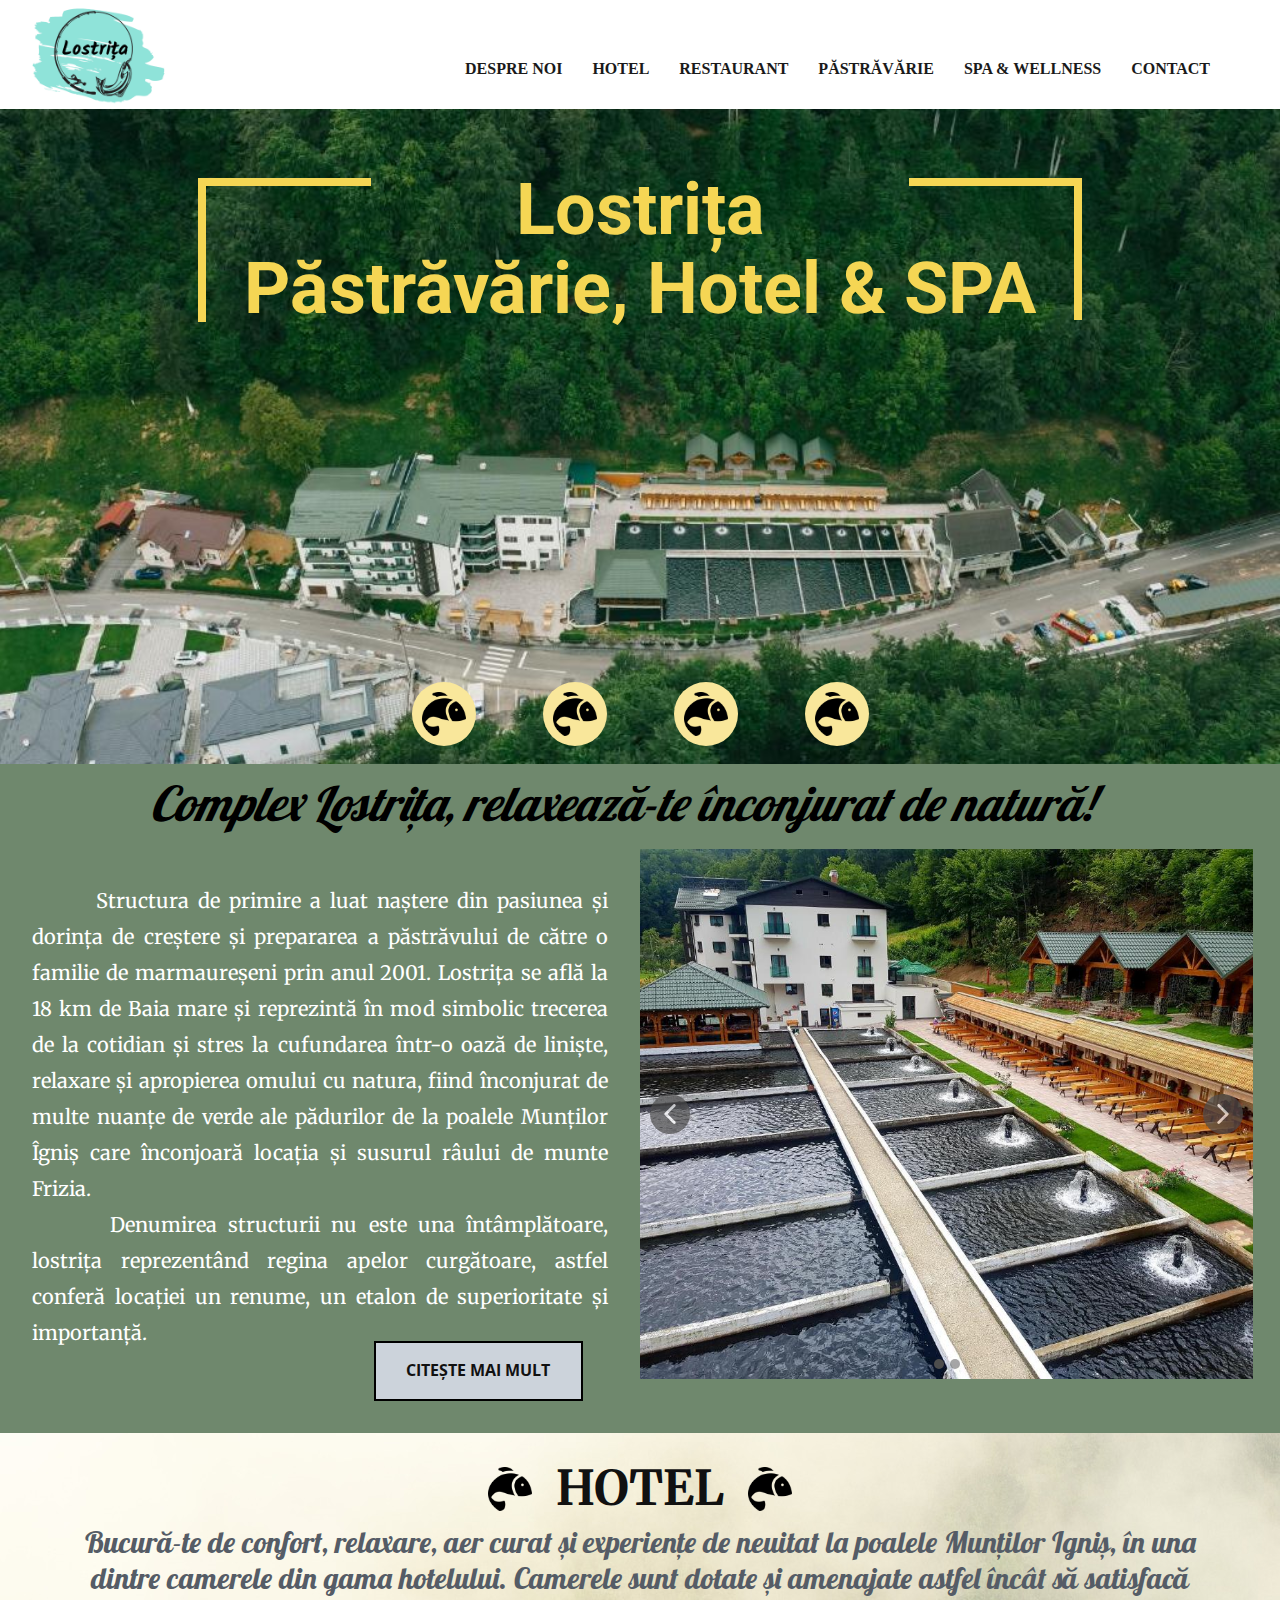
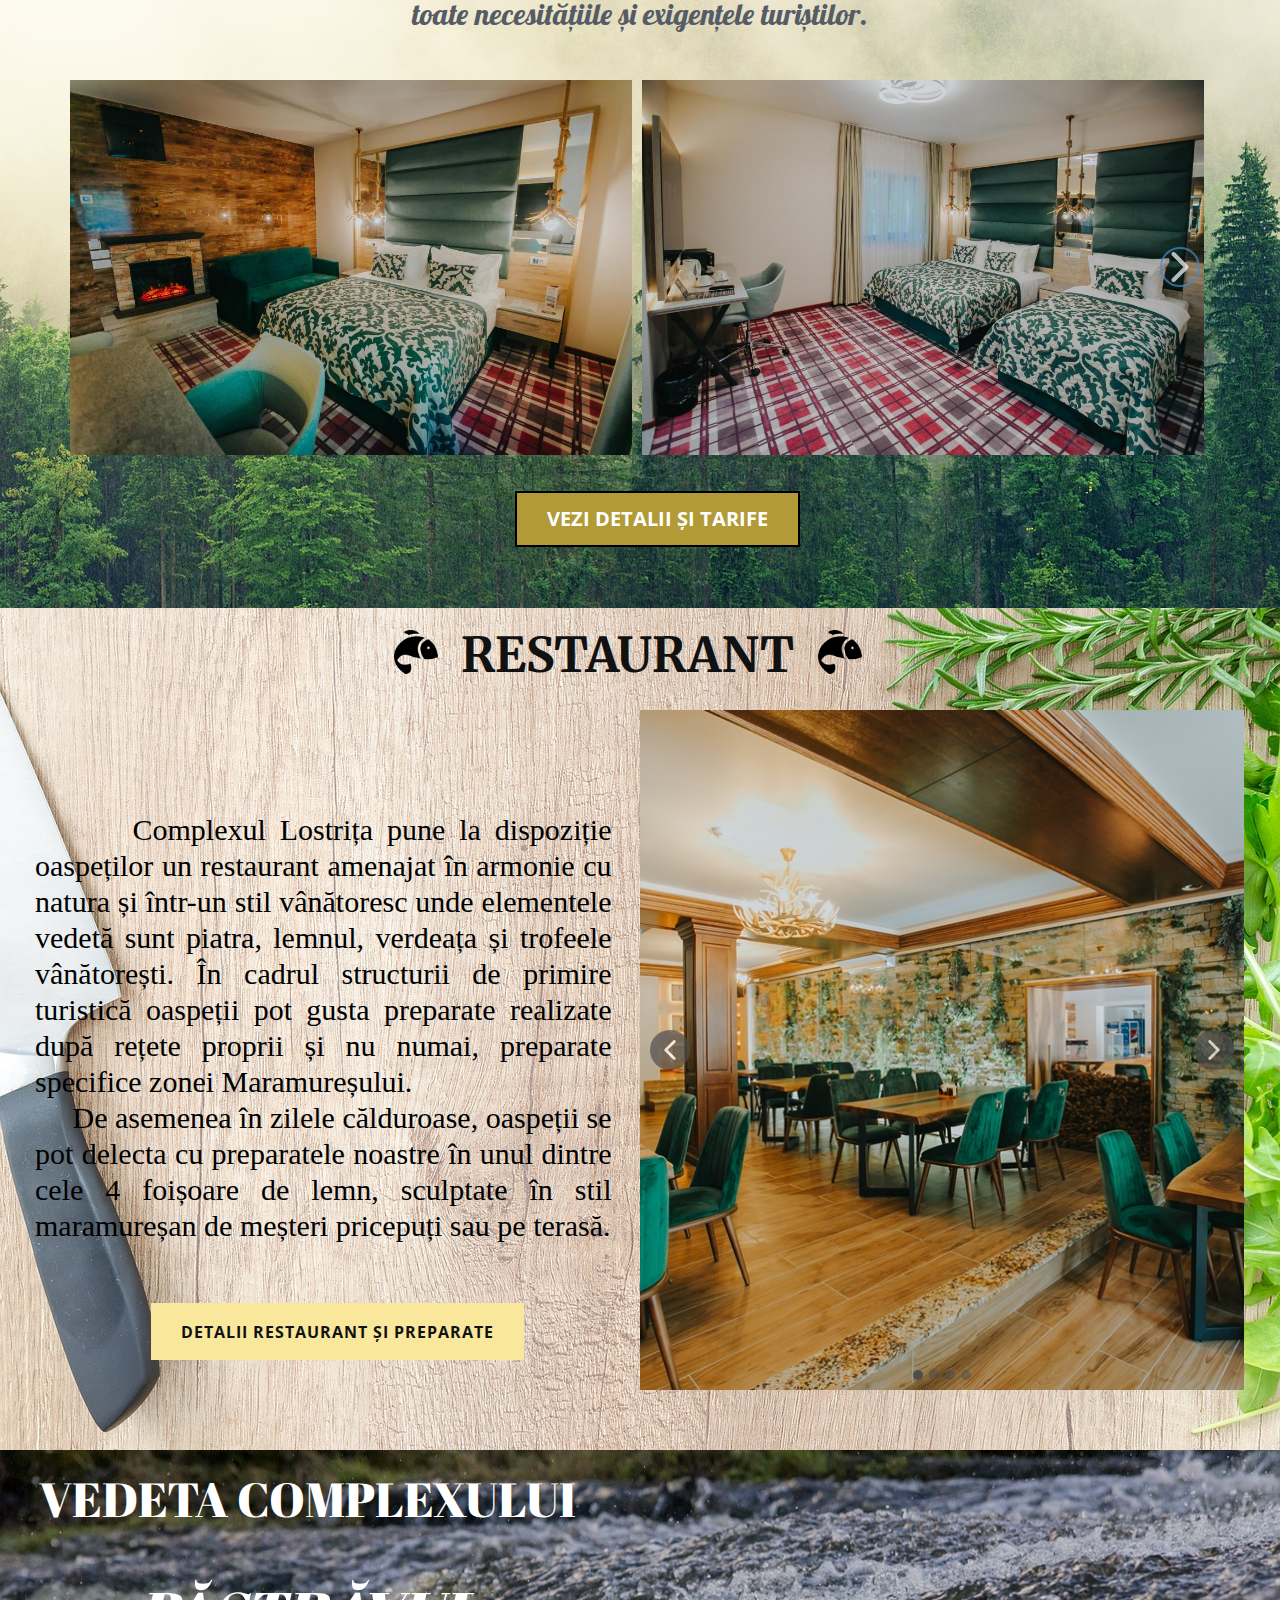
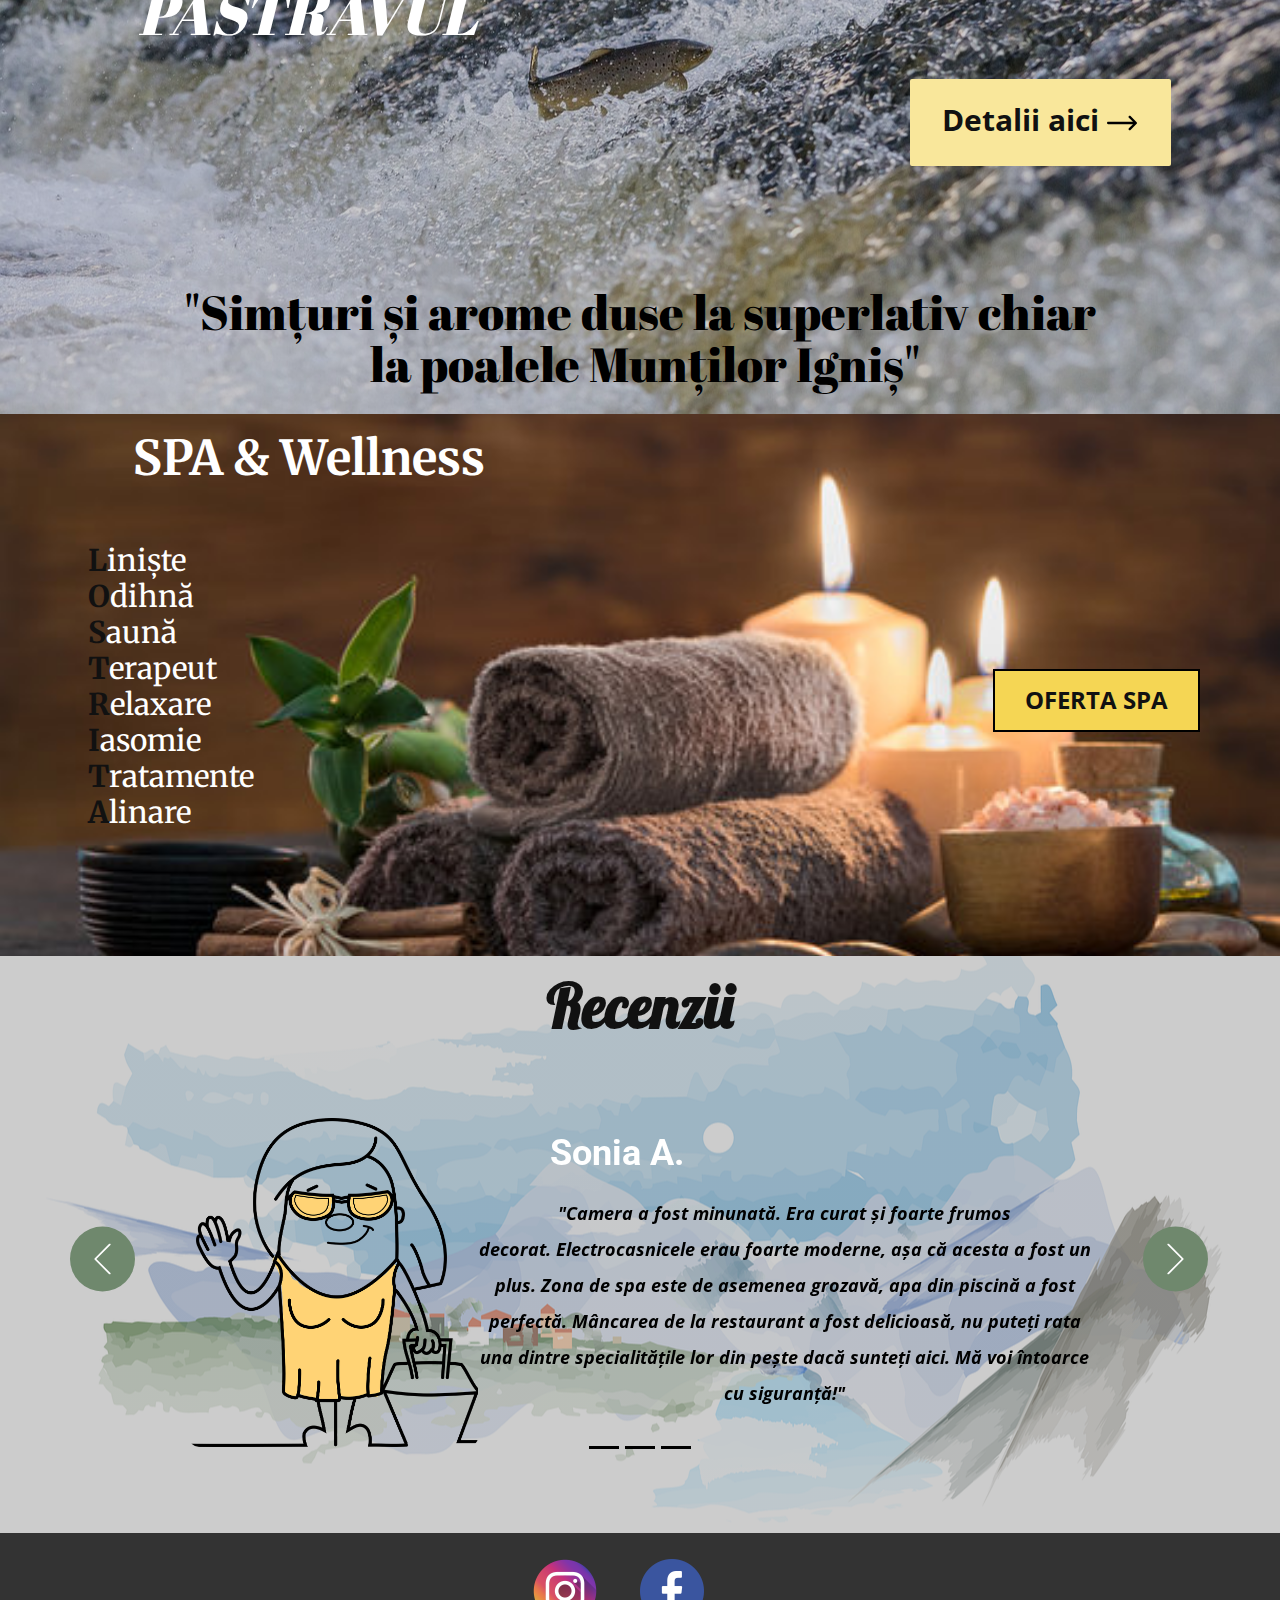
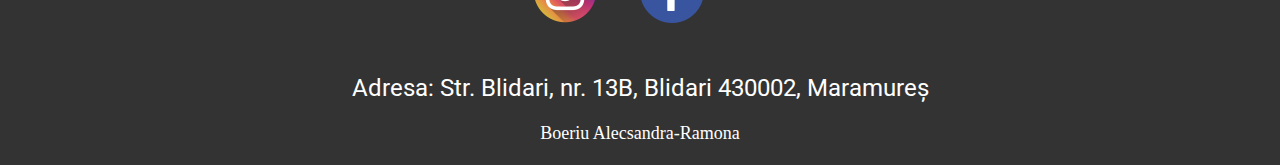
<file: index.html>
<!DOCTYPE html>
<html style="font-size: 16px;" lang="en"><head>
    <meta name="viewport" content="width=device-width, initial-scale=1.0">
    <meta charset="utf-8">
    <meta name="keywords" content="Trout, Nature, Maramureș, Trout breeding, Igniș Mountains">
    <meta name="description" content="">
    <title>Lostrița</title>
    <link rel="stylesheet" href="nicepage.css" media="screen">
<link rel="stylesheet" href="Lostrița.css" media="screen">
    <script class="u-script" type="text/javascript" src="jquery.js" defer=""></script>
    <script class="u-script" type="text/javascript" src="nicepage.js" defer=""></script>
    <meta name="generator" content="Nicepage 5.0.7, nicepage.com">
    <link id="u-theme-google-font" rel="stylesheet" href="https://fonts.googleapis.com/css?family=Roboto:100,100i,300,300i,400,400i,500,500i,700,700i,900,900i|Open+Sans:300,300i,400,400i,500,500i,600,600i,700,700i,800,800i">
    <link id="u-page-google-font" rel="stylesheet" href="https://fonts.googleapis.com/css?family=Lobster:400|Merriweather:300,300i,400,400i,700,700i,900,900i|Abril+Fatface:400">
    
    
    
    
    
    
    
    
    <script type="application/ld+json">{
		"@context": "http://schema.org",
		"@type": "Organization",
		"name": "Complex Lostrița",
		"logo": "images/Lostria.png"
}</script>
    <meta name="theme-color" content="#478ac9">
    <meta property="og:title" content="Lostrița">
    <meta property="og:description" content="">
    <meta property="og:type" content="website">
  </head>
  <body data-home-page="Lostrița.html" data-home-page-title="Lostrița" class="u-body u-xl-mode" data-lang="en"><header class="u-clearfix u-header u-header" id="sec-451e"><div class="u-clearfix u-sheet u-sheet-1">
        <a href="Lostrița.html" class="u-image u-logo u-image-1" data-image-width="500" data-image-height="500" title="Lostrița">
          <img src="images/Lostria.png" class="u-logo-image u-logo-image-1" data-image-width="64">
        </a>
        <nav class="u-align-left u-menu u-menu-one-level u-nav-spacing-25 u-offcanvas u-menu-1" data-responsive-from="MD">
          <div class="menu-collapse" style="font-size: 1rem; letter-spacing: 0px; font-weight: 700; text-transform: uppercase;">
            <a class="u-button-style u-custom-active-border-color u-custom-border u-custom-border-color u-custom-borders u-custom-color u-custom-hover-border-color u-custom-left-right-menu-spacing u-custom-padding-bottom u-custom-text-active-color u-custom-text-color u-custom-text-hover-color u-custom-top-bottom-menu-spacing u-nav-link u-text-body-color" href="#" style="font-size: calc(1em + 8px);">
              <svg class="u-svg-link" preserveAspectRatio="xMidYMin slice" viewBox="0 0 302 302" style=""><use xmlns:xlink="http://www.w3.org/1999/xlink" xlink:href="#svg-7b92"></use></svg>
              <svg xmlns="http://www.w3.org/2000/svg" xmlns:xlink="http://www.w3.org/1999/xlink" version="1.1" id="svg-7b92" x="0px" y="0px" viewBox="0 0 302 302" style="enable-background:new 0 0 302 302;" xml:space="preserve" class="u-svg-content"><g><rect y="36" width="302" height="30"></rect><rect y="236" width="302" height="30"></rect><rect y="136" width="302" height="30"></rect>
</g><g></g><g></g><g></g><g></g><g></g><g></g><g></g><g></g><g></g><g></g><g></g><g></g><g></g><g></g><g></g></svg>
            </a>
          </div>
          <div class="u-custom-menu u-nav-container">
            <ul class="u-nav u-spacing-30 u-unstyled u-nav-1"><li class="u-nav-item"><a class="u-border-2 u-border-active-grey-90 u-border-hover-grey-50 u-border-no-left u-border-no-right u-border-no-top u-button-style u-nav-link u-text-active-grey-90 u-text-grey-90 u-text-hover-grey-90" href="Despre-noi.html" style="padding: 10px 0px;">Despre noi</a>
</li><li class="u-nav-item"><a class="u-border-2 u-border-active-grey-90 u-border-hover-grey-50 u-border-no-left u-border-no-right u-border-no-top u-button-style u-nav-link u-text-active-grey-90 u-text-grey-90 u-text-hover-grey-90" href="Hotel.html" style="padding: 10px 0px;">Hotel</a>
</li><li class="u-nav-item"><a class="u-border-2 u-border-active-grey-90 u-border-hover-grey-50 u-border-no-left u-border-no-right u-border-no-top u-button-style u-nav-link u-text-active-grey-90 u-text-grey-90 u-text-hover-grey-90" href="Restaurant.html" style="padding: 10px 0px;">Restaurant</a>
</li><li class="u-nav-item"><a class="u-border-2 u-border-active-grey-90 u-border-hover-grey-50 u-border-no-left u-border-no-right u-border-no-top u-button-style u-nav-link u-text-active-grey-90 u-text-grey-90 u-text-hover-grey-90" href="Restaurant.html#sec-6f3e" style="padding: 10px 0px;">Păstrăvărie</a>
</li><li class="u-nav-item"><a class="u-border-2 u-border-active-grey-90 u-border-hover-grey-50 u-border-no-left u-border-no-right u-border-no-top u-button-style u-nav-link u-text-active-grey-90 u-text-grey-90 u-text-hover-grey-90" href="Hotel.html#sec-3fe7" style="padding: 10px 0px;">Spa &amp; Wellness</a>
</li><li class="u-nav-item"><a class="u-border-2 u-border-active-grey-90 u-border-hover-grey-50 u-border-no-left u-border-no-right u-border-no-top u-button-style u-nav-link u-text-active-grey-90 u-text-grey-90 u-text-hover-grey-90" href="Contact.html" style="padding: 10px 0px;">Contact</a>
</li></ul>
          </div>
          <div class="u-custom-menu u-nav-container-collapse">
            <div class="u-align-center u-black u-container-style u-inner-container-layout u-opacity u-opacity-95 u-sidenav">
              <div class="u-inner-container-layout u-sidenav-overflow">
                <div class="u-menu-close"></div>
                <ul class="u-align-center u-nav u-popupmenu-items u-unstyled u-nav-2"><li class="u-nav-item"><a class="u-button-style u-nav-link" href="Despre-noi.html">Despre noi</a>
</li><li class="u-nav-item"><a class="u-button-style u-nav-link" href="Hotel.html">Hotel</a>
</li><li class="u-nav-item"><a class="u-button-style u-nav-link" href="Restaurant.html">Restaurant</a>
</li><li class="u-nav-item"><a class="u-button-style u-nav-link" href="Restaurant.html#sec-6f3e">Păstrăvărie</a>
</li><li class="u-nav-item"><a class="u-button-style u-nav-link" href="Hotel.html#sec-3fe7">Spa &amp; Wellness</a>
</li><li class="u-nav-item"><a class="u-button-style u-nav-link" href="Contact.html">Contact</a>
</li></ul>
              </div>
            </div>
            <div class="u-black u-menu-overlay u-opacity u-opacity-70"></div>
          </div>
        </nav>
      </div></header>
    <section class="u-align-center u-clearfix u-image u-section-1" id="carousel_e1de" data-image-width="1024" data-image-height="682">
      <div class="u-clearfix u-sheet u-sheet-1">
        <h1 class="u-text u-text-palette-3-light-1 u-text-1">Lostrița<br>Păstrăvărie, Hotel &amp; SPA
        </h1>
        <div class="u-border-8 u-border-palette-3-light-1 u-shape u-shape-bottom u-shape-left u-shape-1"></div>
        <div class="u-border-8 u-border-palette-3-light-1 u-shape u-shape-bottom u-shape-right u-shape-2"></div>
        <div class="u-list u-list-1">
          <div class="u-repeater u-repeater-1">
            <div class="u-container-style u-list-item u-repeater-item">
              <div class="u-container-layout u-similar-container u-valign-middle u-container-layout-1"><span class="u-custom-item u-file-icon u-icon u-icon-circle u-palette-3-light-2 u-icon-1"><img src="images/8.png" alt=""></span>
              </div>
            </div>
            <div class="u-container-style u-list-item u-repeater-item">
              <div class="u-container-layout u-similar-container u-valign-middle u-container-layout-2"><span class="u-custom-item u-file-icon u-icon u-icon-circle u-palette-3-light-2 u-icon-2"><img src="images/8.png" alt=""></span>
              </div>
            </div>
            <div class="u-container-style u-list-item u-repeater-item">
              <div class="u-container-layout u-similar-container u-valign-middle u-container-layout-3"><span class="u-custom-item u-file-icon u-icon u-icon-circle u-palette-3-light-2 u-icon-3"><img src="images/8.png" alt=""></span>
              </div>
            </div>
            <div class="u-container-style u-list-item u-repeater-item">
              <div class="u-container-layout u-similar-container u-valign-middle u-container-layout-4"><span class="u-custom-item u-file-icon u-icon u-icon-circle u-palette-3-light-2 u-icon-4"><img src="images/8.png" alt=""></span>
              </div>
            </div>
          </div>
        </div>
      </div>
    </section>
    <section class="u-clearfix u-custom-color-3 u-section-2" id="sec-22a7">
      <div class="u-clearfix u-sheet u-sheet-1">
        <h1 class="u-align-center u-custom-font u-font-lobster u-text u-text-black u-text-1">Complex Lostrița, relaxează-te înconjurat de natură!</h1>
        <div class="u-clearfix u-gutter-0 u-layout-wrap u-layout-wrap-1">
          <div class="u-layout">
            <div class="u-layout-row">
              <div class="u-align-justify u-container-style u-layout-cell u-size-30 u-layout-cell-1">
                <div class="u-container-layout u-container-layout-1">
                  <h3 class="u-custom-font u-font-merriweather u-text u-text-2">&nbsp; &nbsp; &nbsp;<span style="font-size: 1.25rem;"> Structura de primire a luat naștere din pasiunea și dorința de creștere și prepararea a păstrăvului de către o familie de marmaureșeni prin anul 2001. Lostrița se află la 18 km de Baia mare și reprezintă în mod simbolic trecerea de la cotidian și stres la cufundarea într-o oază de liniște, relaxare și apropierea omului cu natura, fiind înconjurat de multe nuanțe de verde ale pădurilor de la poalele Munților Îgniș care înconjoară locația și susurul râului de munte Frizia.</span>
                    <br>
                    <span style="font-size: 1.25rem;"> &nbsp; &nbsp; &nbsp; &nbsp;Denumirea structurii nu este una întâmplătoare, lostrița reprezentând regina apelor curgătoare, astfel conferă locației un renume, un etalon de superioritate și importanță.</span>
                    <br>
                  </h3>
                  <a href="Despre-noi.html" class="u-border-2 u-border-black u-btn u-button-style u-hover-black u-palette-5-light-1 u-text-hover-white u-btn-1">cITEȘTE MAI MULT</a>
                </div>
              </div>
              <div class="u-container-style u-layout-cell u-size-30 u-layout-cell-2">
                <div class="u-container-layout u-container-layout-2">
                  <div class="u-carousel u-gallery u-gallery-slider u-layout-carousel u-lightbox u-no-transition u-show-text-on-hover u-gallery-1" data-interval="5000" data-u-ride="carousel" id="carousel-44fc">
                    <ol class="u-absolute-hcenter u-carousel-indicators u-carousel-indicators-1">
                      <li data-u-target="#carousel-44fc" data-u-slide-to="0" class="u-active u-grey-70 u-shape-circle" style="width: 10px; height: 10px;"></li>
                      <li data-u-target="#carousel-44fc" data-u-slide-to="1" class="u-grey-70 u-shape-circle" style="width: 10px; height: 10px;"></li>
                    </ol>
                    <div class="u-carousel-inner u-gallery-inner" role="listbox">
                      <div class="u-active u-carousel-item u-effect-fade u-gallery-item u-carousel-item-1">
                        <div class="u-back-slide" data-image-width="1024" data-image-height="768">
                          <img class="u-back-image u-expanded" src="images/bazinelostrita.jpg" alt="">
                        </div>
                        <div class="u-align-center u-over-slide u-shading u-valign-bottom u-over-slide-1">
                          <h3 class="u-gallery-heading u-text-palette-3-light-1" style="background-image: none; font-size: 1.875rem; font-weight: 700;"></h3>
                          <p class="u-gallery-text" style="margin-top: 6px;"></p>
                        </div>
                      </div>
                      <div class="u-carousel-item u-effect-fade u-gallery-item u-carousel-item-2">
                        <div class="u-back-slide" data-image-width="1024" data-image-height="683">
                          <img class="u-back-image u-expanded" src="images/hotellostria.jpg" alt="">
                        </div>
                        <div class="u-align-center u-over-slide u-shading u-valign-bottom u-over-slide-2">
                          <h3 class="u-gallery-heading u-text-palette-3-light-1" style="background-image: none; font-size: 1.875rem; font-weight: 700;"></h3>
                          <p class="u-gallery-text" style="margin-top: 6px;"></p>
                        </div>
                      </div>
                    </div>
                    <a class="u-absolute-vcenter u-carousel-control u-carousel-control-prev u-grey-70 u-icon-circle u-opacity u-opacity-70 u-spacing-10 u-text-white u-carousel-control-1" href="#carousel-44fc" role="button" data-u-slide="prev">
                      <span aria-hidden="true">
                        <svg viewBox="0 0 451.847 451.847"><path d="M97.141,225.92c0-8.095,3.091-16.192,9.259-22.366L300.689,9.27c12.359-12.359,32.397-12.359,44.751,0
c12.354,12.354,12.354,32.388,0,44.748L173.525,225.92l171.903,171.909c12.354,12.354,12.354,32.391,0,44.744
c-12.354,12.365-32.386,12.365-44.745,0l-194.29-194.281C100.226,242.115,97.141,234.018,97.141,225.92z"></path></svg>
                      </span>
                      <span class="sr-only">
                        <svg viewBox="0 0 451.847 451.847"><path d="M97.141,225.92c0-8.095,3.091-16.192,9.259-22.366L300.689,9.27c12.359-12.359,32.397-12.359,44.751,0
c12.354,12.354,12.354,32.388,0,44.748L173.525,225.92l171.903,171.909c12.354,12.354,12.354,32.391,0,44.744
c-12.354,12.365-32.386,12.365-44.745,0l-194.29-194.281C100.226,242.115,97.141,234.018,97.141,225.92z"></path></svg>
                      </span>
                    </a>
                    <a class="u-absolute-vcenter u-carousel-control u-carousel-control-next u-grey-70 u-icon-circle u-opacity u-opacity-70 u-spacing-10 u-text-white u-carousel-control-2" href="#carousel-44fc" role="button" data-u-slide="next">
                      <span aria-hidden="true">
                        <svg viewBox="0 0 451.846 451.847"><path d="M345.441,248.292L151.154,442.573c-12.359,12.365-32.397,12.365-44.75,0c-12.354-12.354-12.354-32.391,0-44.744
L278.318,225.92L106.409,54.017c-12.354-12.359-12.354-32.394,0-44.748c12.354-12.359,32.391-12.359,44.75,0l194.287,194.284
c6.177,6.18,9.262,14.271,9.262,22.366C354.708,234.018,351.617,242.115,345.441,248.292z"></path></svg>
                      </span>
                      <span class="sr-only">
                        <svg viewBox="0 0 451.846 451.847"><path d="M345.441,248.292L151.154,442.573c-12.359,12.365-32.397,12.365-44.75,0c-12.354-12.354-12.354-32.391,0-44.744
L278.318,225.92L106.409,54.017c-12.354-12.359-12.354-32.394,0-44.748c12.354-12.359,32.391-12.359,44.75,0l194.287,194.284
c6.177,6.18,9.262,14.271,9.262,22.366C354.708,234.018,351.617,242.115,345.441,248.292z"></path></svg>
                      </span>
                    </a>
                  </div>
                </div>
              </div>
            </div>
          </div>
        </div>
      </div>
    </section>
    <section class="u-align-center u-clearfix u-image u-section-3" id="carousel_e13f" data-image-width="1280" data-image-height="853">
      <div class="u-clearfix u-sheet u-sheet-1">
        <h3 class="u-align-center u-custom-font u-font-merriweather u-text u-text-1">HOTEL</h3><span class="u-file-icon u-icon u-icon-1"><img src="images/3050551.png" alt=""></span><span class="u-file-icon u-icon u-icon-2"><img src="images/3050551.png" alt=""></span>
        <h3 class="u-align-center u-custom-font u-font-lobster u-text u-text-default u-text-palette-5-dark-2 u-text-2">Bucură-te de confort, relaxare, aer curat și experiențe de neuitat la poalele Munților Igniș, în una dintre camerele din gama hotelului. Camerele sunt dotate și amenajate astfel încât să satisfacă toate necesitățiile și exigențele turiștilor.</h3>
        <div class="u-expanded-width u-gallery u-layout-horizontal u-lightbox u-no-transition u-show-text-on-hover u-gallery-1">
          <div class="u-gallery-inner"><div class="u-effect-fade u-gallery-item u-gallery-item-1"><div class="u-back-slide" data-image-width="1024" data-image-height="683"><img class="u-back-image" src="images/camerdubl.jpg" alt="Cameră dublă">
</div><div class="u-over-slide u-shading u-valign-bottom u-over-slide-1"><h3 class="u-gallery-heading">Cameră dublă</h3><p class="u-gallery-text"></p>
</div>
</div><div class="u-effect-fade u-gallery-item u-gallery-item-2"><div class="u-back-slide" data-image-width="1024" data-image-height="683"><img class="u-back-image" src="images/camerfamilie.jpg" alt="Cameră de familie">
</div><div class="u-over-slide u-shading u-valign-bottom u-over-slide-2"><h3 class="u-gallery-heading">Cameră de familie</h3><p class="u-gallery-text"></p>
</div>
</div><div class="u-effect-fade u-gallery-item u-gallery-item-3"><div class="u-back-slide" data-image-width="1024" data-image-height="683"><img class="u-back-image" src="images/camersingle.jpg" alt="Cameră single">
</div><div class="u-over-slide u-shading u-valign-bottom u-over-slide-3"><h3 class="u-gallery-heading">Cameră single</h3><p class="u-gallery-text"></p>
</div>
</div><div class="u-effect-fade u-gallery-item u-gallery-item-4"><div class="u-back-slide" data-image-width="1024" data-image-height="683"><img class="u-back-image" src="images/camerdublsuperioar.jpg" alt="Cameră dublă superioară">
</div><div class="u-over-slide u-shading u-valign-bottom u-over-slide-4"><h3 class="u-gallery-heading">Cameră dublă superioară</h3><p class="u-gallery-text"></p>
</div>
</div><div class="u-effect-fade u-gallery-item u-gallery-item-5"><div class="u-back-slide" data-image-width="1024" data-image-height="683"><img class="u-back-image" src="images/camertriplsuperioar.jpg" alt="Cameră triplă superioară">
</div><div class="u-over-slide u-shading u-valign-bottom u-over-slide-5"><h3 class="u-gallery-heading">Cameră triplă superioară</h3><p class="u-gallery-text"></p>
</div>
</div></div>
          <a class="u-absolute-vcenter u-border-2 u-border-palette-1-base u-gallery-nav u-gallery-nav-prev u-icon-circle u-opacity u-opacity-70 u-spacing-10 u-text-white u-gallery-nav-1" href="#" role="button">
            <span aria-hidden="true">
              <svg viewBox="0 0 451.847 451.847"><path d="M97.141,225.92c0-8.095,3.091-16.192,9.259-22.366L300.689,9.27c12.359-12.359,32.397-12.359,44.751,0
c12.354,12.354,12.354,32.388,0,44.748L173.525,225.92l171.903,171.909c12.354,12.354,12.354,32.391,0,44.744
c-12.354,12.365-32.386,12.365-44.745,0l-194.29-194.281C100.226,242.115,97.141,234.018,97.141,225.92z"></path></svg>
            </span>
            <span class="sr-only">
              <svg viewBox="0 0 451.847 451.847"><path d="M97.141,225.92c0-8.095,3.091-16.192,9.259-22.366L300.689,9.27c12.359-12.359,32.397-12.359,44.751,0
c12.354,12.354,12.354,32.388,0,44.748L173.525,225.92l171.903,171.909c12.354,12.354,12.354,32.391,0,44.744
c-12.354,12.365-32.386,12.365-44.745,0l-194.29-194.281C100.226,242.115,97.141,234.018,97.141,225.92z"></path></svg>
            </span>
          </a>
          <a class="u-absolute-vcenter u-border-2 u-border-palette-1-base u-gallery-nav u-gallery-nav-next u-icon-circle u-opacity u-opacity-70 u-spacing-10 u-text-white u-gallery-nav-2" href="#" role="button">
            <span aria-hidden="true">
              <svg viewBox="0 0 451.846 451.847"><path d="M345.441,248.292L151.154,442.573c-12.359,12.365-32.397,12.365-44.75,0c-12.354-12.354-12.354-32.391,0-44.744
L278.318,225.92L106.409,54.017c-12.354-12.359-12.354-32.394,0-44.748c12.354-12.359,32.391-12.359,44.75,0l194.287,194.284
c6.177,6.18,9.262,14.271,9.262,22.366C354.708,234.018,351.617,242.115,345.441,248.292z"></path></svg>
            </span>
            <span class="sr-only">
              <svg viewBox="0 0 451.846 451.847"><path d="M345.441,248.292L151.154,442.573c-12.359,12.365-32.397,12.365-44.75,0c-12.354-12.354-12.354-32.391,0-44.744
L278.318,225.92L106.409,54.017c-12.354-12.359-12.354-32.394,0-44.748c12.354-12.359,32.391-12.359,44.75,0l194.287,194.284
c6.177,6.18,9.262,14.271,9.262,22.366C354.708,234.018,351.617,242.115,345.441,248.292z"></path></svg>
            </span>
          </a>
        </div>
        <a href="Hotel.html" class="u-border-2 u-border-black u-btn u-button-style u-hover-black u-palette-3-dark-1 u-text-hover-white u-btn-1">vezi detalii și tarife</a>
      </div>
    </section>
    <section class="u-clearfix u-image u-section-4" id="carousel_339c" data-image-width="1280" data-image-height="848">
      <div class="u-clearfix u-sheet u-sheet-1">
        <h1 class="u-custom-font u-font-merriweather u-text u-text-body-color u-text-1">RESTAURANT</h1><span class="u-file-icon u-icon u-icon-1"><img src="images/3050551.png" alt=""></span><span class="u-file-icon u-icon u-icon-2"><img src="images/3050551.png" alt=""></span>
        <div class="u-clearfix u-layout-wrap u-layout-wrap-1">
          <div class="u-layout">
            <div class="u-layout-row">
              <div class="u-align-justify u-container-style u-layout-cell u-size-30 u-layout-cell-1">
                <div class="u-container-layout u-valign-bottom u-container-layout-1">
                  <h3 class="u-custom-font u-font-georgia u-text u-text-black u-text-2">&nbsp; &nbsp; &nbsp; &nbsp;Complexul Lostrița pune la dispoziție oaspeților un restaurant amenajat în armonie cu natura și într-un stil vânătoresc unde elementele vedetă sunt piatra, lemnul, verdeața și trofeele vânătorești. În cadrul structurii de primire turistică oaspeții pot gusta preparate realizate după rețete proprii și nu numai, preparate specifice zonei Maramureșului.&nbsp;<br>&nbsp; &nbsp; &nbsp;De asemenea în zilele călduroase, oaspeții se pot delecta cu preparatele noastre în unul dintre cele 4 foișoare de lemn, sculptate în stil maramureșan de meșteri pricepuți sau pe terasă.
                  </h3>
                  <a href="Restaurant.html" class="u-btn u-button-style u-hover-palette-1-dark-1 u-palette-3-light-2 u-btn-1">Detalii restaurant și preparate<span style="font-size: 1.125rem;">
                      <span style="font-size: 1.25rem;"></span>
                    </span>
                  </a>
                </div>
              </div>
              <div class="u-container-style u-layout-cell u-size-30 u-layout-cell-2">
                <div class="u-container-layout u-valign-bottom u-container-layout-2">
                  <div class="u-carousel u-expanded-width u-gallery u-gallery-slider u-layout-carousel u-lightbox u-no-transition u-show-text-on-hover u-gallery-1" data-interval="5000" data-u-ride="carousel" id="carousel-06e2">
                    <ol class="u-absolute-hcenter u-carousel-indicators u-carousel-indicators-1">
                      <li data-u-target="#carousel-06e2" data-u-slide-to="0" class="u-active u-grey-70 u-shape-circle" style="width: 10px; height: 10px;"></li>
                      <li data-u-target="#carousel-06e2" data-u-slide-to="1" class="u-grey-70 u-shape-circle" style="width: 10px; height: 10px;"></li>
                      <li data-u-target="#carousel-06e2" data-u-slide-to="2" class="u-grey-70 u-shape-circle" style="width: 10px; height: 10px;"></li>
                      <li data-u-target="#carousel-06e2" data-u-slide-to="3" class="u-grey-70 u-shape-circle" style="width: 10px; height: 10px;"></li>
                    </ol>
                    <div class="u-carousel-inner u-gallery-inner" role="listbox">
                      <div class="u-active u-carousel-item u-effect-fade u-gallery-item u-carousel-item-1">
                        <div class="u-back-slide" data-image-width="1024" data-image-height="683">
                          <img class="u-back-image u-expanded" src="images/restaurantinterior1.jpg" alt="">
                        </div>
                        <div class="u-align-center u-over-slide u-shading u-valign-bottom u-over-slide-1">
                          <h3 class="u-gallery-heading"></h3>
                          <p class="u-gallery-text"></p>
                        </div>
                      </div>
                      <div class="u-carousel-item u-effect-fade u-gallery-item u-carousel-item-2">
                        <div class="u-back-slide" data-image-width="1024" data-image-height="683">
                          <img class="u-back-image u-expanded" src="images/terasarestaurant.jpg" alt="">
                        </div>
                        <div class="u-align-center u-over-slide u-shading u-valign-bottom u-over-slide-2">
                          <h3 class="u-gallery-heading"></h3>
                          <p class="u-gallery-text"></p>
                        </div>
                      </div>
                      <div class="u-carousel-item u-effect-fade u-gallery-item u-carousel-item-3" data-image-width="1024" data-image-height="683">
                        <div class="u-back-slide">
                          <img class="u-back-image u-expanded" src="images/restaurantinterior2.jpg">
                        </div>
                        <div class="u-align-center u-over-slide u-shading u-valign-bottom u-over-slide-3">
                          <h3 class="u-gallery-heading"></h3>
                          <p class="u-gallery-text"></p>
                        </div>
                        <style data-mode="XL"></style>
                        <style data-mode="LG"></style>
                        <style data-mode="MD"></style>
                        <style data-mode="SM"></style>
                        <style data-mode="XS"></style>
                      </div>
                      <div class="u-carousel-item u-effect-fade u-gallery-item u-carousel-item-4" data-image-width="1024" data-image-height="683">
                        <div class="u-back-slide">
                          <img class="u-back-image u-expanded" src="images/pestelostrita.jpg">
                        </div>
                        <div class="u-align-center u-over-slide u-shading u-valign-bottom u-over-slide-4">
                          <h3 class="u-gallery-heading"></h3>
                          <p class="u-gallery-text"></p>
                        </div>
                        <style data-mode="XL"></style>
                        <style data-mode="LG"></style>
                        <style data-mode="MD"></style>
                        <style data-mode="SM"></style>
                        <style data-mode="XS"></style>
                      </div>
                    </div>
                    <a class="u-absolute-vcenter u-carousel-control u-carousel-control-prev u-grey-70 u-icon-circle u-opacity u-opacity-70 u-spacing-10 u-text-white u-carousel-control-1" href="#carousel-06e2" role="button" data-u-slide="prev">
                      <span aria-hidden="true">
                        <svg viewBox="0 0 451.847 451.847"><path d="M97.141,225.92c0-8.095,3.091-16.192,9.259-22.366L300.689,9.27c12.359-12.359,32.397-12.359,44.751,0
c12.354,12.354,12.354,32.388,0,44.748L173.525,225.92l171.903,171.909c12.354,12.354,12.354,32.391,0,44.744
c-12.354,12.365-32.386,12.365-44.745,0l-194.29-194.281C100.226,242.115,97.141,234.018,97.141,225.92z"></path></svg>
                      </span>
                      <span class="sr-only">
                        <svg viewBox="0 0 451.847 451.847"><path d="M97.141,225.92c0-8.095,3.091-16.192,9.259-22.366L300.689,9.27c12.359-12.359,32.397-12.359,44.751,0
c12.354,12.354,12.354,32.388,0,44.748L173.525,225.92l171.903,171.909c12.354,12.354,12.354,32.391,0,44.744
c-12.354,12.365-32.386,12.365-44.745,0l-194.29-194.281C100.226,242.115,97.141,234.018,97.141,225.92z"></path></svg>
                      </span>
                    </a>
                    <a class="u-absolute-vcenter u-carousel-control u-carousel-control-next u-grey-70 u-icon-circle u-opacity u-opacity-70 u-spacing-10 u-text-white u-carousel-control-2" href="#carousel-06e2" role="button" data-u-slide="next">
                      <span aria-hidden="true">
                        <svg viewBox="0 0 451.846 451.847"><path d="M345.441,248.292L151.154,442.573c-12.359,12.365-32.397,12.365-44.75,0c-12.354-12.354-12.354-32.391,0-44.744
L278.318,225.92L106.409,54.017c-12.354-12.359-12.354-32.394,0-44.748c12.354-12.359,32.391-12.359,44.75,0l194.287,194.284
c6.177,6.18,9.262,14.271,9.262,22.366C354.708,234.018,351.617,242.115,345.441,248.292z"></path></svg>
                      </span>
                      <span class="sr-only">
                        <svg viewBox="0 0 451.846 451.847"><path d="M345.441,248.292L151.154,442.573c-12.359,12.365-32.397,12.365-44.75,0c-12.354-12.354-12.354-32.391,0-44.744
L278.318,225.92L106.409,54.017c-12.354-12.359-12.354-32.394,0-44.748c12.354-12.359,32.391-12.359,44.75,0l194.287,194.284
c6.177,6.18,9.262,14.271,9.262,22.366C354.708,234.018,351.617,242.115,345.441,248.292z"></path></svg>
                      </span>
                    </a>
                  </div>
                </div>
              </div>
            </div>
          </div>
        </div>
      </div>
    </section>
    <section class="u-clearfix u-image u-shading u-typography-custom-page-typography-71--Counter u-section-5" src="" id="carousel_dfc2" data-image-width="1280" data-image-height="853">
      <div class="u-clearfix u-sheet u-valign-middle u-sheet-1">
        <h1 class="u-align-center u-custom-font u-text u-text-default u-text-1">VEDETA COMPLEXULUI<br>
          <br>
          <span style="font-size: 3.75rem; font-style: italic;">PĂSTRĂVUL</span>
        </h1>
        <a href="Restaurant.html#sec-6f3e" class="u-btn u-btn-round u-button-style u-hover-palette-1-light-2 u-palette-3-light-2 u-radius-2 u-text-body-color u-btn-1">Detalii aici&nbsp;<span class="u-icon u-text-black"><svg class="u-svg-content" viewBox="0 0 512 512" x="0px" y="0px" style="width: 1em; height: 1em;"><path d="M506.134,241.843c-0.006-0.006-0.011-0.013-0.018-0.019l-104.504-104c-7.829-7.791-20.492-7.762-28.285,0.068 c-7.792,7.829-7.762,20.492,0.067,28.284L443.558,236H20c-11.046,0-20,8.954-20,20c0,11.046,8.954,20,20,20h423.557 l-70.162,69.824c-7.829,7.792-7.859,20.455-0.067,28.284c7.793,7.831,20.457,7.858,28.285,0.068l104.504-104 c0.006-.006,0.011-.013,0.018-.019C513.968,262.339,513.943,249.635,506.134,241.843z"></path></svg><img></span>
        </a>
        <h2 class="u-align-center u-custom-font u-text u-text-black u-text-2">"Simțuri și arome duse la superlativ chiar<br>&nbsp;la poalele Munților Igniș"
        </h2>
      </div>
    </section>
    <section class="u-clearfix u-image u-section-6" id="sec-e365" data-image-width="542" data-image-height="360">
      <div class="u-clearfix u-sheet u-sheet-1">
        <h1 class="u-custom-font u-font-merriweather u-text u-text-body-alt-color u-text-default u-text-1">SPA &amp; Wellness</h1>
        <h4 class="u-custom-font u-font-merriweather u-text u-text-default u-text-2">
          <span style="font-weight: 700;">L</span>
          <span class="u-text-body-alt-color">iniște</span>
          <br>
          <span style="font-weight: 700;">O</span>
          <span class="u-text-body-alt-color">dihnă</span>
          <br>
          <span style="font-weight: 700;">S</span>
          <span class="u-text-body-alt-color">aună</span>
          <br>
          <span style="font-weight: 700;">T</span>
          <span class="u-text-body-alt-color">erapeut</span>
          <br>
          <span style="font-weight: 700;">R</span>
          <span class="u-text-body-alt-color">elaxare</span>
          <br>
          <span style="font-weight: 700;">I</span>
          <span class="u-text-body-alt-color">asomie</span>
          <br>
          <span style="font-weight: 700;">T</span>
          <span class="u-text-body-alt-color">ratamente</span>
          <br>
          <span style="font-weight: 700;">A</span>
          <span class="u-text-body-alt-color">linare</span>
        </h4>
        <a href="Hotel.html#sec-3fe7" class="u-border-2 u-border-black u-btn u-button-style u-hover-black u-palette-3-light-1 u-text-hover-white u-btn-1">oferta spa</a>
      </div>
    </section>
    <section class="u-clearfix u-image u-shading u-section-7" id="carousel_fec6" data-image-width="1280" data-image-height="720">
      <div class="u-clearfix u-sheet u-valign-middle-sm u-valign-middle-xs u-sheet-1">
        <h1 class="u-custom-font u-font-lobster u-text u-text-body-color u-text-default u-text-1">Recenzii</h1>
        <div id="carousel-1a4b" data-interval="5000" data-u-ride="carousel" class="u-carousel u-expanded-width u-slider u-slider-1">
          <ol class="u-absolute-hcenter u-carousel-indicators u-carousel-indicators-1">
            <li data-u-target="#carousel-1a4b" class="u-active u-black" data-u-slide-to="0"></li>
            <li data-u-target="#carousel-1a4b" class="u-black" data-u-slide-to="1"></li>
            <li data-u-target="#carousel-1a4b" class="u-black" data-u-slide-to="2"></li>
          </ol>
          <div class="u-carousel-inner" role="listbox">
            <div class="u-active u-align-center-sm u-align-center-xs u-carousel-item u-container-style u-slide">
              <div class="u-container-layout u-valign-middle-lg u-valign-middle-sm u-valign-middle-xs u-container-layout-1">
                <h3 class="u-text u-text-2"><b>Sonia A.</b>
                </h3>
                <img alt="" class="u-image u-image-round u-radius-10 u-image-1" data-image-width="1143" data-image-height="1280" src="images/28286f1b5dd09417d8f94cb42d76b8cbf3a9520eb5427e1007a2f700fb36155d0935fc6b29b6dc96bb8bd490ad2ae4d4f059463bec709bf75b3ffe_1280.png">
                <p class="u-align-center u-text u-text-black u-text-3">"Camera a fost minunată.&nbsp;Era curat și foarte frumos decorat.&nbsp;Electrocasnicele erau foarte moderne, așa că acesta a fost un plus.&nbsp;Zona de spa este de asemenea grozavă, apa din piscină a fost perfectă.&nbsp;Mâncarea de la restaurant a fost delicioasă, nu puteți rata una dintre specialitățile lor din pește dacă sunteți aici. Mă voi întoarce cu siguranță!"<br>
                </p>
              </div>
            </div>
            <div class="u-align-center-sm u-align-center-xs u-carousel-item u-container-style u-slide">
              <div class="u-container-layout u-valign-middle-sm u-valign-middle-xs u-container-layout-2">
                <img alt="" class="u-image u-image-round u-radius-10 u-image-2" data-image-width="1172" data-image-height="1280" src="images/e54d3d02db6adc0699c0d22b81ccf1c7de4198a4c4f822a8947cc0008d830b99acf6c13cdb506786ecdedb74031f178a077d445b5aafdd8e85aecc_1280.png">
                <h3 class="u-text u-text-4"><b>Rareș</b>
                </h3>
                <p class="u-align-center u-text u-text-black u-text-5">"Un sejur extrem de reușit. O locație foarte curată, personalul foarte amabil. Micul dejun a fost diversificat și foarte bun. Apa din piscină a fost foarte curată fără clor în exces. Cu siguranță vom reveni. Recomandăm cu mare încredere!"<br>
                </p>
              </div>
            </div>
            <div class="u-carousel-item u-container-style u-slide">
              <div class="u-container-layout u-container-layout-3">
                <div class="u-table u-table-responsive u-table-1">
                  <table class="u-table-entity">
                    <colgroup>
                      <col width="20.2%">
                      <col width="18.8%">
                      <col width="21.7%">
                      <col width="19.3%">
                      <col width="20%">
                    </colgroup>
                    <tbody class="u-table-body">
                      <tr style="height: 50px;">
                        <td class="u-custom-font u-font-georgia u-table-cell u-text-black u-table-cell-1">PERSONAL<br>&nbsp; &nbsp; &nbsp; &nbsp; <span style="font-size: 48px;">9,1</span>
                        </td>
                        <td class="u-align-center u-custom-font u-font-georgia u-table-cell u-text-black u-table-cell-2">FACILITĂȚI<br>
                          <span style="font-size: 3rem;">9,4</span>
                        </td>
                        <td class="u-align-center u-custom-font u-font-georgia u-table-cell u-text-black u-table-cell-3">CURĂȚENIE<br>
                          <span style="font-size: 3rem;">9,6</span>
                        </td>
                        <td class="u-align-center u-custom-font u-font-georgia u-table-cell u-text-black u-table-cell-4">&nbsp;CONFORT<br>
                          <span style="font-size: 3rem;">9,5</span>
                        </td>
                        <td class="u-align-center u-custom-font u-font-georgia u-table-cell u-table-valign-top u-text-black u-table-cell-5">RAPORT C/P<br>
                          <span style="font-size: 3rem;">9</span>
                        </td>
                      </tr>
                      <tr style="height: 67px;">
                        <td class="u-table-cell"></td>
                        <td class="u-align-center u-custom-font u-font-georgia u-table-cell u-text-black u-table-cell-7">LOCAȚIE<br>
                          <span style="font-size: 3rem;">9,3</span>
                        </td>
                        <td class="u-table-cell"></td>
                        <td class="u-align-center u-custom-font u-font-georgia u-table-cell u-text-black u-table-cell-9">&nbsp; &nbsp;WI-FI<br>
                          <span style="font-size: 3rem;">9,6</span>
                        </td>
                        <td class="u-table-cell"></td>
                      </tr>
                    </tbody>
                  </table>
                </div>
              </div>
              <style data-mode="XL"></style>
              <style data-mode="LG"></style>
              <style data-mode="MD"></style>
              <style data-mode="SM"></style>
              <style data-mode="XS"></style>
            </div>
          </div>
          <a class="u-absolute-vcenter u-carousel-control u-carousel-control-prev u-custom-color-3 u-icon-circle u-spacing-17 u-text-body-alt-color u-carousel-control-1" href="#carousel-1a4b" role="button" data-u-slide="prev">
            <span aria-hidden="true">
              <svg viewBox="0 0 477.175 477.175"><path d="M145.188,238.575l215.5-215.5c5.3-5.3,5.3-13.8,0-19.1s-13.8-5.3-19.1,0l-225.1,225.1c-5.3,5.3-5.3,13.8,0,19.1l225.1,225
                    c2.6,2.6,6.1,4,9.5,4s6.9-1.3,9.5-4c5.3-5.3,5.3-13.8,0-19.1L145.188,238.575z"></path></svg>
            </span>
            <span class="sr-only">Previous</span>
          </a>
          <a class="u-absolute-vcenter u-carousel-control u-carousel-control-next u-custom-color-3 u-icon-circle u-spacing-17 u-text-body-alt-color u-carousel-control-2" href="#carousel-1a4b" role="button" data-u-slide="next">
            <span aria-hidden="true">
              <svg viewBox="0 0 477.175 477.175"><path d="M360.731,229.075l-225.1-225.1c-5.3-5.3-13.8-5.3-19.1,0s-5.3,13.8,0,19.1l215.5,215.5l-215.5,215.5
                    c-5.3,5.3-5.3,13.8,0,19.1c2.6,2.6,6.1,4,9.5,4c3.4,0,6.9-1.3,9.5-4l225.1-225.1C365.931,242.875,365.931,234.275,360.731,229.075z"></path></svg>
            </span>
            <span class="sr-only">Next</span>
          </a>
        </div>
      </div>
    </section>
    
    
    <footer class="u-align-center u-clearfix u-footer u-grey-80 u-footer" id="sec-c2b2"><div class="u-clearfix u-sheet u-sheet-1"><span class="u-file-icon u-icon u-icon-1"><img src="images/3670125.png" alt=""></span><span class="u-file-icon u-icon u-icon-2"><img src="images/3670032.png" alt=""></span>
        <h5 class="u-text u-text-1">Adres​​a: Str. Blidari, nr. 13B, Blidari 430002, Maramureș</h5>
        <h6 class="u-custom-font u-font-georgia u-text u-text-2">Boeriu Alecsandra-Ramona</h6>
      </div></footer>
    
  
</body></html>
</file>
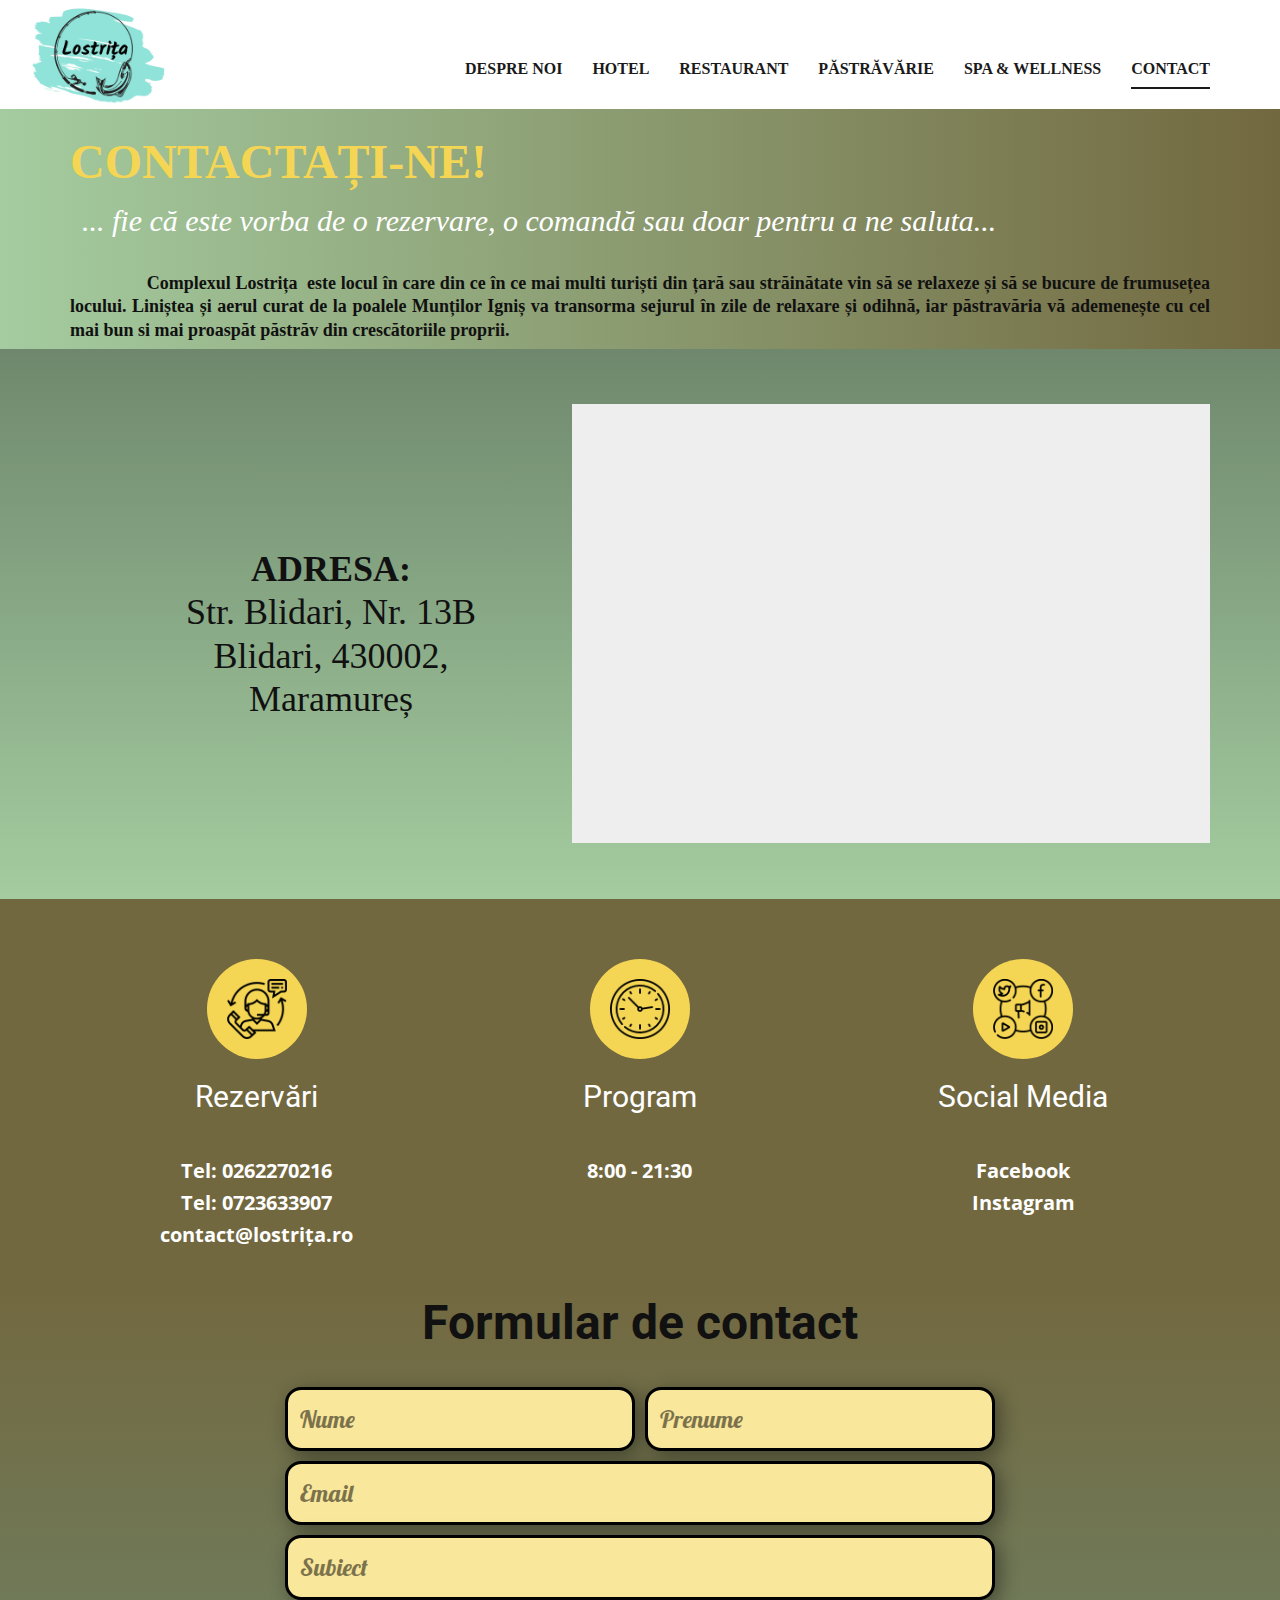
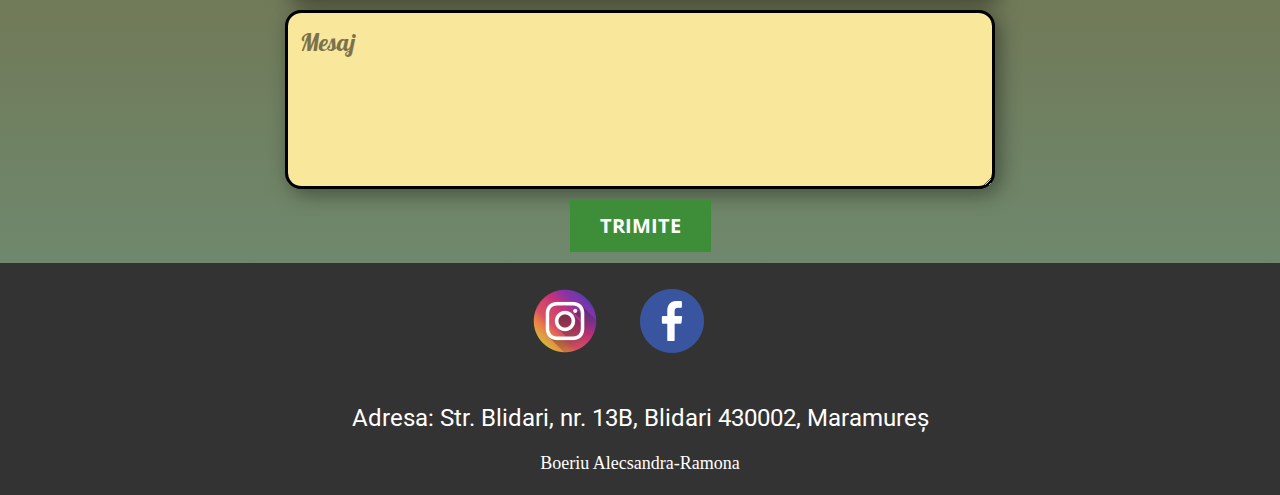
<file: Contact.html>
<!DOCTYPE html>
<html style="font-size: 16px;" lang="en"><head>
    <meta name="viewport" content="width=device-width, initial-scale=1.0">
    <meta charset="utf-8">
    <meta name="keywords" content="">
    <meta name="description" content="">
    <title>Contact</title>
    <link rel="stylesheet" href="nicepage.css" media="screen">
<link rel="stylesheet" href="Contact.css" media="screen">
    <script class="u-script" type="text/javascript" src="jquery.js" defer=""></script>
    <script class="u-script" type="text/javascript" src="nicepage.js" defer=""></script>
    <meta name="generator" content="Nicepage 5.0.7, nicepage.com">
    <meta name="referrer" content="origin">
    <link id="u-theme-google-font" rel="stylesheet" href="https://fonts.googleapis.com/css?family=Roboto:100,100i,300,300i,400,400i,500,500i,700,700i,900,900i|Open+Sans:300,300i,400,400i,500,500i,600,600i,700,700i,800,800i">
    <link id="u-page-google-font" rel="stylesheet" href="https://fonts.googleapis.com/css?family=Lobster:400">
    
    
    
    
    
    <script type="application/ld+json">{
		"@context": "http://schema.org",
		"@type": "Organization",
		"name": "Complex Lostrița",
		"logo": "images/Lostria.png"
}</script>
    <meta name="theme-color" content="#478ac9">
    <meta property="og:title" content="Contact">
    <meta property="og:description" content="">
    <meta property="og:type" content="website">
  </head>
  <body class="u-body u-xl-mode" data-lang="en"><header class="u-clearfix u-header u-header" id="sec-451e"><div class="u-clearfix u-sheet u-sheet-1">
        <a href="Lostrița.html" class="u-image u-logo u-image-1" data-image-width="500" data-image-height="500" title="Lostrița">
          <img src="images/Lostria.png" class="u-logo-image u-logo-image-1" data-image-width="64">
        </a>
        <nav class="u-align-left u-menu u-menu-one-level u-nav-spacing-25 u-offcanvas u-menu-1" data-responsive-from="MD">
          <div class="menu-collapse" style="font-size: 1rem; letter-spacing: 0px; font-weight: 700; text-transform: uppercase;">
            <a class="u-button-style u-custom-active-border-color u-custom-border u-custom-border-color u-custom-borders u-custom-color u-custom-hover-border-color u-custom-left-right-menu-spacing u-custom-padding-bottom u-custom-text-active-color u-custom-text-color u-custom-text-hover-color u-custom-top-bottom-menu-spacing u-nav-link u-text-body-color" href="#" style="font-size: calc(1em + 8px);">
              <svg class="u-svg-link" preserveAspectRatio="xMidYMin slice" viewBox="0 0 302 302" style=""><use xmlns:xlink="http://www.w3.org/1999/xlink" xlink:href="#svg-7b92"></use></svg>
              <svg xmlns="http://www.w3.org/2000/svg" xmlns:xlink="http://www.w3.org/1999/xlink" version="1.1" id="svg-7b92" x="0px" y="0px" viewBox="0 0 302 302" style="enable-background:new 0 0 302 302;" xml:space="preserve" class="u-svg-content"><g><rect y="36" width="302" height="30"></rect><rect y="236" width="302" height="30"></rect><rect y="136" width="302" height="30"></rect>
</g><g></g><g></g><g></g><g></g><g></g><g></g><g></g><g></g><g></g><g></g><g></g><g></g><g></g><g></g><g></g></svg>
            </a>
          </div>
          <div class="u-custom-menu u-nav-container">
            <ul class="u-nav u-spacing-30 u-unstyled u-nav-1"><li class="u-nav-item"><a class="u-border-2 u-border-active-grey-90 u-border-hover-grey-50 u-border-no-left u-border-no-right u-border-no-top u-button-style u-nav-link u-text-active-grey-90 u-text-grey-90 u-text-hover-grey-90" href="Despre-noi.html" style="padding: 10px 0px;">Despre noi</a>
</li><li class="u-nav-item"><a class="u-border-2 u-border-active-grey-90 u-border-hover-grey-50 u-border-no-left u-border-no-right u-border-no-top u-button-style u-nav-link u-text-active-grey-90 u-text-grey-90 u-text-hover-grey-90" href="Hotel.html" style="padding: 10px 0px;">Hotel</a>
</li><li class="u-nav-item"><a class="u-border-2 u-border-active-grey-90 u-border-hover-grey-50 u-border-no-left u-border-no-right u-border-no-top u-button-style u-nav-link u-text-active-grey-90 u-text-grey-90 u-text-hover-grey-90" href="Restaurant.html" style="padding: 10px 0px;">Restaurant</a>
</li><li class="u-nav-item"><a class="u-border-2 u-border-active-grey-90 u-border-hover-grey-50 u-border-no-left u-border-no-right u-border-no-top u-button-style u-nav-link u-text-active-grey-90 u-text-grey-90 u-text-hover-grey-90" href="Restaurant.html#sec-6f3e" style="padding: 10px 0px;">Păstrăvărie</a>
</li><li class="u-nav-item"><a class="u-border-2 u-border-active-grey-90 u-border-hover-grey-50 u-border-no-left u-border-no-right u-border-no-top u-button-style u-nav-link u-text-active-grey-90 u-text-grey-90 u-text-hover-grey-90" href="Hotel.html#sec-3fe7" style="padding: 10px 0px;">Spa &amp; Wellness</a>
</li><li class="u-nav-item"><a class="u-border-2 u-border-active-grey-90 u-border-hover-grey-50 u-border-no-left u-border-no-right u-border-no-top u-button-style u-nav-link u-text-active-grey-90 u-text-grey-90 u-text-hover-grey-90" href="Contact.html" style="padding: 10px 0px;">Contact</a>
</li></ul>
          </div>
          <div class="u-custom-menu u-nav-container-collapse">
            <div class="u-align-center u-black u-container-style u-inner-container-layout u-opacity u-opacity-95 u-sidenav">
              <div class="u-inner-container-layout u-sidenav-overflow">
                <div class="u-menu-close"></div>
                <ul class="u-align-center u-nav u-popupmenu-items u-unstyled u-nav-2"><li class="u-nav-item"><a class="u-button-style u-nav-link" href="Despre-noi.html">Despre noi</a>
</li><li class="u-nav-item"><a class="u-button-style u-nav-link" href="Hotel.html">Hotel</a>
</li><li class="u-nav-item"><a class="u-button-style u-nav-link" href="Restaurant.html">Restaurant</a>
</li><li class="u-nav-item"><a class="u-button-style u-nav-link" href="Restaurant.html#sec-6f3e">Păstrăvărie</a>
</li><li class="u-nav-item"><a class="u-button-style u-nav-link" href="Hotel.html#sec-3fe7">Spa &amp; Wellness</a>
</li><li class="u-nav-item"><a class="u-button-style u-nav-link" href="Contact.html">Contact</a>
</li></ul>
              </div>
            </div>
            <div class="u-black u-menu-overlay u-opacity u-opacity-70"></div>
          </div>
        </nav>
      </div></header>
    <section class="u-align-center u-clearfix u-gradient u-section-1" id="sec-d699">
      <div class="u-clearfix u-sheet u-sheet-1">
        <h1 class="u-align-justify u-custom-font u-font-georgia u-text u-text-1">
          <span style="font-weight: 700;" class="u-text-palette-3-light-1">CONTACTAȚI-NE!</span>
          <br>&nbsp;<span style="font-size: 1.875rem; font-style: italic; font-weight: 400;" class="u-text-body-alt-color">... fie că este vorba de o rezervare, o comandă sau doar pentru a ne saluta...</span>
        </h1>
        <h2 class="u-align-justify u-custom-font u-font-georgia u-text u-text-2">
          <br>&nbsp; &nbsp; &nbsp; &nbsp; &nbsp; &nbsp; &nbsp; &nbsp; Complexul Lostrița&nbsp; este locul în care din ce în ce mai multi turiști din țară sau străinătate vin să se relaxeze și să se bucure de frumusețea​ locului. Liniștea și aerul curat de la poalele Munților Igniș va transorma sejurul în zile de relaxare și odihnă, iar păstravăria vă ademenește cu cel mai bun si mai proaspăt păstrăv din crescătoriile proprii.
        </h2>
      </div>
    </section>
    <section class="u-clearfix u-gradient u-section-2" id="sec-7df5">
      <div class="u-clearfix u-sheet u-valign-middle u-sheet-1">
        <div class="u-grey-light-2 u-map u-map-1" data-animation-name="customAnimationIn" data-animation-duration="1000" data-animation-direction="">
          <div class="embed-responsive">
            <iframe class="embed-responsive-item" src="//maps.google.com/maps?output=embed&amp;q=Complex%20Lostri%C8%9Ba%2C%20Blidari&amp;z=10&amp;t=m" data-map="[base64]"></iframe>
          </div>
        </div>
        <h3 class="u-align-center u-custom-font u-font-georgia u-text u-text-1">
          <span style="font-weight: 700;">ADRESA:</span>
          <br>Str. Blidari, Nr. 13B<br>Blidari, 430002, Maramureș
        </h3>
      </div>
    </section>
    <section class="u-align-center u-clearfix u-palette-3-dark-2 u-section-3" id="sec-da1b">
      <div class="u-clearfix u-sheet u-valign-middle u-sheet-1">
        <div class="u-expanded-width u-list u-list-1">
          <div class="u-repeater u-repeater-1">
            <div class="u-container-style u-list-item u-repeater-item">
              <div class="u-container-layout u-similar-container u-container-layout-1"><span class="u-file-icon u-icon u-icon-circle u-palette-3-light-1 u-icon-1"><img src="images/950299-04a7ccbe.png" alt=""></span>
                <h3 class="u-align-center u-text u-text-default u-text-1">Rezervări</h3>
                <p class="u-align-center u-text u-text-default u-text-2">Tel: 0262270216<br>Tel: 0723633907<br>contact@lostrița.ro
                </p>
              </div>
            </div>
            <div class="u-align-center u-container-style u-list-item u-repeater-item">
              <div class="u-container-layout u-similar-container u-container-layout-2"><span class="u-file-icon u-icon u-icon-circle u-palette-3-light-1 u-icon-2"><img src="images/896442-e7988d8f.png" alt=""></span>
                <h3 class="u-align-center u-text u-text-default u-text-3">Program</h3>
                <p class="u-align-center u-text u-text-default u-text-4">8:00 - 21:30</p>
              </div>
            </div>
            <div class="u-align-center u-container-style u-list-item u-repeater-item">
              <div class="u-container-layout u-similar-container u-container-layout-3"><span class="u-file-icon u-icon u-icon-circle u-palette-3-light-1 u-icon-3"><img src="images/1968641-159062a9.png" alt=""></span>
                <h3 class="u-align-center u-text u-text-default u-text-5">Social Media</h3>
                <p class="u-align-center u-text u-text-default u-text-6">Facebook<br>Instagram
                </p>
              </div>
            </div>
          </div>
        </div>
      </div>
    </section>
    <section class="u-align-center u-clearfix u-gradient u-section-4" id="sec-8a15">
      <div class="u-clearfix u-sheet u-sheet-1">
        <h2 class="u-text u-text-default u-text-1">Formular de contact</h2>
        <div class="u-form u-form-1">
          <form action="https://forms.nicepagesrv.com/Form/Process" class="u-clearfix u-form-spacing-10 u-form-vertical u-inner-form" style="padding: 10px" source="email" name="form">
            <div class="u-form-group u-form-name u-form-partition-factor-2 u-label-none">
              <label for="name-3b9a" class="u-label">Name</label>
              <input type="text" placeholder="Nume" id="name-3b9a" name="nume" class="u-border-3 u-border-black u-custom-font u-font-lobster u-input u-input-rectangle u-palette-3-light-2 u-radius-16 u-text-black u-input-1" required="">
            </div>
            <div class="u-form-group u-form-partition-factor-2 u-label-none u-form-group-2">
              <label for="text-118e" class="u-label">Input</label>
              <input type="text" placeholder="Prenume" id="text-118e" name="prenume" class="u-border-3 u-border-black u-custom-font u-font-lobster u-input u-input-rectangle u-palette-3-light-2 u-radius-16 u-text-black u-input-2" required="required">
            </div>
            <div class="u-form-email u-form-group u-label-none">
              <label for="email-3b9a" class="u-label">Email</label>
              <input type="email" id="email-3b9a" name="email" class="u-border-3 u-border-black u-custom-font u-font-lobster u-input u-input-rectangle u-palette-3-light-2 u-radius-16 u-text-black u-input-3" required="" placeholder="Email">
            </div>
            <div class="u-form-group u-label-none u-form-group-4">
              <label for="text-c631" class="u-label">Input</label>
              <input type="text" placeholder="Subiect" id="text-c631" name="subiect" class="u-border-3 u-border-black u-custom-font u-font-lobster u-input u-input-rectangle u-palette-3-light-2 u-radius-16 u-text-black u-input-4" required="required">
            </div>
            <div class="u-form-group u-form-message u-label-none">
              <label for="message-3b9a" class="u-label">Message</label>
              <textarea placeholder="Mesaj" rows="4" cols="50" id="message-3b9a" name="mesaj" class="u-border-3 u-border-black u-custom-font u-font-lobster u-input u-input-rectangle u-palette-3-light-2 u-radius-16 u-text-black u-input-5" required=""></textarea>
            </div>
            <div class="u-align-center u-form-group u-form-submit">
              <a href="#" class="u-btn u-btn-submit u-button-style u-custom-color-1 u-btn-1">TRIMITE<br>
              </a>
              <input type="submit" value="submit" class="u-form-control-hidden">
            </div>
            <div class="u-form-send-message u-form-send-success"> Thank you! Your message has been sent. </div>
            <div class="u-form-send-error u-form-send-message"> Unable to send your message. Please fix errors then try again. </div>
            <input type="hidden" value="" name="recaptchaResponse">
            <input type="hidden" name="formServices" value="075a26726d95ca1e5bf3ddad8932dc63">
          </form>
        </div>
      </div>
    </section>
    
    
    <footer class="u-align-center u-clearfix u-footer u-grey-80 u-footer" id="sec-c2b2"><div class="u-clearfix u-sheet u-sheet-1"><span class="u-file-icon u-icon u-icon-1"><img src="images/3670125.png" alt=""></span><span class="u-file-icon u-icon u-icon-2"><img src="images/3670032.png" alt=""></span>
        <h5 class="u-text u-text-1">Adres​​a: Str. Blidari, nr. 13B, Blidari 430002, Maramureș</h5>
        <h6 class="u-custom-font u-font-georgia u-text u-text-2">Boeriu Alecsandra-Ramona</h6>
      </div></footer>
   
  
</body></html>
</file>
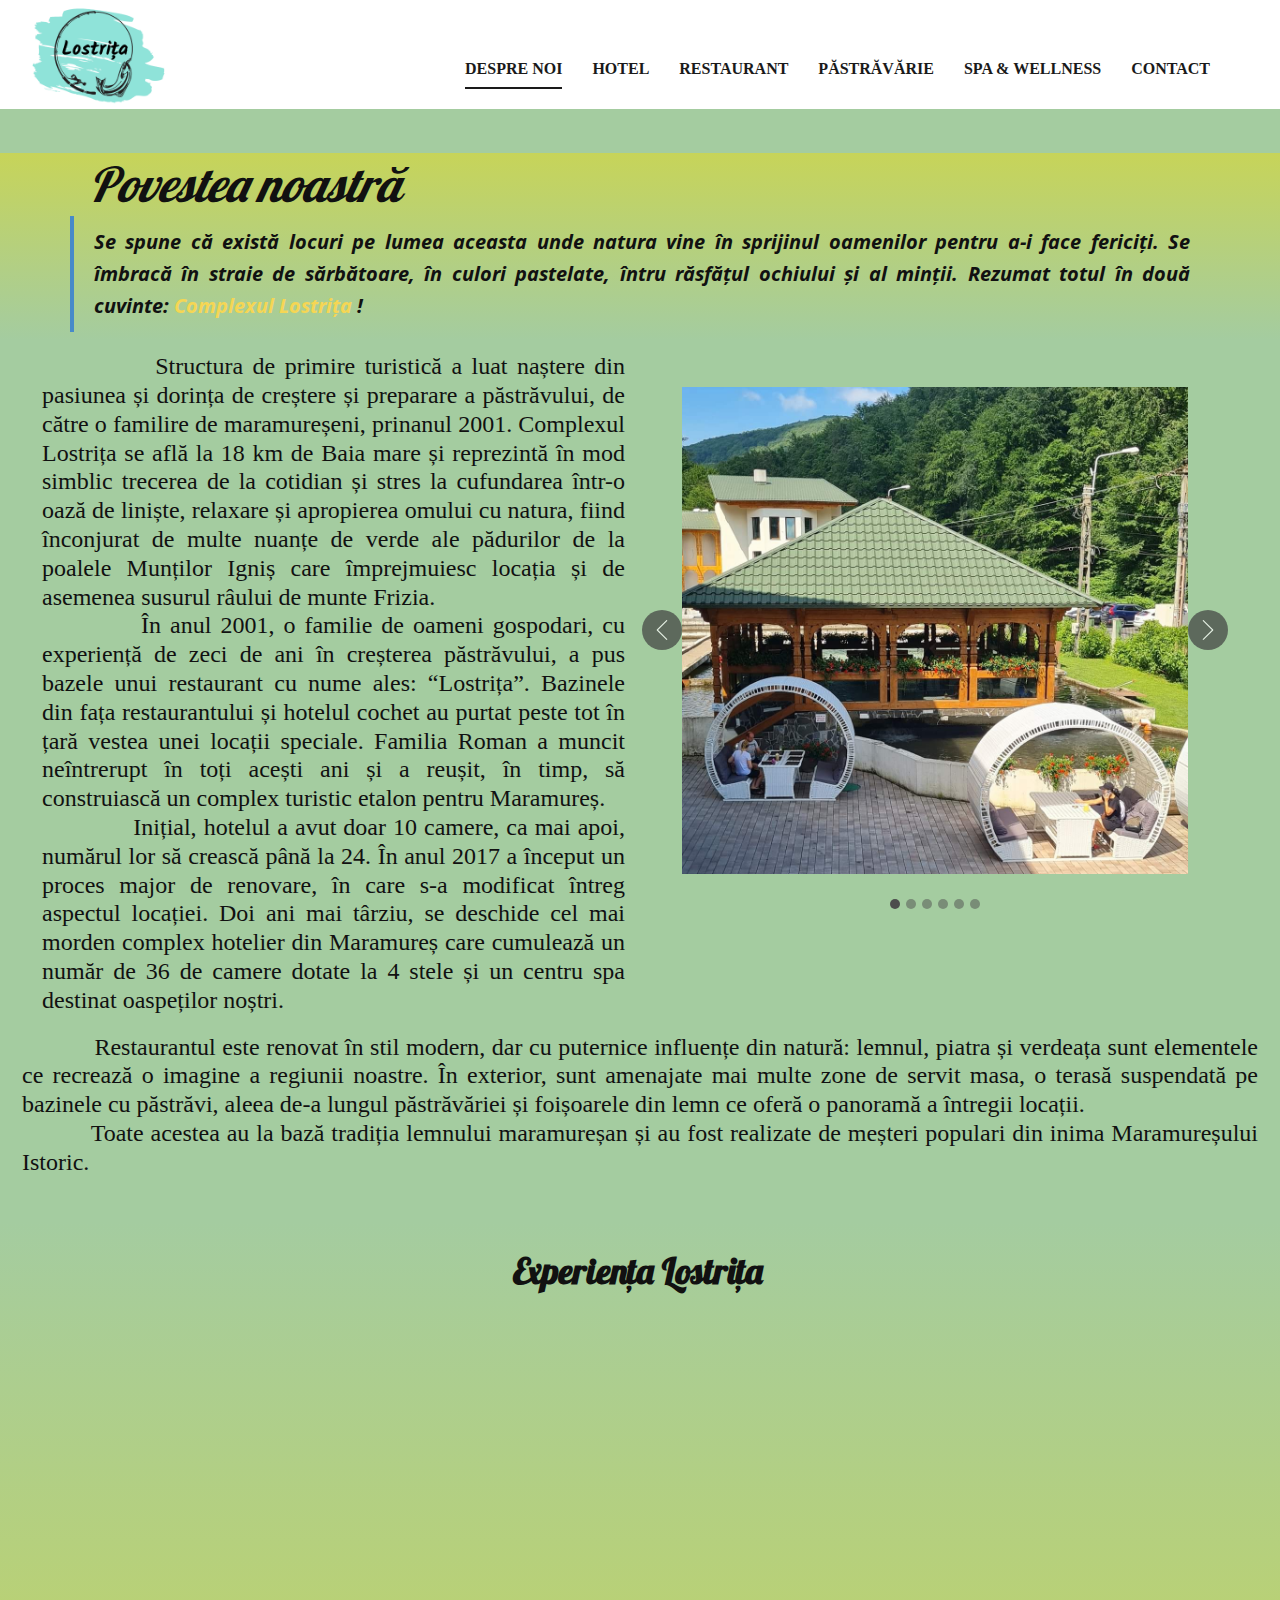
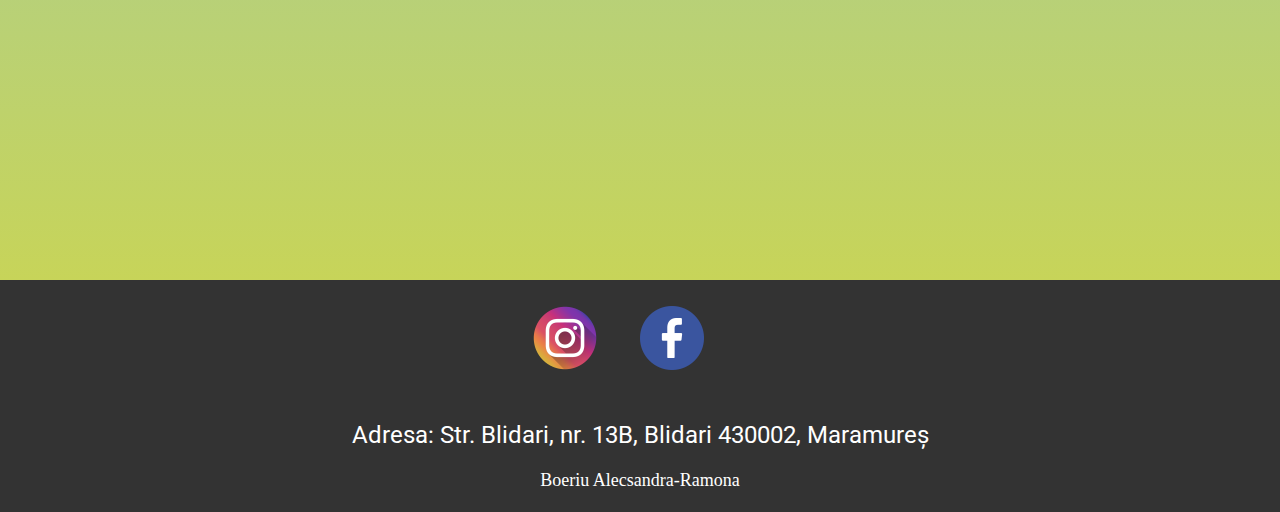
<file: Despre-noi.html>
<!DOCTYPE html>
<html style="font-size: 16px;" lang="en"><head>
    <meta name="viewport" content="width=device-width, initial-scale=1.0">
    <meta charset="utf-8">
    <meta name="keywords" content="">
    <meta name="description" content="">
    <title>Despre noi</title>
    <link rel="stylesheet" href="nicepage.css" media="screen">
<link rel="stylesheet" href="Despre-noi.css" media="screen">
    <script class="u-script" type="text/javascript" src="jquery.js" defer=""></script>
    <script class="u-script" type="text/javascript" src="nicepage.js" defer=""></script>
    <meta name="generator" content="Nicepage 5.0.7, nicepage.com">
    <link id="u-theme-google-font" rel="stylesheet" href="https://fonts.googleapis.com/css?family=Roboto:100,100i,300,300i,400,400i,500,500i,700,700i,900,900i|Open+Sans:300,300i,400,400i,500,500i,600,600i,700,700i,800,800i">
    <link id="u-page-google-font" rel="stylesheet" href="https://fonts.googleapis.com/css?family=Lobster:400">
    
    
    
    <script type="application/ld+json">{
		"@context": "http://schema.org",
		"@type": "Organization",
		"name": "Complex Lostrița",
		"logo": "images/Lostria.png"
}</script>
    <meta name="theme-color" content="#478ac9">
    <meta property="og:title" content="Despre noi">
    <meta property="og:description" content="">
    <meta property="og:type" content="website">
  </head>
  <body class="u-body u-xl-mode" data-lang="en"><header class="u-clearfix u-header u-header" id="sec-451e"><div class="u-clearfix u-sheet u-sheet-1">
        <a href="Lostrița.html" class="u-image u-logo u-image-1" data-image-width="500" data-image-height="500" title="Lostrița">
          <img src="images/Lostria.png" class="u-logo-image u-logo-image-1" data-image-width="64">
        </a>
        <nav class="u-align-left u-menu u-menu-one-level u-nav-spacing-25 u-offcanvas u-menu-1" data-responsive-from="MD">
          <div class="menu-collapse" style="font-size: 1rem; letter-spacing: 0px; font-weight: 700; text-transform: uppercase;">
            <a class="u-button-style u-custom-active-border-color u-custom-border u-custom-border-color u-custom-borders u-custom-color u-custom-hover-border-color u-custom-left-right-menu-spacing u-custom-padding-bottom u-custom-text-active-color u-custom-text-color u-custom-text-hover-color u-custom-top-bottom-menu-spacing u-nav-link u-text-body-color" href="#" style="font-size: calc(1em + 8px);">
              <svg class="u-svg-link" preserveAspectRatio="xMidYMin slice" viewBox="0 0 302 302" style=""><use xmlns:xlink="http://www.w3.org/1999/xlink" xlink:href="#svg-7b92"></use></svg>
              <svg xmlns="http://www.w3.org/2000/svg" xmlns:xlink="http://www.w3.org/1999/xlink" version="1.1" id="svg-7b92" x="0px" y="0px" viewBox="0 0 302 302" style="enable-background:new 0 0 302 302;" xml:space="preserve" class="u-svg-content"><g><rect y="36" width="302" height="30"></rect><rect y="236" width="302" height="30"></rect><rect y="136" width="302" height="30"></rect>
</g><g></g><g></g><g></g><g></g><g></g><g></g><g></g><g></g><g></g><g></g><g></g><g></g><g></g><g></g><g></g></svg>
            </a>
          </div>
          <div class="u-custom-menu u-nav-container">
            <ul class="u-nav u-spacing-30 u-unstyled u-nav-1"><li class="u-nav-item"><a class="u-border-2 u-border-active-grey-90 u-border-hover-grey-50 u-border-no-left u-border-no-right u-border-no-top u-button-style u-nav-link u-text-active-grey-90 u-text-grey-90 u-text-hover-grey-90" href="Despre-noi.html" style="padding: 10px 0px;">Despre noi</a>
</li><li class="u-nav-item"><a class="u-border-2 u-border-active-grey-90 u-border-hover-grey-50 u-border-no-left u-border-no-right u-border-no-top u-button-style u-nav-link u-text-active-grey-90 u-text-grey-90 u-text-hover-grey-90" href="Hotel.html" style="padding: 10px 0px;">Hotel</a>
</li><li class="u-nav-item"><a class="u-border-2 u-border-active-grey-90 u-border-hover-grey-50 u-border-no-left u-border-no-right u-border-no-top u-button-style u-nav-link u-text-active-grey-90 u-text-grey-90 u-text-hover-grey-90" href="Restaurant.html" style="padding: 10px 0px;">Restaurant</a>
</li><li class="u-nav-item"><a class="u-border-2 u-border-active-grey-90 u-border-hover-grey-50 u-border-no-left u-border-no-right u-border-no-top u-button-style u-nav-link u-text-active-grey-90 u-text-grey-90 u-text-hover-grey-90" href="Restaurant.html#sec-6f3e" style="padding: 10px 0px;">Păstrăvărie</a>
</li><li class="u-nav-item"><a class="u-border-2 u-border-active-grey-90 u-border-hover-grey-50 u-border-no-left u-border-no-right u-border-no-top u-button-style u-nav-link u-text-active-grey-90 u-text-grey-90 u-text-hover-grey-90" href="Hotel.html#sec-3fe7" style="padding: 10px 0px;">Spa &amp; Wellness</a>
</li><li class="u-nav-item"><a class="u-border-2 u-border-active-grey-90 u-border-hover-grey-50 u-border-no-left u-border-no-right u-border-no-top u-button-style u-nav-link u-text-active-grey-90 u-text-grey-90 u-text-hover-grey-90" href="Contact.html" style="padding: 10px 0px;">Contact</a>
</li></ul>
          </div>
          <div class="u-custom-menu u-nav-container-collapse">
            <div class="u-align-center u-black u-container-style u-inner-container-layout u-opacity u-opacity-95 u-sidenav">
              <div class="u-inner-container-layout u-sidenav-overflow">
                <div class="u-menu-close"></div>
                <ul class="u-align-center u-nav u-popupmenu-items u-unstyled u-nav-2"><li class="u-nav-item"><a class="u-button-style u-nav-link" href="Despre-noi.html">Despre noi</a>
</li><li class="u-nav-item"><a class="u-button-style u-nav-link" href="Hotel.html">Hotel</a>
</li><li class="u-nav-item"><a class="u-button-style u-nav-link" href="Restaurant.html">Restaurant</a>
</li><li class="u-nav-item"><a class="u-button-style u-nav-link" href="Restaurant.html#sec-6f3e">Păstrăvărie</a>
</li><li class="u-nav-item"><a class="u-button-style u-nav-link" href="Hotel.html#sec-3fe7">Spa &amp; Wellness</a>
</li><li class="u-nav-item"><a class="u-button-style u-nav-link" href="Contact.html">Contact</a>
</li></ul>
              </div>
            </div>
            <div class="u-black u-menu-overlay u-opacity u-opacity-70"></div>
          </div>
        </nav>
      </div></header>
    <section class="u-clearfix u-custom-color-5 u-valign-middle u-section-1" id="sec-581f">
      <div class="u-expanded-width u-table u-table-responsive u-table-1">
        <table class="u-table-entity">
          <colgroup>
            <col width="100%">
          </colgroup>
          <tbody class="u-custom-color-5 u-table-body u-table-body-1">
            <tr style="height: 187px;">
              <td class="u-gradient u-table-cell u-table-cell-1"></td>
            </tr>
          </tbody>
        </table>
      </div>
      <h2 class="u-custom-font u-font-lobster u-text u-text-default u-text-1">Povestea noastră</h2>
      <blockquote class="u-align-justify u-text u-text-2">Se spune că există locuri pe lumea aceasta unde natura vine în sprijinul oamenilor pentru a-i face fericiți. Se îmbracă în straie de sărbătoare, în culori pastelate, întru răsfățul ochiului și al minții. Rezumat totul în două cuvinte: <span class="u-text-palette-3-light-1">Complexul Lostrița</span> !
      </blockquote>
      <h4 class="u-align-justify u-custom-font u-font-georgia u-text u-text-3">&nbsp; &nbsp; &nbsp; &nbsp; &nbsp; &nbsp; Structura de primire turistică a luat naștere din pasiunea și dorința de creștere și preparare a păstrăvului, de către o familire de maramureșeni, prinanul 2001. Complexul Lostrița se află la 18 km de Baia mare și reprezintă în mod simblic trecerea de la cotidian și stres la cufundarea într-o oază de liniște, relaxare și apropierea omului cu natura, fiind înconjurat de multe nuanțe de verde ale pădurilor de la poalele Munților Igniș care împrejmuiesc locația și de asemenea susurul râului de munte Frizia.<br>&nbsp; &nbsp; &nbsp; &nbsp; &nbsp; &nbsp;În anul 2001, o familie de oameni gospodari, cu experiență de zeci de ani în creșterea păstrăvului, a pus bazele unui restaurant cu nume ales: “Lostrița”. Bazinele din fața restaurantului și hotelul cochet au purtat peste tot în țară vestea unei locații speciale. Familia Roman a muncit neîntrerupt în toți acești ani și a reușit, în timp, să construiască un complex turistic etalon pentru Maramureș.<br>&nbsp; &nbsp; &nbsp; &nbsp; &nbsp; &nbsp; &nbsp;Inițial, hotelul a avut doar 10 camere, ca mai apoi, numărul lor să crească până la 24. În anul 2017 a început un proces major de renovare, în care s-a modificat întreg aspectul locației. Doi ani mai târziu, se deschide cel mai morden complex hotelier din Maramureș care cumulează un număr de 36 de camere dotate la 4 stele și un centru spa destinat oaspeților noștri.&nbsp;&nbsp;&nbsp; &nbsp; &nbsp; &nbsp;<br>
      </h4>
      <div class="u-carousel u-gallery u-gallery-slider u-layout-carousel u-lightbox u-no-transition u-show-text-on-hover u-gallery-1" id="carousel-f035" data-interval="5000" data-u-ride="carousel">
        <ol class="u-absolute-hcenter u-carousel-indicators u-carousel-indicators-1">
          <li data-u-target="#carousel-f035" data-u-slide-to="0" class="u-active u-grey-70 u-shape-circle" style="width: 10px; height: 10px;"></li>
          <li data-u-target="#carousel-f035" data-u-slide-to="1" class="u-grey-70 u-shape-circle" style="width: 10px; height: 10px;"></li>
          <li data-u-target="#carousel-f035" data-u-slide-to="2" class="u-grey-70 u-shape-circle" style="width: 10px; height: 10px;"></li>
          <li data-u-target="#carousel-f035" data-u-slide-to="3" class="u-grey-70 u-shape-circle" style="width: 10px; height: 10px;"></li>
          <li data-u-target="#carousel-f035" data-u-slide-to="4" class="u-grey-70 u-shape-circle" style="width: 10px; height: 10px;"></li>
          <li data-u-target="#carousel-f035" data-u-slide-to="5" class="u-grey-70 u-shape-circle" style="width: 10px; height: 10px;"></li>
        </ol>
        <div class="u-carousel-inner u-gallery-inner" role="listbox">
          <div class="u-active u-carousel-item u-effect-fade u-gallery-item u-carousel-item-1">
            <div class="u-back-slide" data-image-width="1080" data-image-height="1298">
              <img class="u-back-image u-expanded" src="images/curtecomplex.jpg" alt="">
            </div>
            <div class="u-align-center u-over-slide u-shading u-valign-bottom u-over-slide-1">
              <h3 class="u-gallery-heading"></h3>
              <p class="u-gallery-text"></p>
            </div>
          </div>
          <div class="u-carousel-item u-effect-fade u-gallery-item u-carousel-item-2">
            <div class="u-back-slide" data-image-width="1080" data-image-height="720">
              <img class="u-back-image u-expanded" src="images/bazinedepstrv.jpg" alt="">
            </div>
            <div class="u-align-center u-over-slide u-shading u-valign-bottom u-over-slide-2">
              <h3 class="u-gallery-heading"></h3>
              <p class="u-gallery-text"></p>
            </div>
          </div>
          <div class="u-carousel-item u-effect-fade u-gallery-item u-carousel-item-3" data-image-width="1080" data-image-height="1350">
            <div class="u-back-slide">
              <img class="u-back-image u-expanded" src="images/lostritanoaptea.jpg">
            </div>
            <div class="u-align-center u-over-slide u-shading u-valign-bottom u-over-slide-3">
              <h3 class="u-gallery-heading"></h3>
              <p class="u-gallery-text"></p>
            </div>
            <style data-mode="XL"></style>
            <style data-mode="LG"></style>
            <style data-mode="MD"></style>
            <style data-mode="SM"></style>
            <style data-mode="XS"></style>
          </div>
          <div class="u-carousel-item u-effect-fade u-gallery-item u-carousel-item-4" data-image-width="1080" data-image-height="1265">
            <div class="u-back-slide">
              <img class="u-back-image u-expanded" src="images/prezentarelabazine.jpg" alt="">
            </div>
            <div class="u-align-center u-over-slide u-shading u-valign-bottom u-over-slide-4">
              <h3 class="u-gallery-heading"></h3>
              <p class="u-gallery-text"></p>
            </div>
            <style data-mode="XL"></style>
            <style data-mode="LG"></style>
            <style data-mode="MD"></style>
            <style data-mode="SM"></style>
            <style data-mode="XS"></style>
          </div>
          <div class="u-carousel-item u-effect-fade u-gallery-item u-carousel-item-5" data-image-width="1024" data-image-height="683">
            <div class="u-back-slide">
              <img class="u-back-image u-expanded" src="images/sculpturdelemn.jpg">
            </div>
            <div class="u-align-center u-over-slide u-shading u-valign-bottom u-over-slide-5">
              <h3 class="u-gallery-heading"></h3>
              <p class="u-gallery-text"></p>
            </div>
            <style data-mode="XL"></style>
            <style data-mode="LG"></style>
            <style data-mode="MD"></style>
            <style data-mode="SM"></style>
            <style data-mode="XS"></style>
          </div>
          <div class="u-carousel-item u-effect-fade u-gallery-item u-carousel-item-6" data-image-width="1024" data-image-height="921">
            <div class="u-back-slide">
              <img class="u-back-image u-expanded" src="images/pstrv.jpg">
            </div>
            <div class="u-align-center u-over-slide u-shading u-valign-bottom u-over-slide-6">
              <h3 class="u-gallery-heading"></h3>
              <p class="u-gallery-text"></p>
            </div>
            <style data-mode="XL"></style>
            <style data-mode="LG"></style>
            <style data-mode="MD"></style>
            <style data-mode="SM"></style>
            <style data-mode="XS"></style>
          </div>
        </div>
        <a class="u-absolute-vcenter u-carousel-control u-carousel-control-prev u-grey-75 u-icon-circle u-opacity u-opacity-70 u-spacing-10 u-carousel-control-1" href="#carousel-f035" role="button" data-u-slide="prev">
          <span aria-hidden="true">
            <svg viewBox="0 0 477.175 477.175"><path d="M145.188,238.575l215.5-215.5c5.3-5.3,5.3-13.8,0-19.1s-13.8-5.3-19.1,0l-225.1,225.1c-5.3,5.3-5.3,13.8,0,19.1l225.1,225
		c2.6,2.6,6.1,4,9.5,4s6.9-1.3,9.5-4c5.3-5.3,5.3-13.8,0-19.1L145.188,238.575z"></path></svg>
          </span>
          <span class="sr-only">
            <svg viewBox="0 0 477.175 477.175"><path d="M145.188,238.575l215.5-215.5c5.3-5.3,5.3-13.8,0-19.1s-13.8-5.3-19.1,0l-225.1,225.1c-5.3,5.3-5.3,13.8,0,19.1l225.1,225
		c2.6,2.6,6.1,4,9.5,4s6.9-1.3,9.5-4c5.3-5.3,5.3-13.8,0-19.1L145.188,238.575z"></path></svg>
          </span>
        </a>
        <a class="u-absolute-vcenter u-carousel-control u-carousel-control-next u-grey-75 u-icon-circle u-opacity u-opacity-70 u-spacing-10 u-text-white u-carousel-control-2" href="#carousel-f035" role="button" data-u-slide="next">
          <span aria-hidden="true">
            <svg viewBox="0 0 477.175 477.175"><path d="M360.731,229.075l-225.1-225.1c-5.3-5.3-13.8-5.3-19.1,0s-5.3,13.8,0,19.1l215.5,215.5l-215.5,215.5
		c-5.3,5.3-5.3,13.8,0,19.1c2.6,2.6,6.1,4,9.5,4c3.4,0,6.9-1.3,9.5-4l225.1-225.1C365.931,242.875,365.931,234.275,360.731,229.075z"></path></svg>
          </span>
          <span class="sr-only">
            <svg viewBox="0 0 477.175 477.175"><path d="M360.731,229.075l-225.1-225.1c-5.3-5.3-13.8-5.3-19.1,0s-5.3,13.8,0,19.1l215.5,215.5l-215.5,215.5
		c-5.3,5.3-5.3,13.8,0,19.1c2.6,2.6,6.1,4,9.5,4c3.4,0,6.9-1.3,9.5-4l225.1-225.1C365.931,242.875,365.931,234.275,360.731,229.075z"></path></svg>
          </span>
        </a>
      </div>
      <h4 class="u-align-justify u-custom-font u-font-georgia u-text u-text-4">&nbsp; &nbsp; &nbsp; &nbsp; &nbsp; &nbsp;Restaurantul este renovat în stil&nbsp;modern, dar cu puternice influențe din natură: lemnul, piatra și verdeața sunt elementele ce recrează o imagine a regiunii noastre. În exterior, sunt amenajate mai multe zone de servit masa, o terasă suspendată pe bazinele cu păstrăvi, aleea de-a lungul păstrăvăriei și foișoarele din lemn ce oferă o panoramă a întregii locații.&nbsp;<br>&nbsp; &nbsp; &nbsp; &nbsp; &nbsp; Toate acestea au la bază tradiția lemnului maramureșan și au fost realizate de meșteri populari din inima Maramureșului Istoric.
      </h4>
    </section>
    <section class="u-clearfix u-gradient u-section-2" id="sec-2dbb">
      <div class="u-clearfix u-sheet u-sheet-1">
        <h3 class="u-custom-font u-font-lobster u-text u-text-1">Experiența Lostrița</h3>
        <div class="u-video u-video-cover u-video-1">
          <div class="embed-responsive embed-responsive-1">
            <iframe style="position: absolute;top: 0;left: 0;width: 100%;height: 100%;" class="embed-responsive-item" src="https://www.youtube.com/embed/uWuqUBMs7wA?mute=0&amp;showinfo=0&amp;controls=0&amp;start=0" frameborder="0" allowfullscreen=""></iframe>
          </div>
        </div>
      </div>
    </section>
    
    
    <footer class="u-align-center u-clearfix u-footer u-grey-80 u-footer" id="sec-c2b2"><div class="u-clearfix u-sheet u-sheet-1"><span class="u-file-icon u-icon u-icon-1"><img src="images/3670125.png" alt=""></span><span class="u-file-icon u-icon u-icon-2"><img src="images/3670032.png" alt=""></span>
        <h5 class="u-text u-text-1">Adres​​a: Str. Blidari, nr. 13B, Blidari 430002, Maramureș</h5>
        <h6 class="u-custom-font u-font-georgia u-text u-text-2">Boeriu Alecsandra-Ramona</h6>
      </div></footer>
    
  
</body></html>
</file>
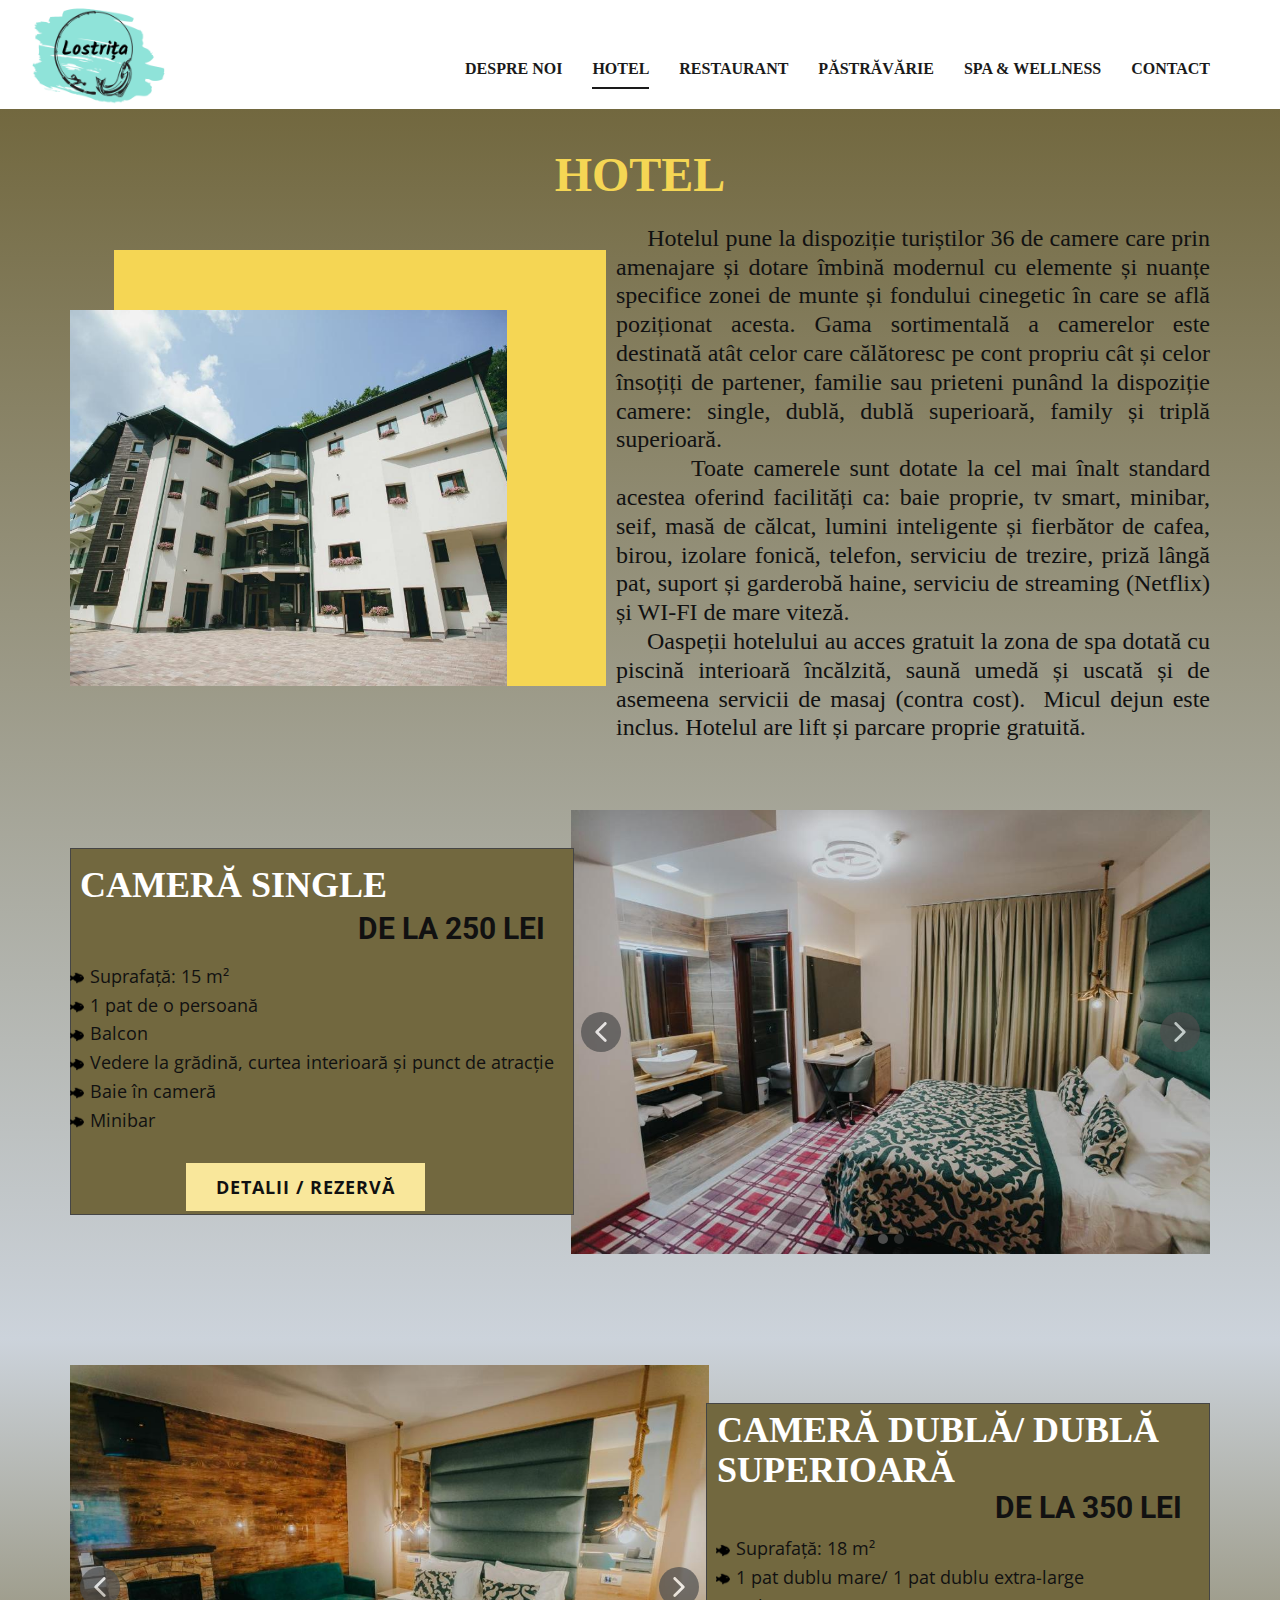
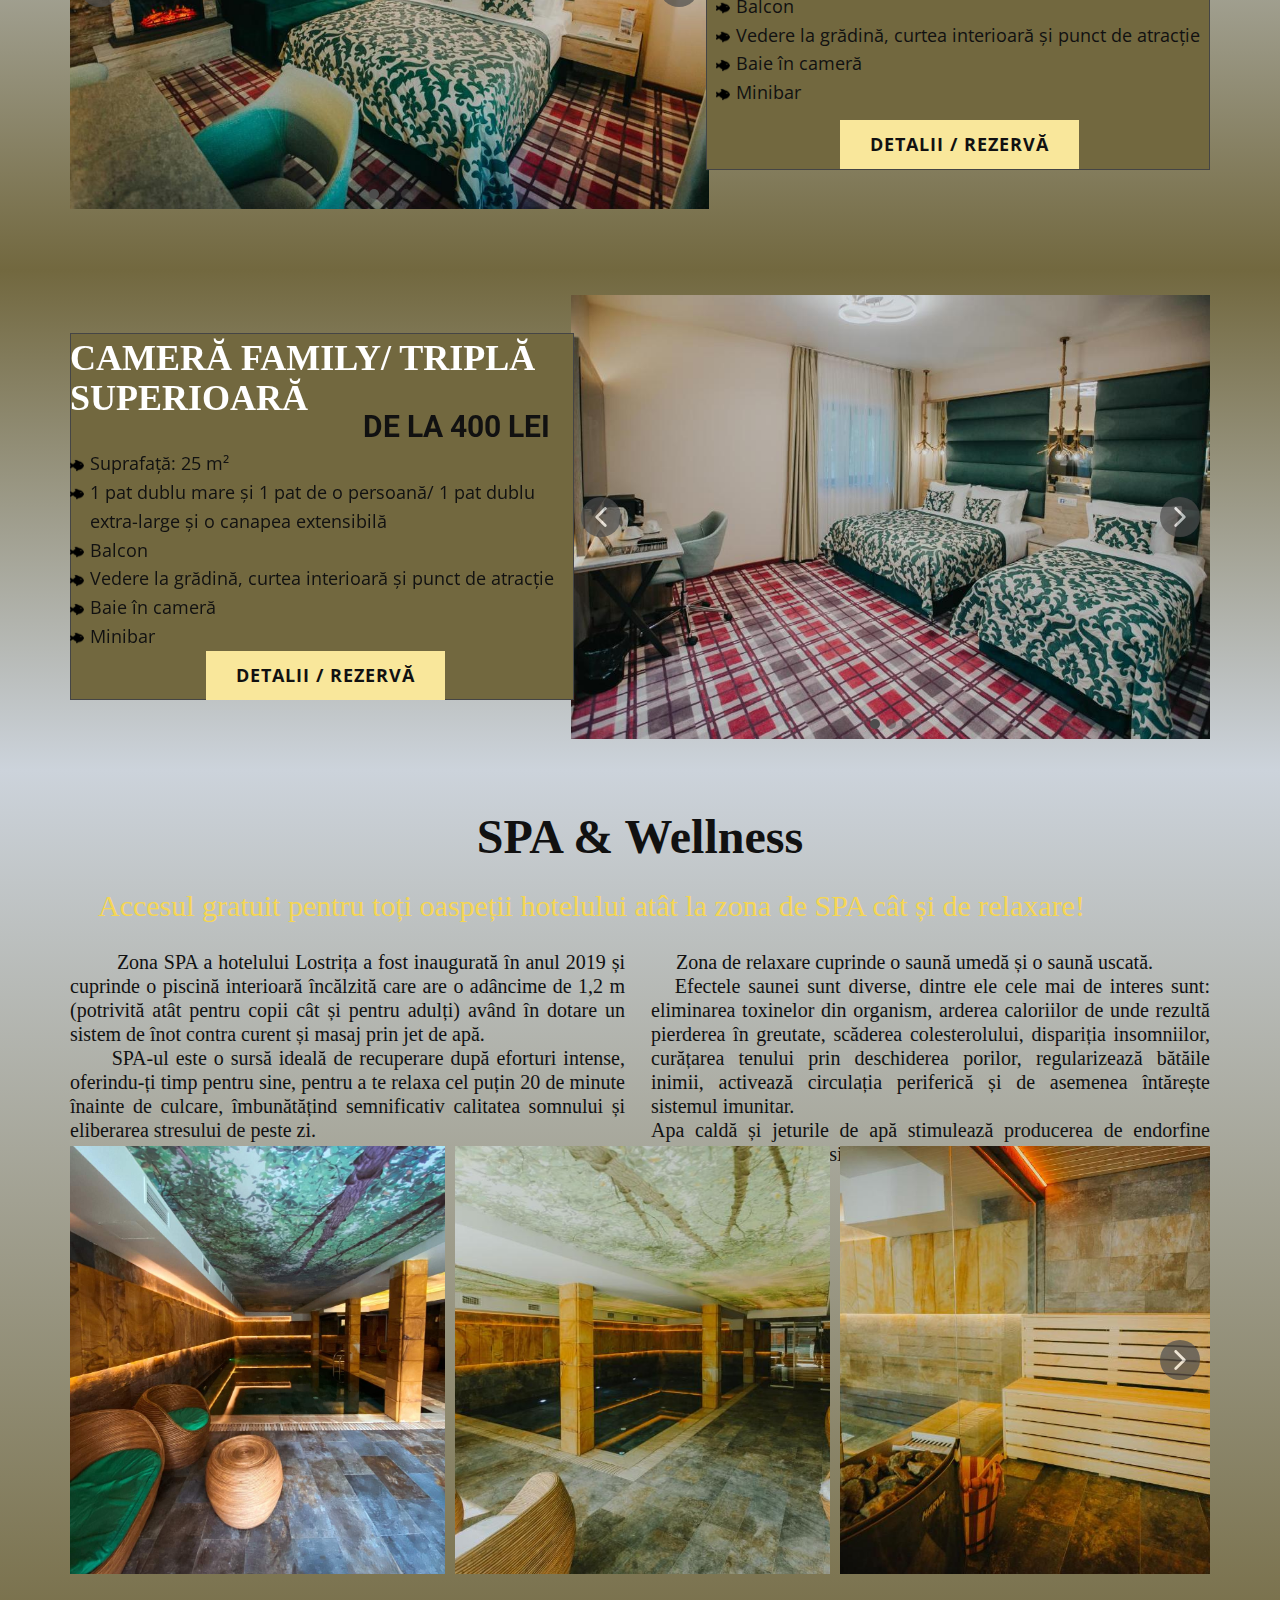
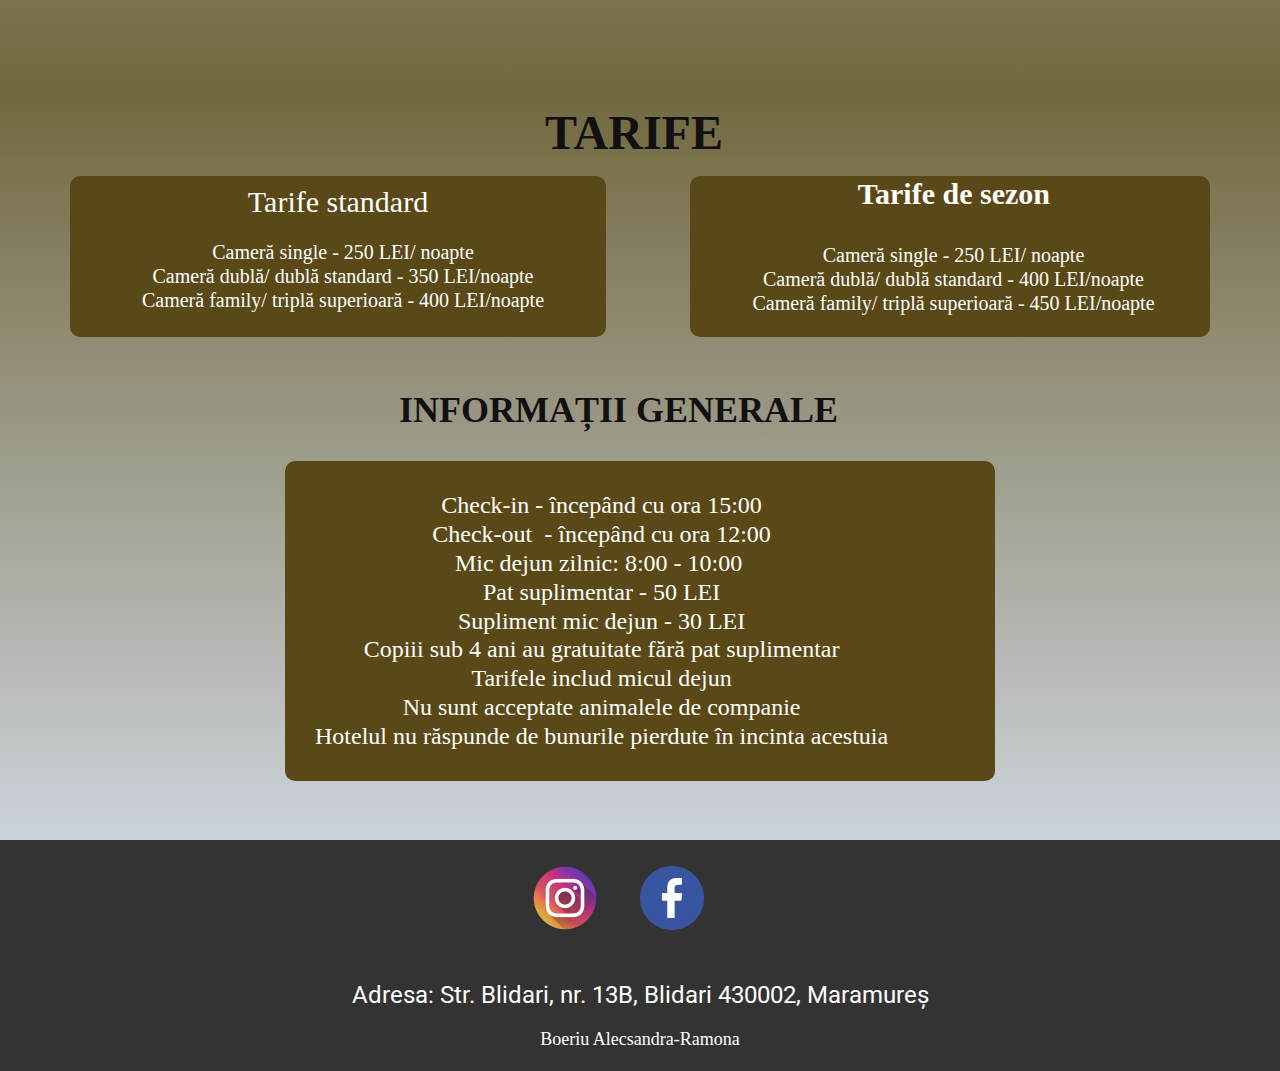
<file: Hotel.html>
<!DOCTYPE html>
<html style="font-size: 16px;" lang="en"><head>
    <meta name="viewport" content="width=device-width, initial-scale=1.0">
    <meta charset="utf-8">
    <meta name="keywords" content="">
    <meta name="description" content="">
    <title>Hotel</title>
    <link rel="stylesheet" href="nicepage.css" media="screen">
<link rel="stylesheet" href="Hotel.css" media="screen">
    <script class="u-script" type="text/javascript" src="jquery.js" defer=""></script>
    <script class="u-script" type="text/javascript" src="nicepage.js" defer=""></script>
    <meta name="generator" content="Nicepage 5.0.7, nicepage.com">
    <link id="u-theme-google-font" rel="stylesheet" href="https://fonts.googleapis.com/css?family=Roboto:100,100i,300,300i,400,400i,500,500i,700,700i,900,900i|Open+Sans:300,300i,400,400i,500,500i,600,600i,700,700i,800,800i">
    
    
    
    
    
    
    <script type="application/ld+json">{
		"@context": "http://schema.org",
		"@type": "Organization",
		"name": "Complex Lostrița",
		"logo": "images/Lostria.png"
}</script>
    <meta name="theme-color" content="#478ac9">
    <meta property="og:title" content="Hotel">
    <meta property="og:description" content="">
    <meta property="og:type" content="website">
  </head>
  <body class="u-body u-xl-mode" data-lang="en"><header class="u-clearfix u-header u-header" id="sec-451e"><div class="u-clearfix u-sheet u-sheet-1">
        <a href="Lostrița.html" class="u-image u-logo u-image-1" data-image-width="500" data-image-height="500" title="Lostrița">
          <img src="images/Lostria.png" class="u-logo-image u-logo-image-1" data-image-width="64">
        </a>
        <nav class="u-align-left u-menu u-menu-one-level u-nav-spacing-25 u-offcanvas u-menu-1" data-responsive-from="MD">
          <div class="menu-collapse" style="font-size: 1rem; letter-spacing: 0px; font-weight: 700; text-transform: uppercase;">
            <a class="u-button-style u-custom-active-border-color u-custom-border u-custom-border-color u-custom-borders u-custom-color u-custom-hover-border-color u-custom-left-right-menu-spacing u-custom-padding-bottom u-custom-text-active-color u-custom-text-color u-custom-text-hover-color u-custom-top-bottom-menu-spacing u-nav-link u-text-body-color" href="#" style="font-size: calc(1em + 8px);">
              <svg class="u-svg-link" preserveAspectRatio="xMidYMin slice" viewBox="0 0 302 302" style=""><use xmlns:xlink="http://www.w3.org/1999/xlink" xlink:href="#svg-7b92"></use></svg>
              <svg xmlns="http://www.w3.org/2000/svg" xmlns:xlink="http://www.w3.org/1999/xlink" version="1.1" id="svg-7b92" x="0px" y="0px" viewBox="0 0 302 302" style="enable-background:new 0 0 302 302;" xml:space="preserve" class="u-svg-content"><g><rect y="36" width="302" height="30"></rect><rect y="236" width="302" height="30"></rect><rect y="136" width="302" height="30"></rect>
</g><g></g><g></g><g></g><g></g><g></g><g></g><g></g><g></g><g></g><g></g><g></g><g></g><g></g><g></g><g></g></svg>
            </a>
          </div>
          <div class="u-custom-menu u-nav-container">
            <ul class="u-nav u-spacing-30 u-unstyled u-nav-1"><li class="u-nav-item"><a class="u-border-2 u-border-active-grey-90 u-border-hover-grey-50 u-border-no-left u-border-no-right u-border-no-top u-button-style u-nav-link u-text-active-grey-90 u-text-grey-90 u-text-hover-grey-90" href="Despre-noi.html" style="padding: 10px 0px;">Despre noi</a>
</li><li class="u-nav-item"><a class="u-border-2 u-border-active-grey-90 u-border-hover-grey-50 u-border-no-left u-border-no-right u-border-no-top u-button-style u-nav-link u-text-active-grey-90 u-text-grey-90 u-text-hover-grey-90" href="Hotel.html" style="padding: 10px 0px;">Hotel</a>
</li><li class="u-nav-item"><a class="u-border-2 u-border-active-grey-90 u-border-hover-grey-50 u-border-no-left u-border-no-right u-border-no-top u-button-style u-nav-link u-text-active-grey-90 u-text-grey-90 u-text-hover-grey-90" href="Restaurant.html" style="padding: 10px 0px;">Restaurant</a>
</li><li class="u-nav-item"><a class="u-border-2 u-border-active-grey-90 u-border-hover-grey-50 u-border-no-left u-border-no-right u-border-no-top u-button-style u-nav-link u-text-active-grey-90 u-text-grey-90 u-text-hover-grey-90" href="Restaurant.html#sec-6f3e" style="padding: 10px 0px;">Păstrăvărie</a>
</li><li class="u-nav-item"><a class="u-border-2 u-border-active-grey-90 u-border-hover-grey-50 u-border-no-left u-border-no-right u-border-no-top u-button-style u-nav-link u-text-active-grey-90 u-text-grey-90 u-text-hover-grey-90" href="Hotel.html#sec-3fe7" style="padding: 10px 0px;">Spa &amp; Wellness</a>
</li><li class="u-nav-item"><a class="u-border-2 u-border-active-grey-90 u-border-hover-grey-50 u-border-no-left u-border-no-right u-border-no-top u-button-style u-nav-link u-text-active-grey-90 u-text-grey-90 u-text-hover-grey-90" href="Contact.html" style="padding: 10px 0px;">Contact</a>
</li></ul>
          </div>
          <div class="u-custom-menu u-nav-container-collapse">
            <div class="u-align-center u-black u-container-style u-inner-container-layout u-opacity u-opacity-95 u-sidenav">
              <div class="u-inner-container-layout u-sidenav-overflow">
                <div class="u-menu-close"></div>
                <ul class="u-align-center u-nav u-popupmenu-items u-unstyled u-nav-2"><li class="u-nav-item"><a class="u-button-style u-nav-link" href="Despre-noi.html">Despre noi</a>
</li><li class="u-nav-item"><a class="u-button-style u-nav-link" href="Hotel.html">Hotel</a>
</li><li class="u-nav-item"><a class="u-button-style u-nav-link" href="Restaurant.html">Restaurant</a>
</li><li class="u-nav-item"><a class="u-button-style u-nav-link" href="Restaurant.html#sec-6f3e">Păstrăvărie</a>
</li><li class="u-nav-item"><a class="u-button-style u-nav-link" href="Hotel.html#sec-3fe7">Spa &amp; Wellness</a>
</li><li class="u-nav-item"><a class="u-button-style u-nav-link" href="Contact.html">Contact</a>
</li></ul>
              </div>
            </div>
            <div class="u-black u-menu-overlay u-opacity u-opacity-70"></div>
          </div>
        </nav>
      </div></header>
    <section class="u-clearfix u-gradient u-section-1" id="sec-e422">
      <div class="u-clearfix u-sheet u-sheet-1">
        <h2 class="u-custom-font u-font-georgia u-text u-text-default u-text-palette-3-light-1 u-text-1">HOTEL <span style="font-weight: 700;"></span>
        </h2>
        <div class="u-clearfix u-expanded-width u-gutter-30 u-layout-wrap u-layout-wrap-1">
          <div class="u-layout">
            <div class="u-layout-row">
              <div class="u-container-style u-layout-cell u-left-cell u-size-28 u-layout-cell-1">
                <div class="u-container-layout">
                  <div class="u-align-left u-palette-3-light-1 u-shape u-shape-1"></div>
                  <img class="u-align-left u-image u-image-1" data-image-width="1024" data-image-height="683" src="images/hotel.jpg">
                </div>
              </div>
              <div class="u-align-justify u-container-style u-layout-cell u-right-cell u-size-32 u-layout-cell-2">
                <div class="u-container-layout u-container-layout-2">
                  <h4 class="u-custom-font u-font-georgia u-text u-text-2">&nbsp; &nbsp; &nbsp;Hotelul pune la dispoziție turiștilor 36 de camere care prin amenajare și dotare îmbină modernul cu elemente și nuanțe specifice zonei de munte și fondului cinegetic în care se află poziționat acesta. Gama sortimentală a camerelor este destinată atât celor care călătoresc pe cont propriu cât și celor însoțiți de partener, familie sau prieteni punând la dispoziție camere: single, dublă, dublă superioară, family și triplă superioară.&nbsp;<br>&nbsp; &nbsp; &nbsp; &nbsp; Toate camerele sunt dotate la cel mai înalt standard acestea oferind facilități ca: baie proprie, tv smart, minibar, seif, masă de călcat, lumini inteligente și fierbător de cafea, birou, izolare fonică, telefon, serviciu de trezire, priză lângă pat, suport și garderobă haine, serviciu de streaming (Netflix) și WI-FI de mare viteză.<br>&nbsp; &nbsp; &nbsp;Oaspeții hotelului au acces gratuit la zona de spa dotată cu piscină interioară încălzită, saună umedă și uscată și de asemeena servicii de masaj (contra cost).&nbsp; Micul dejun este inclus. Hotelul are lift și parcare proprie gratuită.
                  </h4>
                </div>
              </div>
            </div>
          </div>
        </div>
        <div class="u-carousel u-gallery u-gallery-slider u-layout-carousel u-lightbox u-no-transition u-show-text-on-hover u-gallery-1" data-interval="5000" data-u-ride="carousel" id="carousel-80fe">
          <ol class="u-absolute-hcenter u-carousel-indicators u-carousel-indicators-1">
            <li data-u-target="#carousel-80fe" data-u-slide-to="0" class="u-active u-grey-70 u-shape-circle" style="width: 10px; height: 10px;"></li>
            <li data-u-target="#carousel-80fe" data-u-slide-to="1" class="u-grey-70 u-shape-circle" style="width: 10px; height: 10px;"></li>
          </ol>
          <div class="u-carousel-inner u-gallery-inner" role="listbox">
            <div class="u-active u-carousel-item u-effect-fade u-gallery-item u-carousel-item-1">
              <div class="u-back-slide" data-image-width="1024" data-image-height="683">
                <img class="u-back-image u-expanded" src="images/camersingle.jpg" alt="">
              </div>
              <div class="u-align-center u-over-slide u-shading u-valign-bottom u-over-slide-1">
                <h3 class="u-gallery-heading"></h3>
                <p class="u-gallery-text"></p>
              </div>
            </div>
            <div class="u-carousel-item u-effect-fade u-gallery-item u-carousel-item-2">
              <div class="u-back-slide" data-image-width="1024" data-image-height="683">
                <img class="u-back-image u-expanded" src="images/baiecamersingle.jpg" alt="">
              </div>
              <div class="u-align-center u-over-slide u-shading u-valign-bottom u-over-slide-2">
                <h3 class="u-gallery-heading"></h3>
                <p class="u-gallery-text"></p>
              </div>
            </div>
          </div>
          <a class="u-absolute-vcenter u-carousel-control u-carousel-control-prev u-grey-70 u-icon-circle u-opacity u-opacity-70 u-spacing-10 u-text-white u-carousel-control-1" href="#carousel-80fe" role="button" data-u-slide="prev">
            <span aria-hidden="true">
              <svg viewBox="0 0 451.847 451.847"><path d="M97.141,225.92c0-8.095,3.091-16.192,9.259-22.366L300.689,9.27c12.359-12.359,32.397-12.359,44.751,0
c12.354,12.354,12.354,32.388,0,44.748L173.525,225.92l171.903,171.909c12.354,12.354,12.354,32.391,0,44.744
c-12.354,12.365-32.386,12.365-44.745,0l-194.29-194.281C100.226,242.115,97.141,234.018,97.141,225.92z"></path></svg>
            </span>
            <span class="sr-only">
              <svg viewBox="0 0 451.847 451.847"><path d="M97.141,225.92c0-8.095,3.091-16.192,9.259-22.366L300.689,9.27c12.359-12.359,32.397-12.359,44.751,0
c12.354,12.354,12.354,32.388,0,44.748L173.525,225.92l171.903,171.909c12.354,12.354,12.354,32.391,0,44.744
c-12.354,12.365-32.386,12.365-44.745,0l-194.29-194.281C100.226,242.115,97.141,234.018,97.141,225.92z"></path></svg>
            </span>
          </a>
          <a class="u-absolute-vcenter u-carousel-control u-carousel-control-next u-grey-70 u-icon-circle u-opacity u-opacity-70 u-spacing-10 u-text-white u-carousel-control-2" href="#carousel-80fe" role="button" data-u-slide="next">
            <span aria-hidden="true">
              <svg viewBox="0 0 451.846 451.847"><path d="M345.441,248.292L151.154,442.573c-12.359,12.365-32.397,12.365-44.75,0c-12.354-12.354-12.354-32.391,0-44.744
L278.318,225.92L106.409,54.017c-12.354-12.359-12.354-32.394,0-44.748c12.354-12.359,32.391-12.359,44.75,0l194.287,194.284
c6.177,6.18,9.262,14.271,9.262,22.366C354.708,234.018,351.617,242.115,345.441,248.292z"></path></svg>
            </span>
            <span class="sr-only">
              <svg viewBox="0 0 451.846 451.847"><path d="M345.441,248.292L151.154,442.573c-12.359,12.365-32.397,12.365-44.75,0c-12.354-12.354-12.354-32.391,0-44.744
L278.318,225.92L106.409,54.017c-12.354-12.359-12.354-32.394,0-44.748c12.354-12.359,32.391-12.359,44.75,0l194.287,194.284
c6.177,6.18,9.262,14.271,9.262,22.366C354.708,234.018,351.617,242.115,345.441,248.292z"></path></svg>
            </span>
          </a>
        </div>
        <div class="u-table u-table-responsive u-table-1">
          <table class="u-table-entity">
            <colgroup>
              <col width="100%">
            </colgroup>
            <tbody class="u-table-body">
              <tr style="height: 366px;">
                <td class="u-border-1 u-border-grey-dark-1 u-palette-3-dark-2 u-table-cell u-table-cell-1"></td>
              </tr>
            </tbody>
          </table>
        </div>
        <h2 class="u-custom-font u-font-georgia u-text u-text-body-alt-color u-text-3">Cameră single<br>
        </h2>
        <ul class="u-custom-list u-file-icon u-text u-text-4">
          <li>
            <div class="u-list-icon">
              <img src="images/419095.png" alt="">
            </div>Suprafață: 15 m²
          </li>
          <li>
            <div class="u-list-icon">
              <img src="images/419095.png" alt="">
            </div>1 pat de o persoană
          </li>
          <li>
            <div class="u-list-icon">
              <img src="images/419095.png" alt="">
            </div>Balcon
          </li>
          <li>
            <div class="u-list-icon">
              <img src="images/419095.png" alt="">
            </div>Vedere la grădină, curtea interioară și punct de atracție
          </li>
          <li>
            <div class="u-list-icon">
              <img src="images/419095.png" alt="">
            </div>Baie în cameră
          </li>
          <li>
            <div class="u-list-icon">
              <img src="images/419095.png" alt="">
            </div>Minibar
          </li>
        </ul>
        <a href="Contact.html#sec-da1b" class="u-btn u-button-style u-hover-palette-1-dark-1 u-palette-3-light-2 u-btn-1">DETALII / REZERVĂ</a>
        <h3 class="u-text u-text-5">DE LA 250 LEI</h3>
      </div>
    </section>
    <section class="u-clearfix u-gradient u-section-2" id="sec-3480">
      <div class="u-clearfix u-sheet u-sheet-1">
        <div class="u-carousel u-gallery u-gallery-slider u-layout-carousel u-lightbox u-no-transition u-show-text-on-hover u-gallery-1" data-interval="5000" data-u-ride="carousel" id="carousel-2c71">
          <ol class="u-absolute-hcenter u-carousel-indicators u-carousel-indicators-1">
            <li data-u-target="#carousel-2c71" data-u-slide-to="0" class="u-active u-grey-70 u-shape-circle" style="width: 10px; height: 10px;"></li>
            <li data-u-target="#carousel-2c71" data-u-slide-to="1" class="u-grey-70 u-shape-circle" style="width: 10px; height: 10px;"></li>
            <li data-u-target="#carousel-2c71" data-u-slide-to="2" class="u-grey-70 u-shape-circle" style="width: 10px; height: 10px;"></li>
          </ol>
          <div class="u-carousel-inner u-gallery-inner" role="listbox">
            <div class="u-active u-carousel-item u-effect-fade u-gallery-item u-carousel-item-1" data-image-width="1024" data-image-height="683">
              <div class="u-back-slide">
                <img class="u-back-image u-expanded" src="images/camerdubl.jpg">
              </div>
              <div class="u-align-center u-over-slide u-shading u-valign-bottom u-over-slide-1">
                <h3 class="u-gallery-heading"></h3>
                <p class="u-gallery-text"></p>
              </div>
              <style data-mode="XL"></style>
              <style data-mode="LG"></style>
              <style data-mode="MD"></style>
              <style data-mode="SM"></style>
              <style data-mode="XS"></style>
            </div>
            <div class="u-carousel-item u-effect-fade u-gallery-item u-carousel-item-2" data-image-width="1024" data-image-height="683">
              <div class="u-back-slide">
                <img class="u-back-image u-expanded" src="images/camerdubl2.jpg">
              </div>
              <div class="u-align-center u-over-slide u-shading u-valign-bottom u-over-slide-2">
                <h3 class="u-gallery-heading"></h3>
                <p class="u-gallery-text"></p>
              </div>
              <style data-mode="XL"></style>
              <style data-mode="LG"></style>
              <style data-mode="MD"></style>
              <style data-mode="SM"></style>
              <style data-mode="XS"></style>
            </div>
            <div class="u-carousel-item u-effect-fade u-gallery-item u-carousel-item-3" data-image-width="1024" data-image-height="683">
              <div class="u-back-slide">
                <img class="u-back-image u-expanded" src="images/baiecamersingle.jpg">
              </div>
              <div class="u-align-center u-over-slide u-shading u-valign-bottom u-over-slide-3">
                <h3 class="u-gallery-heading"></h3>
                <p class="u-gallery-text"></p>
              </div>
              <style data-mode="XL"></style>
              <style data-mode="LG"></style>
              <style data-mode="MD"></style>
              <style data-mode="SM"></style>
              <style data-mode="XS"></style>
            </div>
          </div>
          <a class="u-absolute-vcenter u-carousel-control u-carousel-control-prev u-grey-70 u-icon-circle u-opacity u-opacity-70 u-spacing-10 u-text-white u-carousel-control-1" href="#carousel-2c71" role="button" data-u-slide="prev">
            <span aria-hidden="true">
              <svg viewBox="0 0 451.847 451.847"><path d="M97.141,225.92c0-8.095,3.091-16.192,9.259-22.366L300.689,9.27c12.359-12.359,32.397-12.359,44.751,0
c12.354,12.354,12.354,32.388,0,44.748L173.525,225.92l171.903,171.909c12.354,12.354,12.354,32.391,0,44.744
c-12.354,12.365-32.386,12.365-44.745,0l-194.29-194.281C100.226,242.115,97.141,234.018,97.141,225.92z"></path></svg>
            </span>
            <span class="sr-only">
              <svg viewBox="0 0 451.847 451.847"><path d="M97.141,225.92c0-8.095,3.091-16.192,9.259-22.366L300.689,9.27c12.359-12.359,32.397-12.359,44.751,0
c12.354,12.354,12.354,32.388,0,44.748L173.525,225.92l171.903,171.909c12.354,12.354,12.354,32.391,0,44.744
c-12.354,12.365-32.386,12.365-44.745,0l-194.29-194.281C100.226,242.115,97.141,234.018,97.141,225.92z"></path></svg>
            </span>
          </a>
          <a class="u-absolute-vcenter u-carousel-control u-carousel-control-next u-grey-70 u-icon-circle u-opacity u-opacity-70 u-spacing-10 u-text-white u-carousel-control-2" href="#carousel-2c71" role="button" data-u-slide="next">
            <span aria-hidden="true">
              <svg viewBox="0 0 451.846 451.847"><path d="M345.441,248.292L151.154,442.573c-12.359,12.365-32.397,12.365-44.75,0c-12.354-12.354-12.354-32.391,0-44.744
L278.318,225.92L106.409,54.017c-12.354-12.359-12.354-32.394,0-44.748c12.354-12.359,32.391-12.359,44.75,0l194.287,194.284
c6.177,6.18,9.262,14.271,9.262,22.366C354.708,234.018,351.617,242.115,345.441,248.292z"></path></svg>
            </span>
            <span class="sr-only">
              <svg viewBox="0 0 451.846 451.847"><path d="M345.441,248.292L151.154,442.573c-12.359,12.365-32.397,12.365-44.75,0c-12.354-12.354-12.354-32.391,0-44.744
L278.318,225.92L106.409,54.017c-12.354-12.359-12.354-32.394,0-44.748c12.354-12.359,32.391-12.359,44.75,0l194.287,194.284
c6.177,6.18,9.262,14.271,9.262,22.366C354.708,234.018,351.617,242.115,345.441,248.292z"></path></svg>
            </span>
          </a>
        </div>
        <div class="u-table u-table-responsive u-table-1">
          <table class="u-table-entity">
            <colgroup>
              <col width="100%">
            </colgroup>
            <tbody class="u-table-body">
              <tr style="height: 366px;">
                <td class="u-border-1 u-border-grey-dark-1 u-palette-3-dark-2 u-table-cell u-table-cell-1"></td>
              </tr>
            </tbody>
          </table>
        </div>
        <h2 class="u-custom-font u-font-georgia u-text u-text-body-alt-color u-text-1">Cameră DUBLĂ/ DUBLĂ SUPERIOARĂ<br>
        </h2>
        <h3 class="u-text u-text-2">DE LA 350 LEI</h3>
        <ul class="u-custom-list u-file-icon u-text u-text-3">
          <li>
            <div class="u-list-icon">
              <img src="images/419095.png" alt="">
            </div>Suprafață: 18 m²
          </li>
          <li>
            <div class="u-list-icon">
              <img src="images/419095.png" alt="">
            </div>1 pat dublu mare/ 1 pat dublu extra-large
          </li>
          <li>
            <div class="u-list-icon">
              <img src="images/419095.png" alt="">
            </div>Balcon
          </li>
          <li>
            <div class="u-list-icon">
              <img src="images/419095.png" alt="">
            </div>Vedere la grădină, curtea interioară și punct de atracție
          </li>
          <li>
            <div class="u-list-icon">
              <img src="images/419095.png" alt="">
            </div>Baie în cameră
          </li>
          <li>
            <div class="u-list-icon">
              <img src="images/419095.png" alt="">
            </div>Minibar
          </li>
        </ul>
        <a href="Contact.html#sec-da1b" class="u-btn u-button-style u-hover-palette-1-dark-1 u-palette-3-light-2 u-btn-1">DETALII / REZERVĂ</a>
      </div>
    </section>
    <section class="u-clearfix u-gradient u-section-3" id="sec-60ba">
      <div class="u-clearfix u-sheet u-sheet-1">
        <div class="u-carousel u-gallery u-gallery-slider u-layout-carousel u-lightbox u-no-transition u-show-text-on-hover u-gallery-1" data-interval="5000" data-u-ride="carousel" id="carousel-2ebd">
          <ol class="u-absolute-hcenter u-carousel-indicators u-carousel-indicators-1">
            <li data-u-target="#carousel-2ebd" data-u-slide-to="0" class="u-active u-grey-70 u-shape-circle" style="width: 10px; height: 10px;"></li>
            <li data-u-target="#carousel-2ebd" data-u-slide-to="1" class="u-grey-70 u-shape-circle" style="width: 10px; height: 10px;"></li>
            <li data-u-target="#carousel-2ebd" data-u-slide-to="2" class="u-grey-70 u-shape-circle" style="width: 10px; height: 10px;"></li>
          </ol>
          <div class="u-carousel-inner u-gallery-inner" role="listbox">
            <div class="u-active u-carousel-item u-effect-fade u-gallery-item u-carousel-item-1">
              <div class="u-back-slide" data-image-width="1024" data-image-height="683">
                <img class="u-back-image u-expanded" src="images/camerfamilie2.jpg" alt="">
              </div>
              <div class="u-align-center u-over-slide u-shading u-valign-bottom u-over-slide-1">
                <h3 class="u-gallery-heading"></h3>
                <p class="u-gallery-text"></p>
              </div>
            </div>
            <div class="u-carousel-item u-effect-fade u-gallery-item u-carousel-item-2">
              <div class="u-back-slide" data-image-width="877" data-image-height="768">
                <img class="u-back-image u-expanded" src="images/baiecamerfamilie.jpg" alt="">
              </div>
              <div class="u-align-center u-over-slide u-shading u-valign-bottom u-over-slide-2">
                <h3 class="u-gallery-heading"></h3>
                <p class="u-gallery-text"></p>
              </div>
            </div>
            <div class="u-carousel-item u-effect-fade u-gallery-item u-carousel-item-3" data-image-width="1024" data-image-height="683">
              <div class="u-back-slide">
                <img class="u-back-image u-expanded" src="images/camertripl2.jpg">
              </div>
              <div class="u-align-center u-over-slide u-shading u-valign-bottom u-over-slide-3">
                <h3 class="u-gallery-heading"></h3>
                <p class="u-gallery-text"></p>
              </div>
              <style data-mode="XL"></style>
              <style data-mode="LG"></style>
              <style data-mode="MD"></style>
              <style data-mode="SM"></style>
              <style data-mode="XS"></style>
            </div>
          </div>
          <a class="u-absolute-vcenter u-carousel-control u-carousel-control-prev u-grey-70 u-icon-circle u-opacity u-opacity-70 u-spacing-10 u-text-white u-carousel-control-1" href="#carousel-2ebd" role="button" data-u-slide="prev">
            <span aria-hidden="true">
              <svg viewBox="0 0 451.847 451.847"><path d="M97.141,225.92c0-8.095,3.091-16.192,9.259-22.366L300.689,9.27c12.359-12.359,32.397-12.359,44.751,0
c12.354,12.354,12.354,32.388,0,44.748L173.525,225.92l171.903,171.909c12.354,12.354,12.354,32.391,0,44.744
c-12.354,12.365-32.386,12.365-44.745,0l-194.29-194.281C100.226,242.115,97.141,234.018,97.141,225.92z"></path></svg>
            </span>
            <span class="sr-only">
              <svg viewBox="0 0 451.847 451.847"><path d="M97.141,225.92c0-8.095,3.091-16.192,9.259-22.366L300.689,9.27c12.359-12.359,32.397-12.359,44.751,0
c12.354,12.354,12.354,32.388,0,44.748L173.525,225.92l171.903,171.909c12.354,12.354,12.354,32.391,0,44.744
c-12.354,12.365-32.386,12.365-44.745,0l-194.29-194.281C100.226,242.115,97.141,234.018,97.141,225.92z"></path></svg>
            </span>
          </a>
          <a class="u-absolute-vcenter u-carousel-control u-carousel-control-next u-grey-70 u-icon-circle u-opacity u-opacity-70 u-spacing-10 u-text-white u-carousel-control-2" href="#carousel-2ebd" role="button" data-u-slide="next">
            <span aria-hidden="true">
              <svg viewBox="0 0 451.846 451.847"><path d="M345.441,248.292L151.154,442.573c-12.359,12.365-32.397,12.365-44.75,0c-12.354-12.354-12.354-32.391,0-44.744
L278.318,225.92L106.409,54.017c-12.354-12.359-12.354-32.394,0-44.748c12.354-12.359,32.391-12.359,44.75,0l194.287,194.284
c6.177,6.18,9.262,14.271,9.262,22.366C354.708,234.018,351.617,242.115,345.441,248.292z"></path></svg>
            </span>
            <span class="sr-only">
              <svg viewBox="0 0 451.846 451.847"><path d="M345.441,248.292L151.154,442.573c-12.359,12.365-32.397,12.365-44.75,0c-12.354-12.354-12.354-32.391,0-44.744
L278.318,225.92L106.409,54.017c-12.354-12.359-12.354-32.394,0-44.748c12.354-12.359,32.391-12.359,44.75,0l194.287,194.284
c6.177,6.18,9.262,14.271,9.262,22.366C354.708,234.018,351.617,242.115,345.441,248.292z"></path></svg>
            </span>
          </a>
        </div>
        <div class="u-table u-table-responsive u-table-1">
          <table class="u-table-entity">
            <colgroup>
              <col width="100%">
            </colgroup>
            <tbody class="u-table-body">
              <tr style="height: 366px;">
                <td class="u-border-1 u-border-grey-dark-1 u-palette-3-dark-2 u-table-cell u-table-cell-1"></td>
              </tr>
            </tbody>
          </table>
        </div>
        <h2 class="u-custom-font u-font-georgia u-text u-text-body-alt-color u-text-1">Cameră FAMILY/ TRIPLĂ SUPERIOARĂ<br>
        </h2>
        <h3 class="u-text u-text-2">DE LA 400 LEI</h3>
        <ul class="u-custom-list u-file-icon u-text u-text-3">
          <li>
            <div class="u-list-icon">
              <img src="images/419095.png" alt="">
            </div>Suprafață: 25 m²
          </li>
          <li>
            <div class="u-list-icon">
              <img src="images/419095.png" alt="">
            </div>1 pat dublu mare și 1 pat de o persoană/ 1 pat dublu extra-large și o canapea extensibilă
          </li>
          <li>
            <div class="u-list-icon">
              <img src="images/419095.png" alt="">
            </div>Balcon
          </li>
          <li>
            <div class="u-list-icon">
              <img src="images/419095.png" alt="">
            </div>Vedere la grădină, curtea interioară și punct de atracție
          </li>
          <li>
            <div class="u-list-icon">
              <img src="images/419095.png" alt="">
            </div>Baie în cameră
          </li>
          <li>
            <div class="u-list-icon">
              <img src="images/419095.png" alt="">
            </div>Minibar
          </li>
        </ul>
        <a href="Contact.html#sec-da1b" class="u-btn u-button-style u-hover-palette-1-dark-1 u-palette-3-light-2 u-btn-1">DETALII / REZERVĂ</a>
      </div>
    </section>
    <section class="u-clearfix u-gradient u-section-4" id="sec-3fe7">
      <div class="u-clearfix u-sheet u-sheet-1">
        <h2 class="u-align-center u-custom-font u-font-georgia u-text u-text-default u-text-1">SPA &amp; Wellness</h2>
        <h3 class="u-align-justify u-custom-font u-font-georgia u-text u-text-palette-3-light-1 u-text-2">Accesul gratuit pentru toți oaspeții hotelului atât la zona de SPA cât și de relaxare!</h3>
        <h5 class="u-align-justify u-custom-font u-font-georgia u-text u-text-3">&nbsp; &nbsp; &nbsp;Zona de relaxare cuprinde o saună umedă și o saună uscată.&nbsp;<br>&nbsp; &nbsp;Efectele saunei sunt diverse, dintre ele cele mai de interes sunt: eliminarea toxinelor din organism, arderea caloriilor de unde rezultă pierderea în greutate, scăderea colesterolului, dispariția insomniilor, curățarea tenului prin deschiderea porilor, regularizează bătăile inimii, activează circulația periferică și de asemenea întărește sistemul imunitar.<br>Apa caldă și jeturile de apă stimulează producerea de endorfine pentru un confort regăsit la un nivel profund în corp.
        </h5>
        <h5 class="u-align-justify u-custom-font u-font-georgia u-text u-text-4">&nbsp; &nbsp; &nbsp; &nbsp; Zona SPA a hotelului Lostrița a fost inaugurată în anul 2019 și cuprinde o piscină interioară încălzită care are o adâncime de 1,2 m (potrivită atât pentru copii cât și pentru adulți) având în dotare un sistem de înot contra curent și masaj prin jet de apă.<br>&nbsp; &nbsp; &nbsp; SPA-ul este o sursă ideală de recuperare după eforturi intense, oferindu-ți timp pentru sine, pentru a te relaxa cel puțin 20 de minute înainte de culcare, îmbunătățind semnificativ calitatea somnului și eliberarea stresului de peste zi.
        </h5>
        <div class="u-expanded-width u-gallery u-layout-horizontal u-lightbox u-no-transition u-show-text-on-hover u-width-fixed u-gallery-1">
          <div class="u-gallery-inner"><div class="u-effect-fade u-gallery-item u-gallery-item-1"><div class="u-back-slide" data-image-width="1080" data-image-height="1350"><img class="u-back-image u-back-image-1" src="images/interiorspa.jpg">
</div><div class="u-over-slide u-shading u-over-slide-1"><h3 class="u-gallery-heading"></h3><p class="u-gallery-text"></p>
</div>
</div><div class="u-effect-fade u-gallery-item u-gallery-item-2"><div class="u-back-slide" data-image-width="1024" data-image-height="683"><img class="u-back-image u-back-image-2" src="images/piscin.jpg">
</div><div class="u-over-slide u-shading u-over-slide-2"><h3 class="u-gallery-heading"></h3><p class="u-gallery-text"></p>
</div>
</div><div class="u-effect-fade u-gallery-item u-gallery-item-3"><div class="u-back-slide" data-image-width="1024" data-image-height="683"><img class="u-back-image u-back-image-3" src="images/saun1.jpg">
</div><div class="u-over-slide u-shading u-over-slide-3"><h3 class="u-gallery-heading"></h3><p class="u-gallery-text"></p>
</div>
</div><div class="u-effect-fade u-gallery-item u-gallery-item-4"><div class="u-back-slide" data-image-width="1024" data-image-height="683"><img class="u-back-image u-back-image-4" src="images/sauna2.jpg">
</div><div class="u-over-slide u-shading u-over-slide-4"><h3 class="u-gallery-heading"></h3><p class="u-gallery-text"></p>
</div>
</div><div class="u-effect-fade u-gallery-item u-gallery-item-5"><div class="u-back-slide" data-image-width="498" data-image-height="1024"><img class="u-back-image u-back-image-5" src="images/saunaumed.jpg">
</div><div class="u-over-slide u-shading u-over-slide-5"><h3 class="u-gallery-heading"></h3><p class="u-gallery-text"></p>
</div>
</div><div class="u-effect-fade u-gallery-item u-gallery-item-6"><div class="u-back-slide" data-image-width="542" data-image-height="360"><img class="u-back-image u-back-image-6" src="images/spalostrita.jpg">
</div><div class="u-over-slide u-shading u-over-slide-6"><h3 class="u-gallery-heading"></h3><p class="u-gallery-text"></p>
</div>
</div></div>
          <a class="u-absolute-vcenter u-gallery-nav u-gallery-nav-prev u-grey-70 u-icon-circle u-opacity u-opacity-70 u-spacing-10 u-text-white u-gallery-nav-1" href="#" role="button">
            <span aria-hidden="true">
              <svg viewBox="0 0 451.847 451.847"><path d="M97.141,225.92c0-8.095,3.091-16.192,9.259-22.366L300.689,9.27c12.359-12.359,32.397-12.359,44.751,0
c12.354,12.354,12.354,32.388,0,44.748L173.525,225.92l171.903,171.909c12.354,12.354,12.354,32.391,0,44.744
c-12.354,12.365-32.386,12.365-44.745,0l-194.29-194.281C100.226,242.115,97.141,234.018,97.141,225.92z"></path></svg>
            </span>
            <span class="sr-only">
              <svg viewBox="0 0 451.847 451.847"><path d="M97.141,225.92c0-8.095,3.091-16.192,9.259-22.366L300.689,9.27c12.359-12.359,32.397-12.359,44.751,0
c12.354,12.354,12.354,32.388,0,44.748L173.525,225.92l171.903,171.909c12.354,12.354,12.354,32.391,0,44.744
c-12.354,12.365-32.386,12.365-44.745,0l-194.29-194.281C100.226,242.115,97.141,234.018,97.141,225.92z"></path></svg>
            </span>
          </a>
          <a class="u-absolute-vcenter u-gallery-nav u-gallery-nav-next u-grey-70 u-icon-circle u-opacity u-opacity-70 u-spacing-10 u-text-white u-gallery-nav-2" href="#" role="button">
            <span aria-hidden="true">
              <svg viewBox="0 0 451.846 451.847"><path d="M345.441,248.292L151.154,442.573c-12.359,12.365-32.397,12.365-44.75,0c-12.354-12.354-12.354-32.391,0-44.744
L278.318,225.92L106.409,54.017c-12.354-12.359-12.354-32.394,0-44.748c12.354-12.359,32.391-12.359,44.75,0l194.287,194.284
c6.177,6.18,9.262,14.271,9.262,22.366C354.708,234.018,351.617,242.115,345.441,248.292z"></path></svg>
            </span>
            <span class="sr-only">
              <svg viewBox="0 0 451.846 451.847"><path d="M345.441,248.292L151.154,442.573c-12.359,12.365-32.397,12.365-44.75,0c-12.354-12.354-12.354-32.391,0-44.744
L278.318,225.92L106.409,54.017c-12.354-12.359-12.354-32.394,0-44.748c12.354-12.359,32.391-12.359,44.75,0l194.287,194.284
c6.177,6.18,9.262,14.271,9.262,22.366C354.708,234.018,351.617,242.115,345.441,248.292z"></path></svg>
            </span>
          </a>
        </div>
      </div>
    </section>
    <section class="u-clearfix u-gradient u-section-5" id="sec-58c4">
      <div class="u-clearfix u-sheet u-sheet-1">
        <h2 class="u-custom-font u-font-georgia u-text u-text-default u-text-1">TARIFE&nbsp;</h2>
        <div class="u-custom-color-6 u-radius-10 u-shape u-shape-round u-shape-1"></div>
        <h3 class="u-custom-font u-font-georgia u-text u-text-body-alt-color u-text-default u-text-2">Tarife de sezon<span style="font-weight: 700;"></span>
        </h3>
        <h4 class="u-align-center u-custom-font u-font-georgia u-text u-text-body-alt-color u-text-3">Cameră single - 250 LEI/ noapte<br>Cameră dublă/ dublă standard - 400 LEI/noapte<br>Cameră family/ triplă superioară - 450 LEI/noapte
        </h4>
        <div class="u-container-style u-custom-color-6 u-group u-radius-10 u-shape-round u-group-1">
          <div class="u-container-layout u-container-layout-1">
            <h3 class="u-custom-font u-font-georgia u-text u-text-default u-text-4">Tarife standard<span style="font-weight: 700;"></span>
            </h3>
            <h4 class="u-align-center u-custom-font u-font-georgia u-text u-text-5">Cameră single - 250 LEI/ noapte<br>Cameră dublă/ dublă standard - 350 LEI/noapte<br>Cameră family/ triplă superioară - 400 LEI/noapte
            </h4>
          </div>
        </div>
        <h2 class="u-align-justify u-custom-font u-font-georgia u-text u-text-6">INFORMAȚII GENERALE</h2>
        <div class="u-align-center u-container-style u-custom-color-6 u-group u-radius-10 u-shape-round u-group-2">
          <div class="u-container-layout u-container-layout-2">
            <h4 class="u-custom-font u-font-georgia u-text u-text-default u-text-7">Check-in - începând cu ora 15:00<br>Check-out&nbsp; - începând cu ora 12:00<br>Mic dejun zilnic: 8:00 - 10:00&nbsp;<br>Pat suplimentar - 50 LEI<br>Supliment mic dejun - 30 LEI<br>Copiii sub 4 ani au gratuitate fără pat suplimentar<br>Tarifele includ micul dejun<br>Nu sunt acceptate animalele de companie<br>Hotelul nu răspunde de bunurile pierdute în incinta acestuia
            </h4>
          </div>
        </div>
      </div>
    </section>
    
    
    <footer class="u-align-center u-clearfix u-footer u-grey-80 u-footer" id="sec-c2b2"><div class="u-clearfix u-sheet u-sheet-1"><span class="u-file-icon u-icon u-icon-1"><img src="images/3670125.png" alt=""></span><span class="u-file-icon u-icon u-icon-2"><img src="images/3670032.png" alt=""></span>
        <h5 class="u-text u-text-1">Adres​​a: Str. Blidari, nr. 13B, Blidari 430002, Maramureș</h5>
        <h6 class="u-custom-font u-font-georgia u-text u-text-2">Boeriu Alecsandra-Ramona</h6>
      </div></footer>
    
  
</body></html>
</file>
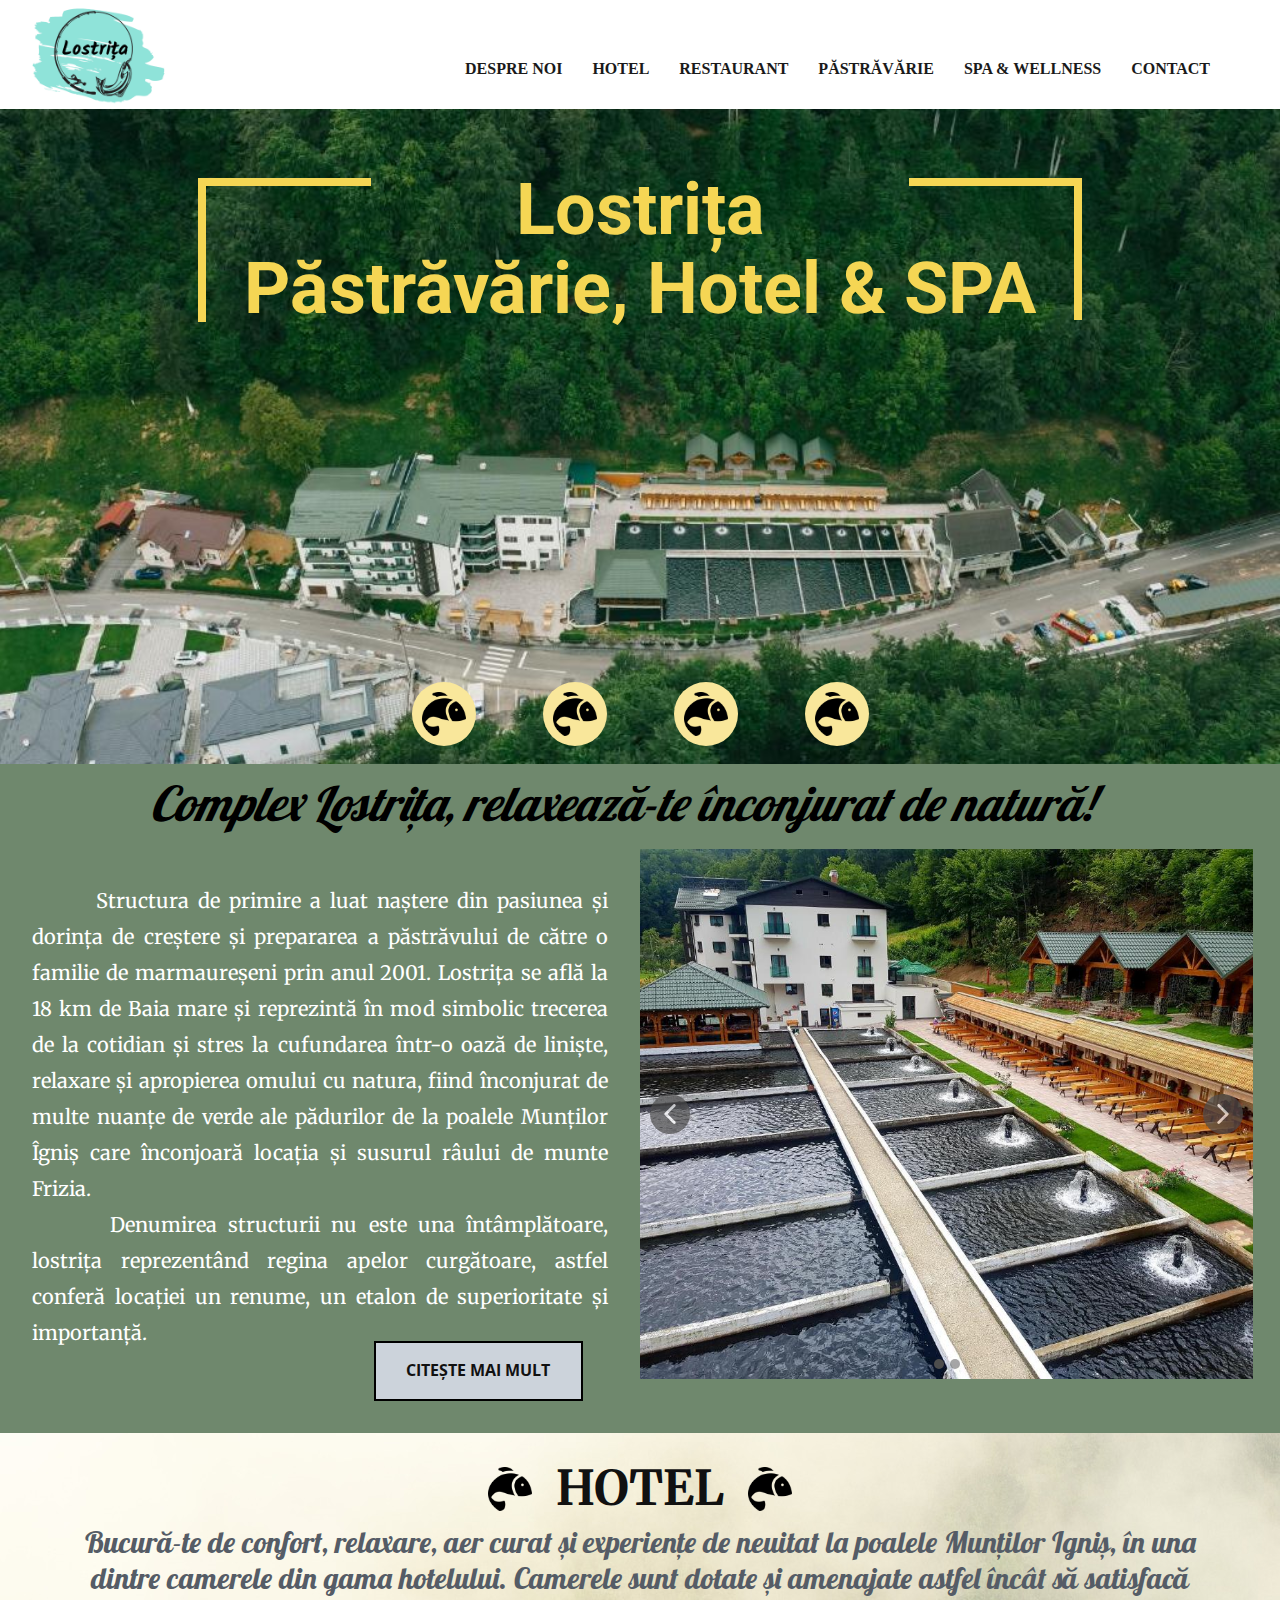
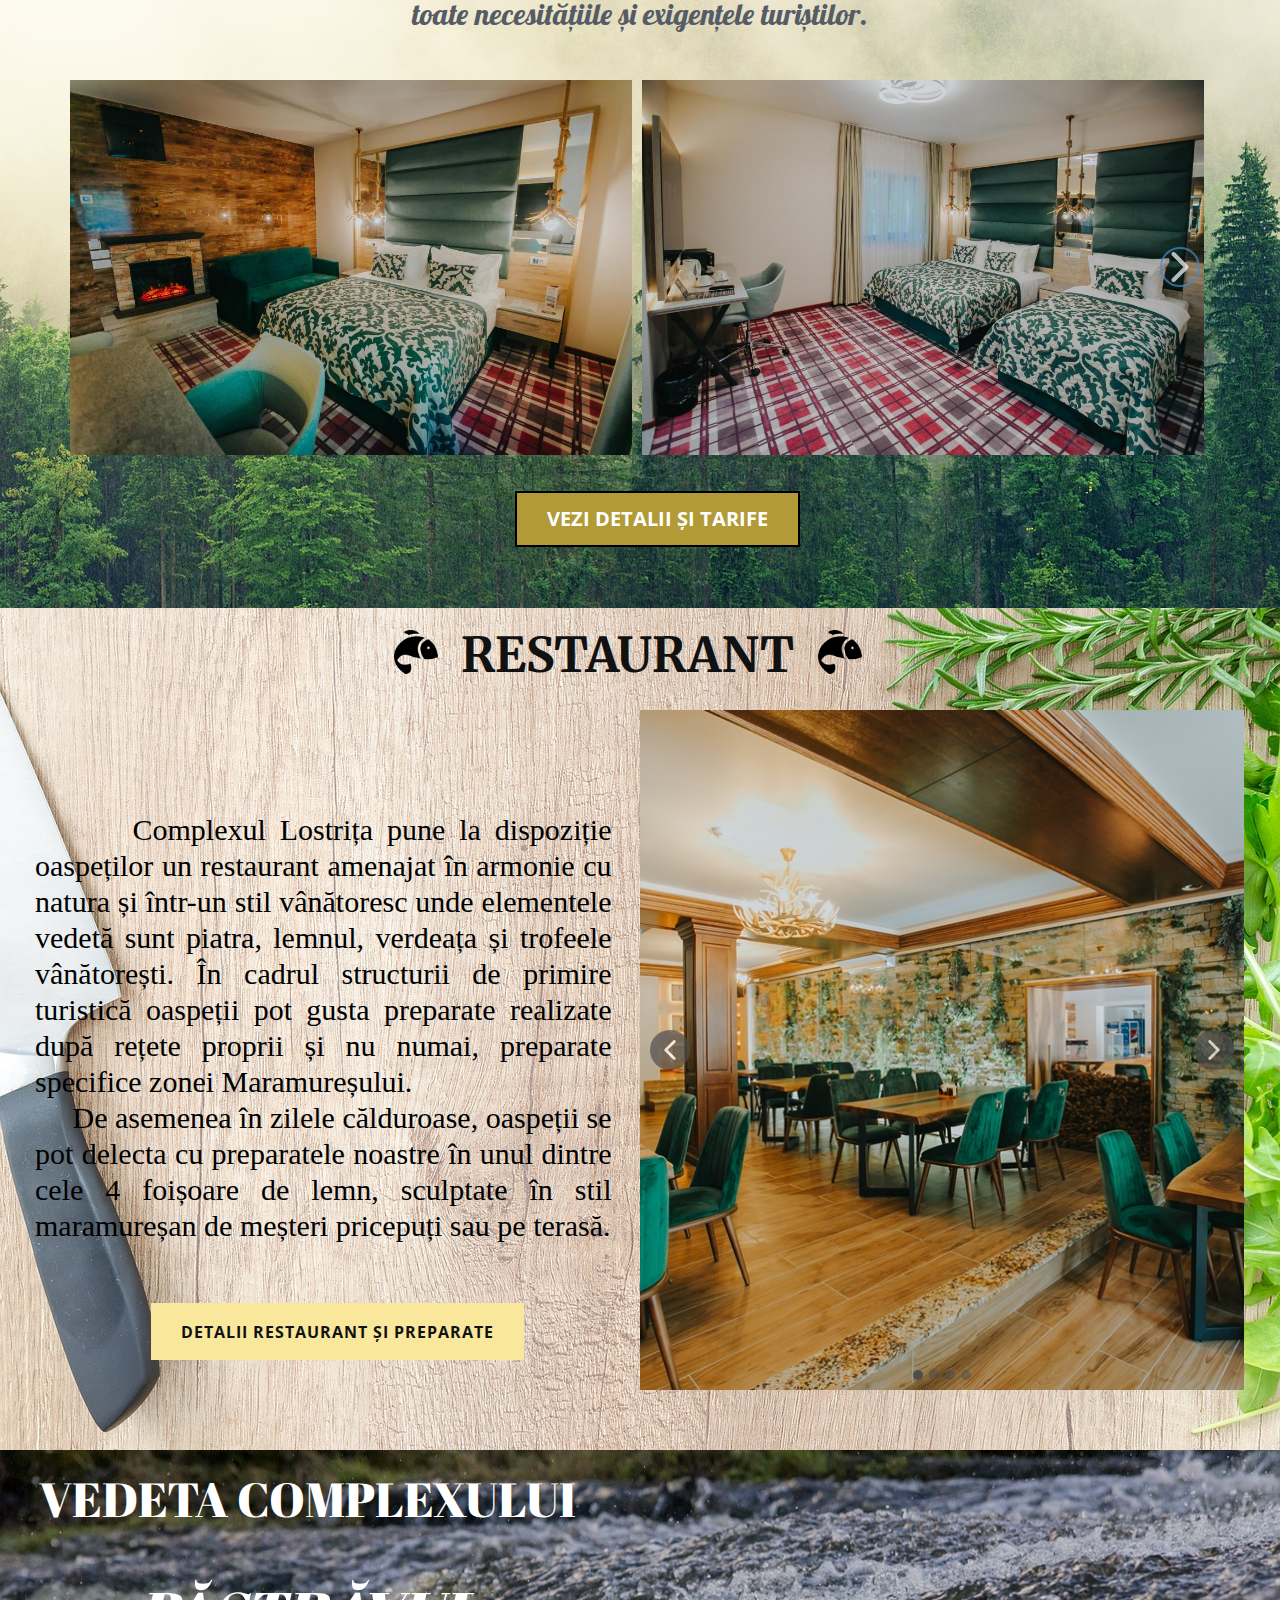
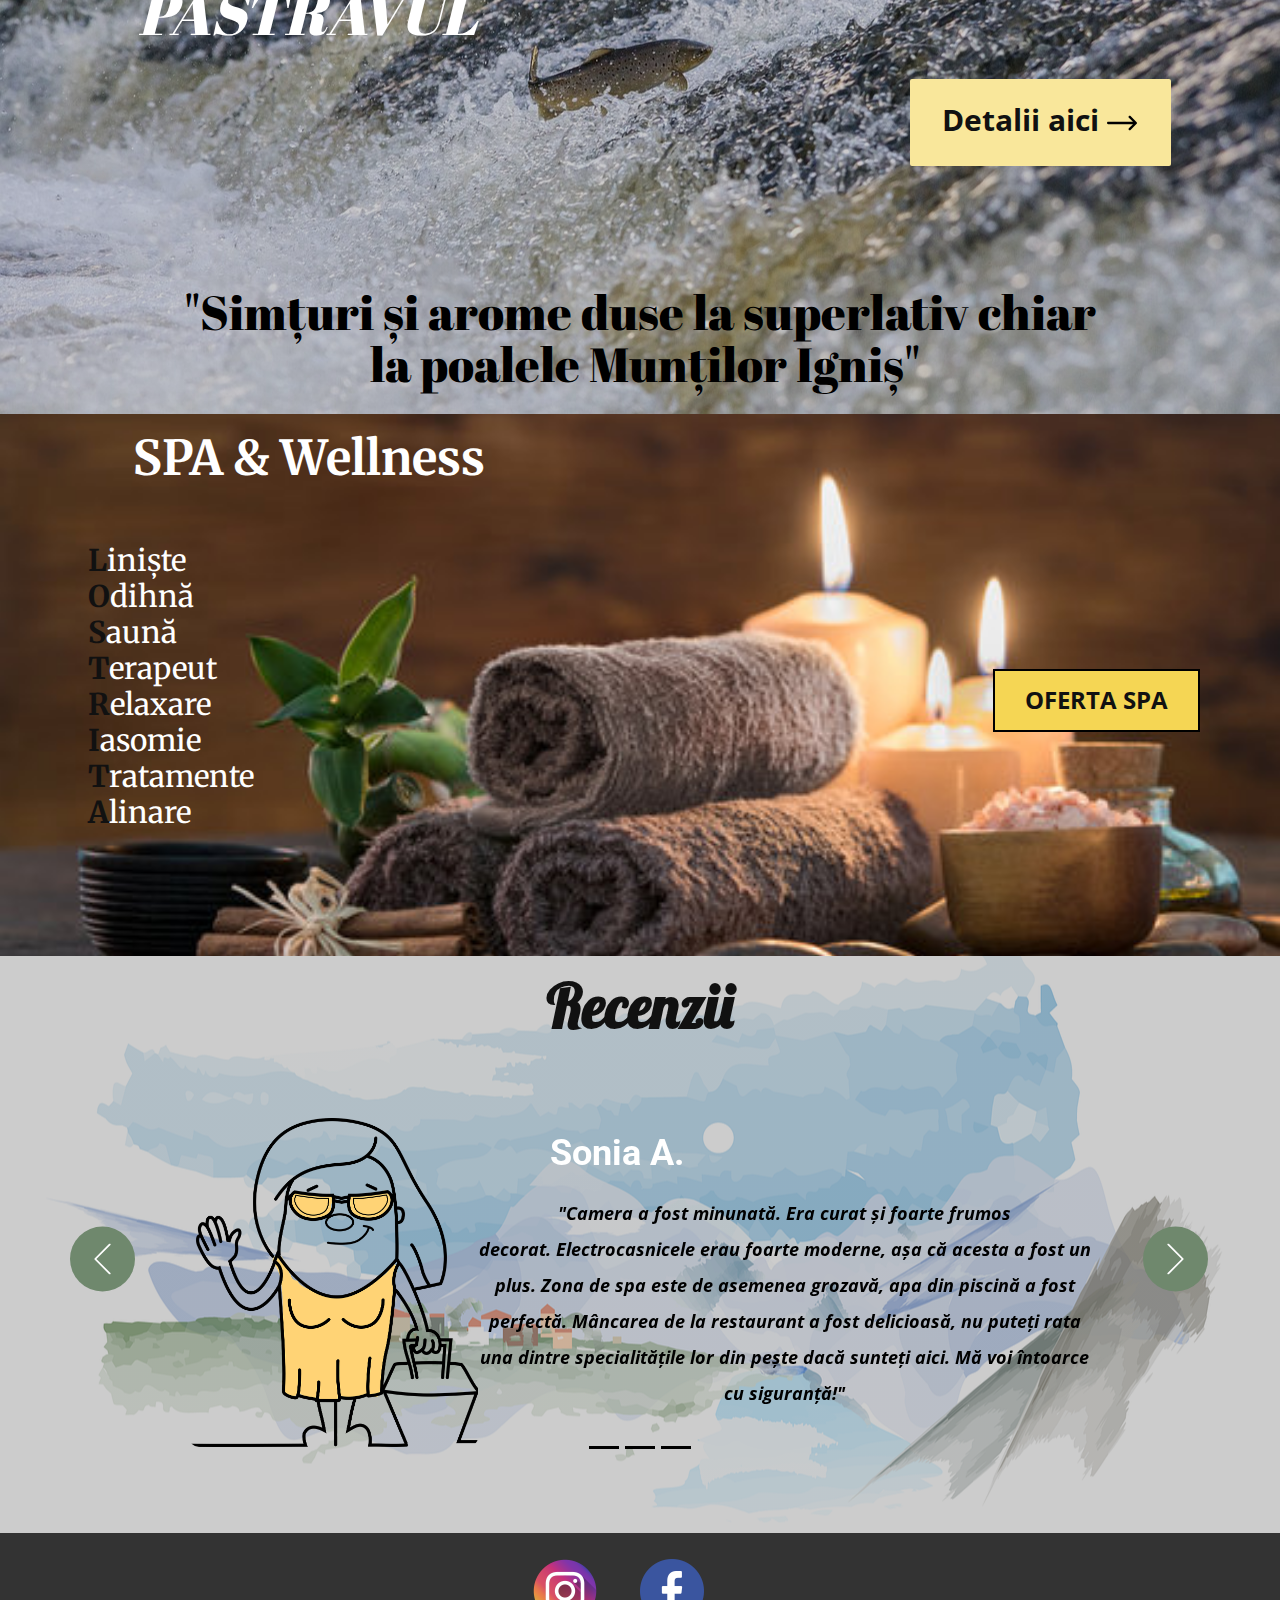
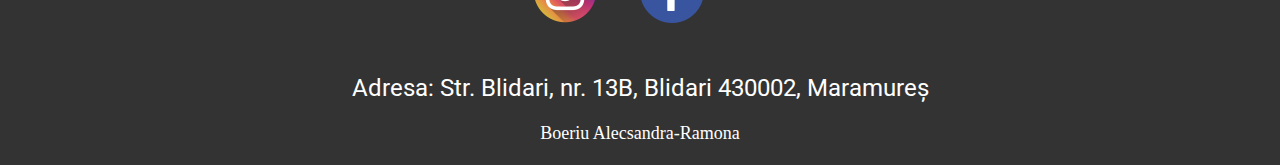
<file: Lostrița.html>
<!DOCTYPE html>
<html style="font-size: 16px;" lang="en"><head>
    <meta name="viewport" content="width=device-width, initial-scale=1.0">
    <meta charset="utf-8">
    <meta name="keywords" content="Trout, Nature, Maramureș, Trout breeding, Igniș Mountains">
    <meta name="description" content="">
    <title>Lostrița</title>
    <link rel="stylesheet" href="nicepage.css" media="screen">
<link rel="stylesheet" href="Lostrița.css" media="screen">
    <script class="u-script" type="text/javascript" src="jquery.js" defer=""></script>
    <script class="u-script" type="text/javascript" src="nicepage.js" defer=""></script>
    <meta name="generator" content="Nicepage 5.0.7, nicepage.com">
    <link id="u-theme-google-font" rel="stylesheet" href="https://fonts.googleapis.com/css?family=Roboto:100,100i,300,300i,400,400i,500,500i,700,700i,900,900i|Open+Sans:300,300i,400,400i,500,500i,600,600i,700,700i,800,800i">
    <link id="u-page-google-font" rel="stylesheet" href="https://fonts.googleapis.com/css?family=Lobster:400|Merriweather:300,300i,400,400i,700,700i,900,900i|Abril+Fatface:400">
    
    
    
    
    
    
    
    
    <script type="application/ld+json">{
		"@context": "http://schema.org",
		"@type": "Organization",
		"name": "Complex Lostrița",
		"logo": "images/Lostria.png"
}</script>
    <meta name="theme-color" content="#478ac9">
    <meta property="og:title" content="Lostrița">
    <meta property="og:description" content="">
    <meta property="og:type" content="website">
  </head>
  <body class="u-body u-xl-mode" data-lang="en"><header class="u-clearfix u-header u-header" id="sec-451e"><div class="u-clearfix u-sheet u-sheet-1">
        <a href="Lostrița.html" class="u-image u-logo u-image-1" data-image-width="500" data-image-height="500" title="Lostrița">
          <img src="images/Lostria.png" class="u-logo-image u-logo-image-1" data-image-width="64">
        </a>
        <nav class="u-align-left u-menu u-menu-one-level u-nav-spacing-25 u-offcanvas u-menu-1" data-responsive-from="MD">
          <div class="menu-collapse" style="font-size: 1rem; letter-spacing: 0px; font-weight: 700; text-transform: uppercase;">
            <a class="u-button-style u-custom-active-border-color u-custom-border u-custom-border-color u-custom-borders u-custom-color u-custom-hover-border-color u-custom-left-right-menu-spacing u-custom-padding-bottom u-custom-text-active-color u-custom-text-color u-custom-text-hover-color u-custom-top-bottom-menu-spacing u-nav-link u-text-body-color" href="#" style="font-size: calc(1em + 8px);">
              <svg class="u-svg-link" preserveAspectRatio="xMidYMin slice" viewBox="0 0 302 302" style=""><use xmlns:xlink="http://www.w3.org/1999/xlink" xlink:href="#svg-7b92"></use></svg>
              <svg xmlns="http://www.w3.org/2000/svg" xmlns:xlink="http://www.w3.org/1999/xlink" version="1.1" id="svg-7b92" x="0px" y="0px" viewBox="0 0 302 302" style="enable-background:new 0 0 302 302;" xml:space="preserve" class="u-svg-content"><g><rect y="36" width="302" height="30"></rect><rect y="236" width="302" height="30"></rect><rect y="136" width="302" height="30"></rect>
</g><g></g><g></g><g></g><g></g><g></g><g></g><g></g><g></g><g></g><g></g><g></g><g></g><g></g><g></g><g></g></svg>
            </a>
          </div>
          <div class="u-custom-menu u-nav-container">
            <ul class="u-nav u-spacing-30 u-unstyled u-nav-1"><li class="u-nav-item"><a class="u-border-2 u-border-active-grey-90 u-border-hover-grey-50 u-border-no-left u-border-no-right u-border-no-top u-button-style u-nav-link u-text-active-grey-90 u-text-grey-90 u-text-hover-grey-90" href="Despre-noi.html" style="padding: 10px 0px;">Despre noi</a>
</li><li class="u-nav-item"><a class="u-border-2 u-border-active-grey-90 u-border-hover-grey-50 u-border-no-left u-border-no-right u-border-no-top u-button-style u-nav-link u-text-active-grey-90 u-text-grey-90 u-text-hover-grey-90" href="Hotel.html" style="padding: 10px 0px;">Hotel</a>
</li><li class="u-nav-item"><a class="u-border-2 u-border-active-grey-90 u-border-hover-grey-50 u-border-no-left u-border-no-right u-border-no-top u-button-style u-nav-link u-text-active-grey-90 u-text-grey-90 u-text-hover-grey-90" href="Restaurant.html" style="padding: 10px 0px;">Restaurant</a>
</li><li class="u-nav-item"><a class="u-border-2 u-border-active-grey-90 u-border-hover-grey-50 u-border-no-left u-border-no-right u-border-no-top u-button-style u-nav-link u-text-active-grey-90 u-text-grey-90 u-text-hover-grey-90" href="Restaurant.html#sec-6f3e" style="padding: 10px 0px;">Păstrăvărie</a>
</li><li class="u-nav-item"><a class="u-border-2 u-border-active-grey-90 u-border-hover-grey-50 u-border-no-left u-border-no-right u-border-no-top u-button-style u-nav-link u-text-active-grey-90 u-text-grey-90 u-text-hover-grey-90" href="Hotel.html#sec-3fe7" style="padding: 10px 0px;">Spa &amp; Wellness</a>
</li><li class="u-nav-item"><a class="u-border-2 u-border-active-grey-90 u-border-hover-grey-50 u-border-no-left u-border-no-right u-border-no-top u-button-style u-nav-link u-text-active-grey-90 u-text-grey-90 u-text-hover-grey-90" href="Contact.html" style="padding: 10px 0px;">Contact</a>
</li></ul>
          </div>
          <div class="u-custom-menu u-nav-container-collapse">
            <div class="u-align-center u-black u-container-style u-inner-container-layout u-opacity u-opacity-95 u-sidenav">
              <div class="u-inner-container-layout u-sidenav-overflow">
                <div class="u-menu-close"></div>
                <ul class="u-align-center u-nav u-popupmenu-items u-unstyled u-nav-2"><li class="u-nav-item"><a class="u-button-style u-nav-link" href="Despre-noi.html">Despre noi</a>
</li><li class="u-nav-item"><a class="u-button-style u-nav-link" href="Hotel.html">Hotel</a>
</li><li class="u-nav-item"><a class="u-button-style u-nav-link" href="Restaurant.html">Restaurant</a>
</li><li class="u-nav-item"><a class="u-button-style u-nav-link" href="Restaurant.html#sec-6f3e">Păstrăvărie</a>
</li><li class="u-nav-item"><a class="u-button-style u-nav-link" href="Hotel.html#sec-3fe7">Spa &amp; Wellness</a>
</li><li class="u-nav-item"><a class="u-button-style u-nav-link" href="Contact.html">Contact</a>
</li></ul>
              </div>
            </div>
            <div class="u-black u-menu-overlay u-opacity u-opacity-70"></div>
          </div>
        </nav>
      </div></header>
    <section class="u-align-center u-clearfix u-image u-section-1" id="carousel_e1de" data-image-width="1024" data-image-height="682">
      <div class="u-clearfix u-sheet u-sheet-1">
        <h1 class="u-text u-text-palette-3-light-1 u-text-1">Lostrița<br>Păstrăvărie, Hotel &amp; SPA
        </h1>
        <div class="u-border-8 u-border-palette-3-light-1 u-shape u-shape-bottom u-shape-left u-shape-1"></div>
        <div class="u-border-8 u-border-palette-3-light-1 u-shape u-shape-bottom u-shape-right u-shape-2"></div>
        <div class="u-list u-list-1">
          <div class="u-repeater u-repeater-1">
            <div class="u-container-style u-list-item u-repeater-item">
              <div class="u-container-layout u-similar-container u-valign-middle u-container-layout-1"><span class="u-custom-item u-file-icon u-icon u-icon-circle u-palette-3-light-2 u-icon-1"><img src="images/8.png" alt=""></span>
              </div>
            </div>
            <div class="u-container-style u-list-item u-repeater-item">
              <div class="u-container-layout u-similar-container u-valign-middle u-container-layout-2"><span class="u-custom-item u-file-icon u-icon u-icon-circle u-palette-3-light-2 u-icon-2"><img src="images/8.png" alt=""></span>
              </div>
            </div>
            <div class="u-container-style u-list-item u-repeater-item">
              <div class="u-container-layout u-similar-container u-valign-middle u-container-layout-3"><span class="u-custom-item u-file-icon u-icon u-icon-circle u-palette-3-light-2 u-icon-3"><img src="images/8.png" alt=""></span>
              </div>
            </div>
            <div class="u-container-style u-list-item u-repeater-item">
              <div class="u-container-layout u-similar-container u-valign-middle u-container-layout-4"><span class="u-custom-item u-file-icon u-icon u-icon-circle u-palette-3-light-2 u-icon-4"><img src="images/8.png" alt=""></span>
              </div>
            </div>
          </div>
        </div>
      </div>
    </section>
    <section class="u-clearfix u-custom-color-3 u-section-2" id="sec-22a7">
      <div class="u-clearfix u-sheet u-sheet-1">
        <h1 class="u-align-center u-custom-font u-font-lobster u-text u-text-black u-text-1">Complex Lostrița, relaxează-te înconjurat de natură!</h1>
        <div class="u-clearfix u-gutter-0 u-layout-wrap u-layout-wrap-1">
          <div class="u-layout">
            <div class="u-layout-row">
              <div class="u-align-justify u-container-style u-layout-cell u-size-30 u-layout-cell-1">
                <div class="u-container-layout u-container-layout-1">
                  <h3 class="u-custom-font u-font-merriweather u-text u-text-2">&nbsp; &nbsp; &nbsp;<span style="font-size: 1.25rem;"> Structura de primire a luat naștere din pasiunea și dorința de creștere și prepararea a păstrăvului de către o familie de marmaureșeni prin anul 2001. Lostrița se află la 18 km de Baia mare și reprezintă în mod simbolic trecerea de la cotidian și stres la cufundarea într-o oază de liniște, relaxare și apropierea omului cu natura, fiind înconjurat de multe nuanțe de verde ale pădurilor de la poalele Munților Îgniș care înconjoară locația și susurul râului de munte Frizia.</span>
                    <br>
                    <span style="font-size: 1.25rem;"> &nbsp; &nbsp; &nbsp; &nbsp;Denumirea structurii nu este una întâmplătoare, lostrița reprezentând regina apelor curgătoare, astfel conferă locației un renume, un etalon de superioritate și importanță.</span>
                    <br>
                  </h3>
                  <a href="Despre-noi.html" class="u-border-2 u-border-black u-btn u-button-style u-hover-black u-palette-5-light-1 u-text-hover-white u-btn-1">cITEȘTE MAI MULT</a>
                </div>
              </div>
              <div class="u-container-style u-layout-cell u-size-30 u-layout-cell-2">
                <div class="u-container-layout u-container-layout-2">
                  <div class="u-carousel u-gallery u-gallery-slider u-layout-carousel u-lightbox u-no-transition u-show-text-on-hover u-gallery-1" data-interval="5000" data-u-ride="carousel" id="carousel-44fc">
                    <ol class="u-absolute-hcenter u-carousel-indicators u-carousel-indicators-1">
                      <li data-u-target="#carousel-44fc" data-u-slide-to="0" class="u-active u-grey-70 u-shape-circle" style="width: 10px; height: 10px;"></li>
                      <li data-u-target="#carousel-44fc" data-u-slide-to="1" class="u-grey-70 u-shape-circle" style="width: 10px; height: 10px;"></li>
                    </ol>
                    <div class="u-carousel-inner u-gallery-inner" role="listbox">
                      <div class="u-active u-carousel-item u-effect-fade u-gallery-item u-carousel-item-1">
                        <div class="u-back-slide" data-image-width="1024" data-image-height="768">
                          <img class="u-back-image u-expanded" src="images/bazinelostrita.jpg" alt="">
                        </div>
                        <div class="u-align-center u-over-slide u-shading u-valign-bottom u-over-slide-1">
                          <h3 class="u-gallery-heading u-text-palette-3-light-1" style="background-image: none; font-size: 1.875rem; font-weight: 700;"></h3>
                          <p class="u-gallery-text" style="margin-top: 6px;"></p>
                        </div>
                      </div>
                      <div class="u-carousel-item u-effect-fade u-gallery-item u-carousel-item-2">
                        <div class="u-back-slide" data-image-width="1024" data-image-height="683">
                          <img class="u-back-image u-expanded" src="images/hotellostria.jpg" alt="">
                        </div>
                        <div class="u-align-center u-over-slide u-shading u-valign-bottom u-over-slide-2">
                          <h3 class="u-gallery-heading u-text-palette-3-light-1" style="background-image: none; font-size: 1.875rem; font-weight: 700;"></h3>
                          <p class="u-gallery-text" style="margin-top: 6px;"></p>
                        </div>
                      </div>
                    </div>
                    <a class="u-absolute-vcenter u-carousel-control u-carousel-control-prev u-grey-70 u-icon-circle u-opacity u-opacity-70 u-spacing-10 u-text-white u-carousel-control-1" href="#carousel-44fc" role="button" data-u-slide="prev">
                      <span aria-hidden="true">
                        <svg viewBox="0 0 451.847 451.847"><path d="M97.141,225.92c0-8.095,3.091-16.192,9.259-22.366L300.689,9.27c12.359-12.359,32.397-12.359,44.751,0
c12.354,12.354,12.354,32.388,0,44.748L173.525,225.92l171.903,171.909c12.354,12.354,12.354,32.391,0,44.744
c-12.354,12.365-32.386,12.365-44.745,0l-194.29-194.281C100.226,242.115,97.141,234.018,97.141,225.92z"></path></svg>
                      </span>
                      <span class="sr-only">
                        <svg viewBox="0 0 451.847 451.847"><path d="M97.141,225.92c0-8.095,3.091-16.192,9.259-22.366L300.689,9.27c12.359-12.359,32.397-12.359,44.751,0
c12.354,12.354,12.354,32.388,0,44.748L173.525,225.92l171.903,171.909c12.354,12.354,12.354,32.391,0,44.744
c-12.354,12.365-32.386,12.365-44.745,0l-194.29-194.281C100.226,242.115,97.141,234.018,97.141,225.92z"></path></svg>
                      </span>
                    </a>
                    <a class="u-absolute-vcenter u-carousel-control u-carousel-control-next u-grey-70 u-icon-circle u-opacity u-opacity-70 u-spacing-10 u-text-white u-carousel-control-2" href="#carousel-44fc" role="button" data-u-slide="next">
                      <span aria-hidden="true">
                        <svg viewBox="0 0 451.846 451.847"><path d="M345.441,248.292L151.154,442.573c-12.359,12.365-32.397,12.365-44.75,0c-12.354-12.354-12.354-32.391,0-44.744
L278.318,225.92L106.409,54.017c-12.354-12.359-12.354-32.394,0-44.748c12.354-12.359,32.391-12.359,44.75,0l194.287,194.284
c6.177,6.18,9.262,14.271,9.262,22.366C354.708,234.018,351.617,242.115,345.441,248.292z"></path></svg>
                      </span>
                      <span class="sr-only">
                        <svg viewBox="0 0 451.846 451.847"><path d="M345.441,248.292L151.154,442.573c-12.359,12.365-32.397,12.365-44.75,0c-12.354-12.354-12.354-32.391,0-44.744
L278.318,225.92L106.409,54.017c-12.354-12.359-12.354-32.394,0-44.748c12.354-12.359,32.391-12.359,44.75,0l194.287,194.284
c6.177,6.18,9.262,14.271,9.262,22.366C354.708,234.018,351.617,242.115,345.441,248.292z"></path></svg>
                      </span>
                    </a>
                  </div>
                </div>
              </div>
            </div>
          </div>
        </div>
      </div>
    </section>
    <section class="u-align-center u-clearfix u-image u-section-3" id="carousel_e13f" data-image-width="1280" data-image-height="853">
      <div class="u-clearfix u-sheet u-sheet-1">
        <h3 class="u-align-center u-custom-font u-font-merriweather u-text u-text-1">HOTEL</h3><span class="u-file-icon u-icon u-icon-1"><img src="images/3050551.png" alt=""></span><span class="u-file-icon u-icon u-icon-2"><img src="images/3050551.png" alt=""></span>
        <h3 class="u-align-center u-custom-font u-font-lobster u-text u-text-default u-text-palette-5-dark-2 u-text-2">Bucură-te de confort, relaxare, aer curat și experiențe de neuitat la poalele Munților Igniș, în una dintre camerele din gama hotelului. Camerele sunt dotate și amenajate astfel încât să satisfacă toate necesitățiile și exigențele turiștilor.</h3>
        <div class="u-expanded-width u-gallery u-layout-horizontal u-lightbox u-no-transition u-show-text-on-hover u-gallery-1">
          <div class="u-gallery-inner"><div class="u-effect-fade u-gallery-item u-gallery-item-1"><div class="u-back-slide" data-image-width="1024" data-image-height="683"><img class="u-back-image" src="images/camerdubl.jpg" alt="Cameră dublă">
</div><div class="u-over-slide u-shading u-valign-bottom u-over-slide-1"><h3 class="u-gallery-heading">Cameră dublă</h3><p class="u-gallery-text"></p>
</div>
</div><div class="u-effect-fade u-gallery-item u-gallery-item-2"><div class="u-back-slide" data-image-width="1024" data-image-height="683"><img class="u-back-image" src="images/camerfamilie.jpg" alt="Cameră de familie">
</div><div class="u-over-slide u-shading u-valign-bottom u-over-slide-2"><h3 class="u-gallery-heading">Cameră de familie</h3><p class="u-gallery-text"></p>
</div>
</div><div class="u-effect-fade u-gallery-item u-gallery-item-3"><div class="u-back-slide" data-image-width="1024" data-image-height="683"><img class="u-back-image" src="images/camersingle.jpg" alt="Cameră single">
</div><div class="u-over-slide u-shading u-valign-bottom u-over-slide-3"><h3 class="u-gallery-heading">Cameră single</h3><p class="u-gallery-text"></p>
</div>
</div><div class="u-effect-fade u-gallery-item u-gallery-item-4"><div class="u-back-slide" data-image-width="1024" data-image-height="683"><img class="u-back-image" src="images/camerdublsuperioar.jpg" alt="Cameră dublă superioară">
</div><div class="u-over-slide u-shading u-valign-bottom u-over-slide-4"><h3 class="u-gallery-heading">Cameră dublă superioară</h3><p class="u-gallery-text"></p>
</div>
</div><div class="u-effect-fade u-gallery-item u-gallery-item-5"><div class="u-back-slide" data-image-width="1024" data-image-height="683"><img class="u-back-image" src="images/camertriplsuperioar.jpg" alt="Cameră triplă superioară">
</div><div class="u-over-slide u-shading u-valign-bottom u-over-slide-5"><h3 class="u-gallery-heading">Cameră triplă superioară</h3><p class="u-gallery-text"></p>
</div>
</div></div>
          <a class="u-absolute-vcenter u-border-2 u-border-palette-1-base u-gallery-nav u-gallery-nav-prev u-icon-circle u-opacity u-opacity-70 u-spacing-10 u-text-white u-gallery-nav-1" href="#" role="button">
            <span aria-hidden="true">
              <svg viewBox="0 0 451.847 451.847"><path d="M97.141,225.92c0-8.095,3.091-16.192,9.259-22.366L300.689,9.27c12.359-12.359,32.397-12.359,44.751,0
c12.354,12.354,12.354,32.388,0,44.748L173.525,225.92l171.903,171.909c12.354,12.354,12.354,32.391,0,44.744
c-12.354,12.365-32.386,12.365-44.745,0l-194.29-194.281C100.226,242.115,97.141,234.018,97.141,225.92z"></path></svg>
            </span>
            <span class="sr-only">
              <svg viewBox="0 0 451.847 451.847"><path d="M97.141,225.92c0-8.095,3.091-16.192,9.259-22.366L300.689,9.27c12.359-12.359,32.397-12.359,44.751,0
c12.354,12.354,12.354,32.388,0,44.748L173.525,225.92l171.903,171.909c12.354,12.354,12.354,32.391,0,44.744
c-12.354,12.365-32.386,12.365-44.745,0l-194.29-194.281C100.226,242.115,97.141,234.018,97.141,225.92z"></path></svg>
            </span>
          </a>
          <a class="u-absolute-vcenter u-border-2 u-border-palette-1-base u-gallery-nav u-gallery-nav-next u-icon-circle u-opacity u-opacity-70 u-spacing-10 u-text-white u-gallery-nav-2" href="#" role="button">
            <span aria-hidden="true">
              <svg viewBox="0 0 451.846 451.847"><path d="M345.441,248.292L151.154,442.573c-12.359,12.365-32.397,12.365-44.75,0c-12.354-12.354-12.354-32.391,0-44.744
L278.318,225.92L106.409,54.017c-12.354-12.359-12.354-32.394,0-44.748c12.354-12.359,32.391-12.359,44.75,0l194.287,194.284
c6.177,6.18,9.262,14.271,9.262,22.366C354.708,234.018,351.617,242.115,345.441,248.292z"></path></svg>
            </span>
            <span class="sr-only">
              <svg viewBox="0 0 451.846 451.847"><path d="M345.441,248.292L151.154,442.573c-12.359,12.365-32.397,12.365-44.75,0c-12.354-12.354-12.354-32.391,0-44.744
L278.318,225.92L106.409,54.017c-12.354-12.359-12.354-32.394,0-44.748c12.354-12.359,32.391-12.359,44.75,0l194.287,194.284
c6.177,6.18,9.262,14.271,9.262,22.366C354.708,234.018,351.617,242.115,345.441,248.292z"></path></svg>
            </span>
          </a>
        </div>
        <a href="Hotel.html" class="u-border-2 u-border-black u-btn u-button-style u-hover-black u-palette-3-dark-1 u-text-hover-white u-btn-1">vezi detalii și tarife</a>
      </div>
    </section>
    <section class="u-clearfix u-image u-section-4" id="carousel_339c" data-image-width="1280" data-image-height="848">
      <div class="u-clearfix u-sheet u-sheet-1">
        <h1 class="u-custom-font u-font-merriweather u-text u-text-body-color u-text-1">RESTAURANT</h1><span class="u-file-icon u-icon u-icon-1"><img src="images/3050551.png" alt=""></span><span class="u-file-icon u-icon u-icon-2"><img src="images/3050551.png" alt=""></span>
        <div class="u-clearfix u-layout-wrap u-layout-wrap-1">
          <div class="u-layout">
            <div class="u-layout-row">
              <div class="u-align-justify u-container-style u-layout-cell u-size-30 u-layout-cell-1">
                <div class="u-container-layout u-valign-bottom u-container-layout-1">
                  <h3 class="u-custom-font u-font-georgia u-text u-text-black u-text-2">&nbsp; &nbsp; &nbsp; &nbsp;Complexul Lostrița pune la dispoziție oaspeților un restaurant amenajat în armonie cu natura și într-un stil vânătoresc unde elementele vedetă sunt piatra, lemnul, verdeața și trofeele vânătorești. În cadrul structurii de primire turistică oaspeții pot gusta preparate realizate după rețete proprii și nu numai, preparate specifice zonei Maramureșului.&nbsp;<br>&nbsp; &nbsp; &nbsp;De asemenea în zilele călduroase, oaspeții se pot delecta cu preparatele noastre în unul dintre cele 4 foișoare de lemn, sculptate în stil maramureșan de meșteri pricepuți sau pe terasă.
                  </h3>
                  <a href="Restaurant.html" class="u-btn u-button-style u-hover-palette-1-dark-1 u-palette-3-light-2 u-btn-1">Detalii restaurant și preparate<span style="font-size: 1.125rem;">
                      <span style="font-size: 1.25rem;"></span>
                    </span>
                  </a>
                </div>
              </div>
              <div class="u-container-style u-layout-cell u-size-30 u-layout-cell-2">
                <div class="u-container-layout u-valign-bottom u-container-layout-2">
                  <div class="u-carousel u-expanded-width u-gallery u-gallery-slider u-layout-carousel u-lightbox u-no-transition u-show-text-on-hover u-gallery-1" data-interval="5000" data-u-ride="carousel" id="carousel-06e2">
                    <ol class="u-absolute-hcenter u-carousel-indicators u-carousel-indicators-1">
                      <li data-u-target="#carousel-06e2" data-u-slide-to="0" class="u-active u-grey-70 u-shape-circle" style="width: 10px; height: 10px;"></li>
                      <li data-u-target="#carousel-06e2" data-u-slide-to="1" class="u-grey-70 u-shape-circle" style="width: 10px; height: 10px;"></li>
                      <li data-u-target="#carousel-06e2" data-u-slide-to="2" class="u-grey-70 u-shape-circle" style="width: 10px; height: 10px;"></li>
                      <li data-u-target="#carousel-06e2" data-u-slide-to="3" class="u-grey-70 u-shape-circle" style="width: 10px; height: 10px;"></li>
                    </ol>
                    <div class="u-carousel-inner u-gallery-inner" role="listbox">
                      <div class="u-active u-carousel-item u-effect-fade u-gallery-item u-carousel-item-1">
                        <div class="u-back-slide" data-image-width="1024" data-image-height="683">
                          <img class="u-back-image u-expanded" src="images/restaurantinterior1.jpg" alt="">
                        </div>
                        <div class="u-align-center u-over-slide u-shading u-valign-bottom u-over-slide-1">
                          <h3 class="u-gallery-heading"></h3>
                          <p class="u-gallery-text"></p>
                        </div>
                      </div>
                      <div class="u-carousel-item u-effect-fade u-gallery-item u-carousel-item-2">
                        <div class="u-back-slide" data-image-width="1024" data-image-height="683">
                          <img class="u-back-image u-expanded" src="images/terasarestaurant.jpg" alt="">
                        </div>
                        <div class="u-align-center u-over-slide u-shading u-valign-bottom u-over-slide-2">
                          <h3 class="u-gallery-heading"></h3>
                          <p class="u-gallery-text"></p>
                        </div>
                      </div>
                      <div class="u-carousel-item u-effect-fade u-gallery-item u-carousel-item-3" data-image-width="1024" data-image-height="683">
                        <div class="u-back-slide">
                          <img class="u-back-image u-expanded" src="images/restaurantinterior2.jpg">
                        </div>
                        <div class="u-align-center u-over-slide u-shading u-valign-bottom u-over-slide-3">
                          <h3 class="u-gallery-heading"></h3>
                          <p class="u-gallery-text"></p>
                        </div>
                        <style data-mode="XL"></style>
                        <style data-mode="LG"></style>
                        <style data-mode="MD"></style>
                        <style data-mode="SM"></style>
                        <style data-mode="XS"></style>
                      </div>
                      <div class="u-carousel-item u-effect-fade u-gallery-item u-carousel-item-4" data-image-width="1024" data-image-height="683">
                        <div class="u-back-slide">
                          <img class="u-back-image u-expanded" src="images/pestelostrita.jpg">
                        </div>
                        <div class="u-align-center u-over-slide u-shading u-valign-bottom u-over-slide-4">
                          <h3 class="u-gallery-heading"></h3>
                          <p class="u-gallery-text"></p>
                        </div>
                        <style data-mode="XL"></style>
                        <style data-mode="LG"></style>
                        <style data-mode="MD"></style>
                        <style data-mode="SM"></style>
                        <style data-mode="XS"></style>
                      </div>
                    </div>
                    <a class="u-absolute-vcenter u-carousel-control u-carousel-control-prev u-grey-70 u-icon-circle u-opacity u-opacity-70 u-spacing-10 u-text-white u-carousel-control-1" href="#carousel-06e2" role="button" data-u-slide="prev">
                      <span aria-hidden="true">
                        <svg viewBox="0 0 451.847 451.847"><path d="M97.141,225.92c0-8.095,3.091-16.192,9.259-22.366L300.689,9.27c12.359-12.359,32.397-12.359,44.751,0
c12.354,12.354,12.354,32.388,0,44.748L173.525,225.92l171.903,171.909c12.354,12.354,12.354,32.391,0,44.744
c-12.354,12.365-32.386,12.365-44.745,0l-194.29-194.281C100.226,242.115,97.141,234.018,97.141,225.92z"></path></svg>
                      </span>
                      <span class="sr-only">
                        <svg viewBox="0 0 451.847 451.847"><path d="M97.141,225.92c0-8.095,3.091-16.192,9.259-22.366L300.689,9.27c12.359-12.359,32.397-12.359,44.751,0
c12.354,12.354,12.354,32.388,0,44.748L173.525,225.92l171.903,171.909c12.354,12.354,12.354,32.391,0,44.744
c-12.354,12.365-32.386,12.365-44.745,0l-194.29-194.281C100.226,242.115,97.141,234.018,97.141,225.92z"></path></svg>
                      </span>
                    </a>
                    <a class="u-absolute-vcenter u-carousel-control u-carousel-control-next u-grey-70 u-icon-circle u-opacity u-opacity-70 u-spacing-10 u-text-white u-carousel-control-2" href="#carousel-06e2" role="button" data-u-slide="next">
                      <span aria-hidden="true">
                        <svg viewBox="0 0 451.846 451.847"><path d="M345.441,248.292L151.154,442.573c-12.359,12.365-32.397,12.365-44.75,0c-12.354-12.354-12.354-32.391,0-44.744
L278.318,225.92L106.409,54.017c-12.354-12.359-12.354-32.394,0-44.748c12.354-12.359,32.391-12.359,44.75,0l194.287,194.284
c6.177,6.18,9.262,14.271,9.262,22.366C354.708,234.018,351.617,242.115,345.441,248.292z"></path></svg>
                      </span>
                      <span class="sr-only">
                        <svg viewBox="0 0 451.846 451.847"><path d="M345.441,248.292L151.154,442.573c-12.359,12.365-32.397,12.365-44.75,0c-12.354-12.354-12.354-32.391,0-44.744
L278.318,225.92L106.409,54.017c-12.354-12.359-12.354-32.394,0-44.748c12.354-12.359,32.391-12.359,44.75,0l194.287,194.284
c6.177,6.18,9.262,14.271,9.262,22.366C354.708,234.018,351.617,242.115,345.441,248.292z"></path></svg>
                      </span>
                    </a>
                  </div>
                </div>
              </div>
            </div>
          </div>
        </div>
      </div>
    </section>
    <section class="u-clearfix u-image u-shading u-typography-custom-page-typography-71--Counter u-section-5" src="" id="carousel_dfc2" data-image-width="1280" data-image-height="853">
      <div class="u-clearfix u-sheet u-valign-middle u-sheet-1">
        <h1 class="u-align-center u-custom-font u-text u-text-default u-text-1">VEDETA COMPLEXULUI<br>
          <br>
          <span style="font-size: 3.75rem; font-style: italic;">PĂSTRĂVUL</span>
        </h1>
        <a href="Restaurant.html#sec-6f3e" class="u-btn u-btn-round u-button-style u-hover-palette-1-light-2 u-palette-3-light-2 u-radius-2 u-text-body-color u-btn-1">Detalii aici&nbsp;<span class="u-icon u-text-black"><svg class="u-svg-content" viewBox="0 0 512 512" x="0px" y="0px" style="width: 1em; height: 1em;"><path d="M506.134,241.843c-0.006-0.006-0.011-0.013-0.018-0.019l-104.504-104c-7.829-7.791-20.492-7.762-28.285,0.068 c-7.792,7.829-7.762,20.492,0.067,28.284L443.558,236H20c-11.046,0-20,8.954-20,20c0,11.046,8.954,20,20,20h423.557 l-70.162,69.824c-7.829,7.792-7.859,20.455-0.067,28.284c7.793,7.831,20.457,7.858,28.285,0.068l104.504-104 c0.006-.006,0.011-.013,0.018-.019C513.968,262.339,513.943,249.635,506.134,241.843z"></path></svg><img></span>
        </a>
        <h2 class="u-align-center u-custom-font u-text u-text-black u-text-2">"Simțuri și arome duse la superlativ chiar<br>&nbsp;la poalele Munților Igniș"
        </h2>
      </div>
    </section>
    <section class="u-clearfix u-image u-section-6" id="sec-e365" data-image-width="542" data-image-height="360">
      <div class="u-clearfix u-sheet u-sheet-1">
        <h1 class="u-custom-font u-font-merriweather u-text u-text-body-alt-color u-text-default u-text-1">SPA &amp; Wellness</h1>
        <h4 class="u-custom-font u-font-merriweather u-text u-text-default u-text-2">
          <span style="font-weight: 700;">L</span>
          <span class="u-text-body-alt-color">iniște</span>
          <br>
          <span style="font-weight: 700;">O</span>
          <span class="u-text-body-alt-color">dihnă</span>
          <br>
          <span style="font-weight: 700;">S</span>
          <span class="u-text-body-alt-color">aună</span>
          <br>
          <span style="font-weight: 700;">T</span>
          <span class="u-text-body-alt-color">erapeut</span>
          <br>
          <span style="font-weight: 700;">R</span>
          <span class="u-text-body-alt-color">elaxare</span>
          <br>
          <span style="font-weight: 700;">I</span>
          <span class="u-text-body-alt-color">asomie</span>
          <br>
          <span style="font-weight: 700;">T</span>
          <span class="u-text-body-alt-color">ratamente</span>
          <br>
          <span style="font-weight: 700;">A</span>
          <span class="u-text-body-alt-color">linare</span>
        </h4>
        <a href="Hotel.html#sec-3fe7" class="u-border-2 u-border-black u-btn u-button-style u-hover-black u-palette-3-light-1 u-text-hover-white u-btn-1">oferta spa</a>
      </div>
    </section>
    <section class="u-clearfix u-image u-shading u-section-7" id="carousel_fec6" data-image-width="1280" data-image-height="720">
      <div class="u-clearfix u-sheet u-valign-middle-sm u-valign-middle-xs u-sheet-1">
        <h1 class="u-custom-font u-font-lobster u-text u-text-body-color u-text-default u-text-1">Recenzii</h1>
        <div id="carousel-1a4b" data-interval="5000" data-u-ride="carousel" class="u-carousel u-expanded-width u-slider u-slider-1">
          <ol class="u-absolute-hcenter u-carousel-indicators u-carousel-indicators-1">
            <li data-u-target="#carousel-1a4b" class="u-active u-black" data-u-slide-to="0"></li>
            <li data-u-target="#carousel-1a4b" class="u-black" data-u-slide-to="1"></li>
            <li data-u-target="#carousel-1a4b" class="u-black" data-u-slide-to="2"></li>
          </ol>
          <div class="u-carousel-inner" role="listbox">
            <div class="u-active u-align-center-sm u-align-center-xs u-carousel-item u-container-style u-slide">
              <div class="u-container-layout u-valign-middle-lg u-valign-middle-sm u-valign-middle-xs u-container-layout-1">
                <h3 class="u-text u-text-2"><b>Sonia A.</b>
                </h3>
                <img alt="" class="u-image u-image-round u-radius-10 u-image-1" data-image-width="1143" data-image-height="1280" src="images/28286f1b5dd09417d8f94cb42d76b8cbf3a9520eb5427e1007a2f700fb36155d0935fc6b29b6dc96bb8bd490ad2ae4d4f059463bec709bf75b3ffe_1280.png">
                <p class="u-align-center u-text u-text-black u-text-3">"Camera a fost minunată.&nbsp;Era curat și foarte frumos decorat.&nbsp;Electrocasnicele erau foarte moderne, așa că acesta a fost un plus.&nbsp;Zona de spa este de asemenea grozavă, apa din piscină a fost perfectă.&nbsp;Mâncarea de la restaurant a fost delicioasă, nu puteți rata una dintre specialitățile lor din pește dacă sunteți aici. Mă voi întoarce cu siguranță!"<br>
                </p>
              </div>
            </div>
            <div class="u-align-center-sm u-align-center-xs u-carousel-item u-container-style u-slide">
              <div class="u-container-layout u-valign-middle-sm u-valign-middle-xs u-container-layout-2">
                <img alt="" class="u-image u-image-round u-radius-10 u-image-2" data-image-width="1172" data-image-height="1280" src="images/e54d3d02db6adc0699c0d22b81ccf1c7de4198a4c4f822a8947cc0008d830b99acf6c13cdb506786ecdedb74031f178a077d445b5aafdd8e85aecc_1280.png">
                <h3 class="u-text u-text-4"><b>Rareș</b>
                </h3>
                <p class="u-align-center u-text u-text-black u-text-5">"Un sejur extrem de reușit. O locație foarte curată, personalul foarte amabil. Micul dejun a fost diversificat și foarte bun. Apa din piscină a fost foarte curată fără clor în exces. Cu siguranță vom reveni. Recomandăm cu mare încredere!"<br>
                </p>
              </div>
            </div>
            <div class="u-carousel-item u-container-style u-slide">
              <div class="u-container-layout u-container-layout-3">
                <div class="u-table u-table-responsive u-table-1">
                  <table class="u-table-entity">
                    <colgroup>
                      <col width="20.2%">
                      <col width="18.8%">
                      <col width="21.7%">
                      <col width="19.3%">
                      <col width="20%">
                    </colgroup>
                    <tbody class="u-table-body">
                      <tr style="height: 50px;">
                        <td class="u-custom-font u-font-georgia u-table-cell u-text-black u-table-cell-1">PERSONAL<br>&nbsp; &nbsp; &nbsp; &nbsp; <span style="font-size: 48px;">9,1</span>
                        </td>
                        <td class="u-align-center u-custom-font u-font-georgia u-table-cell u-text-black u-table-cell-2">FACILITĂȚI<br>
                          <span style="font-size: 3rem;">9,4</span>
                        </td>
                        <td class="u-align-center u-custom-font u-font-georgia u-table-cell u-text-black u-table-cell-3">CURĂȚENIE<br>
                          <span style="font-size: 3rem;">9,6</span>
                        </td>
                        <td class="u-align-center u-custom-font u-font-georgia u-table-cell u-text-black u-table-cell-4">&nbsp;CONFORT<br>
                          <span style="font-size: 3rem;">9,5</span>
                        </td>
                        <td class="u-align-center u-custom-font u-font-georgia u-table-cell u-table-valign-top u-text-black u-table-cell-5">RAPORT C/P<br>
                          <span style="font-size: 3rem;">9</span>
                        </td>
                      </tr>
                      <tr style="height: 67px;">
                        <td class="u-table-cell"></td>
                        <td class="u-align-center u-custom-font u-font-georgia u-table-cell u-text-black u-table-cell-7">LOCAȚIE<br>
                          <span style="font-size: 3rem;">9,3</span>
                        </td>
                        <td class="u-table-cell"></td>
                        <td class="u-align-center u-custom-font u-font-georgia u-table-cell u-text-black u-table-cell-9">&nbsp; &nbsp;WI-FI<br>
                          <span style="font-size: 3rem;">9,6</span>
                        </td>
                        <td class="u-table-cell"></td>
                      </tr>
                    </tbody>
                  </table>
                </div>
              </div>
              <style data-mode="XL"></style>
              <style data-mode="LG"></style>
              <style data-mode="MD"></style>
              <style data-mode="SM"></style>
              <style data-mode="XS"></style>
            </div>
          </div>
          <a class="u-absolute-vcenter u-carousel-control u-carousel-control-prev u-custom-color-3 u-icon-circle u-spacing-17 u-text-body-alt-color u-carousel-control-1" href="#carousel-1a4b" role="button" data-u-slide="prev">
            <span aria-hidden="true">
              <svg viewBox="0 0 477.175 477.175"><path d="M145.188,238.575l215.5-215.5c5.3-5.3,5.3-13.8,0-19.1s-13.8-5.3-19.1,0l-225.1,225.1c-5.3,5.3-5.3,13.8,0,19.1l225.1,225
                    c2.6,2.6,6.1,4,9.5,4s6.9-1.3,9.5-4c5.3-5.3,5.3-13.8,0-19.1L145.188,238.575z"></path></svg>
            </span>
            <span class="sr-only">Previous</span>
          </a>
          <a class="u-absolute-vcenter u-carousel-control u-carousel-control-next u-custom-color-3 u-icon-circle u-spacing-17 u-text-body-alt-color u-carousel-control-2" href="#carousel-1a4b" role="button" data-u-slide="next">
            <span aria-hidden="true">
              <svg viewBox="0 0 477.175 477.175"><path d="M360.731,229.075l-225.1-225.1c-5.3-5.3-13.8-5.3-19.1,0s-5.3,13.8,0,19.1l215.5,215.5l-215.5,215.5
                    c-5.3,5.3-5.3,13.8,0,19.1c2.6,2.6,6.1,4,9.5,4c3.4,0,6.9-1.3,9.5-4l225.1-225.1C365.931,242.875,365.931,234.275,360.731,229.075z"></path></svg>
            </span>
            <span class="sr-only">Next</span>
          </a>
        </div>
      </div>
    </section>
    
    
    <footer class="u-align-center u-clearfix u-footer u-grey-80 u-footer" id="sec-c2b2"><div class="u-clearfix u-sheet u-sheet-1"><span class="u-file-icon u-icon u-icon-1"><img src="images/3670125.png" alt=""></span><span class="u-file-icon u-icon u-icon-2"><img src="images/3670032.png" alt=""></span>
        <h5 class="u-text u-text-1">Adres​​a: Str. Blidari, nr. 13B, Blidari 430002, Maramureș</h5>
        <h6 class="u-custom-font u-font-georgia u-text u-text-2">Boeriu Alecsandra-Ramona</h6>
      </div></footer>
    
  
</body></html>
</file>
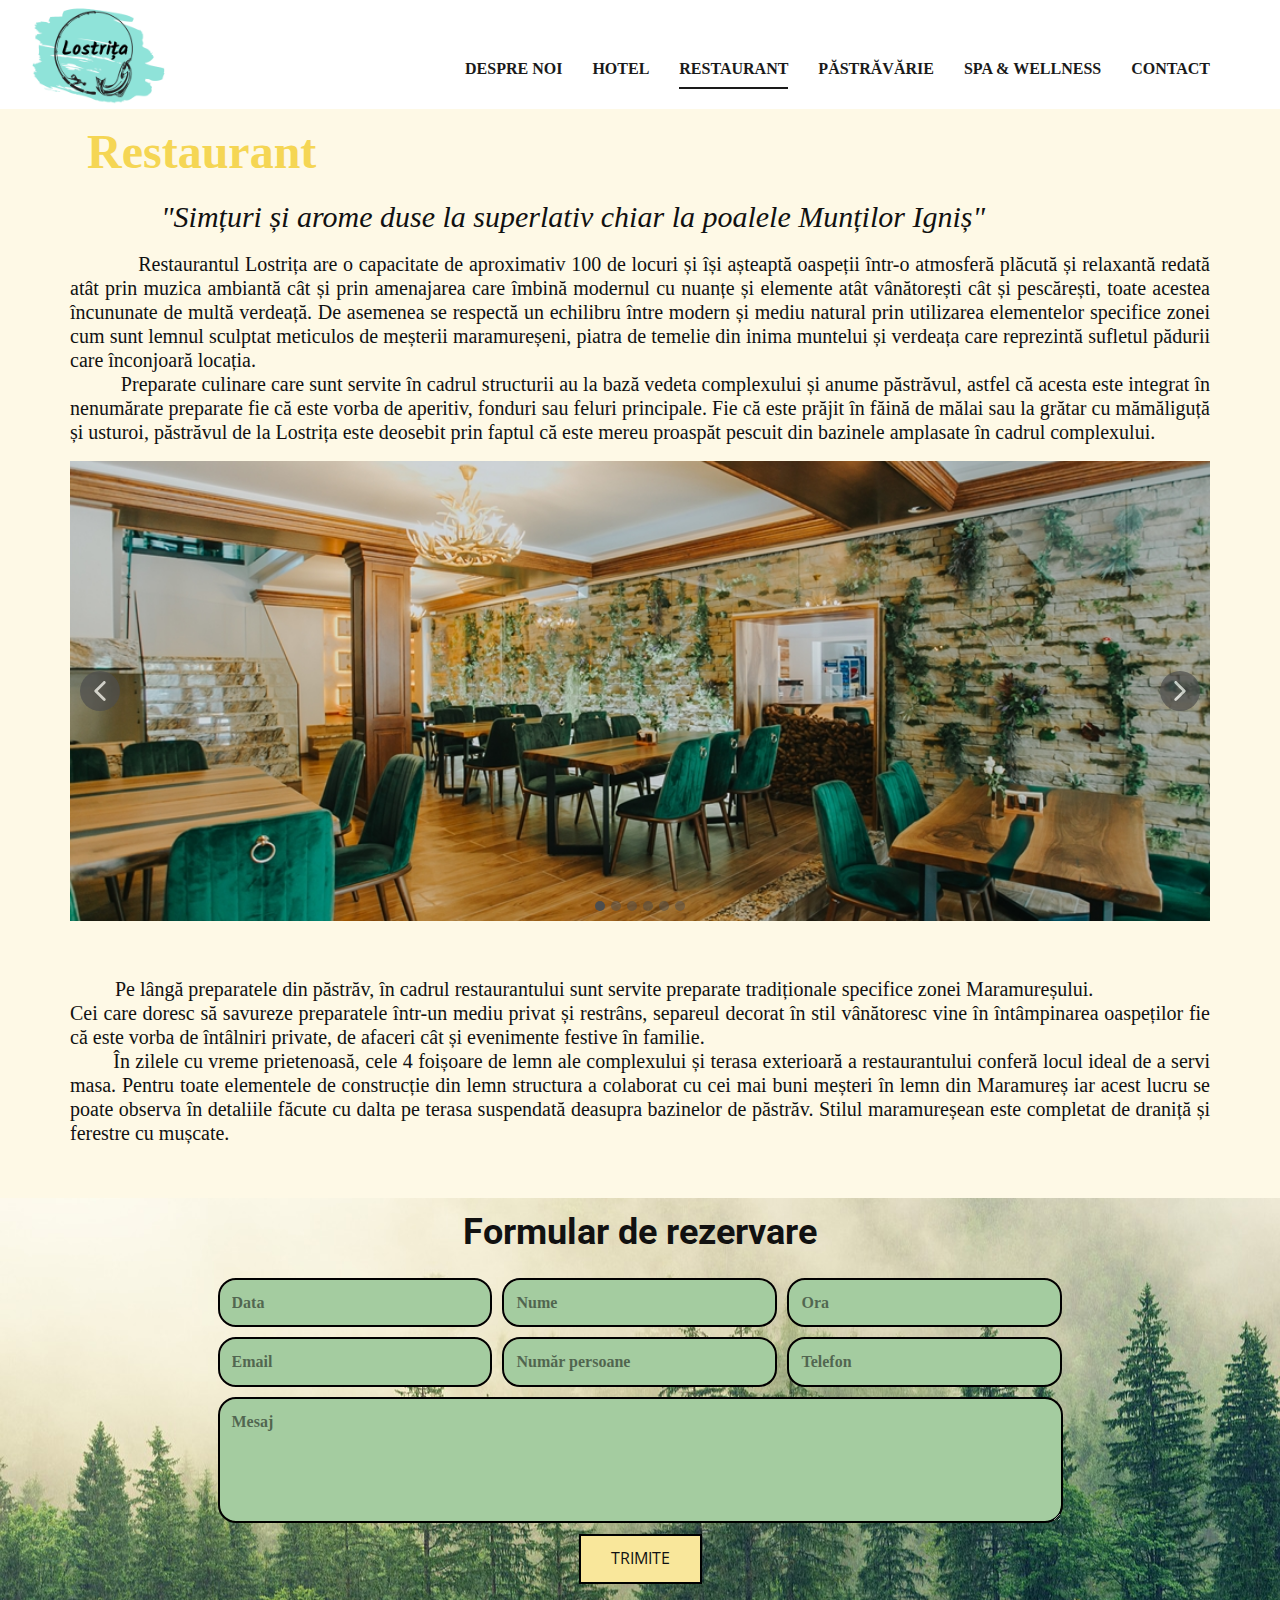
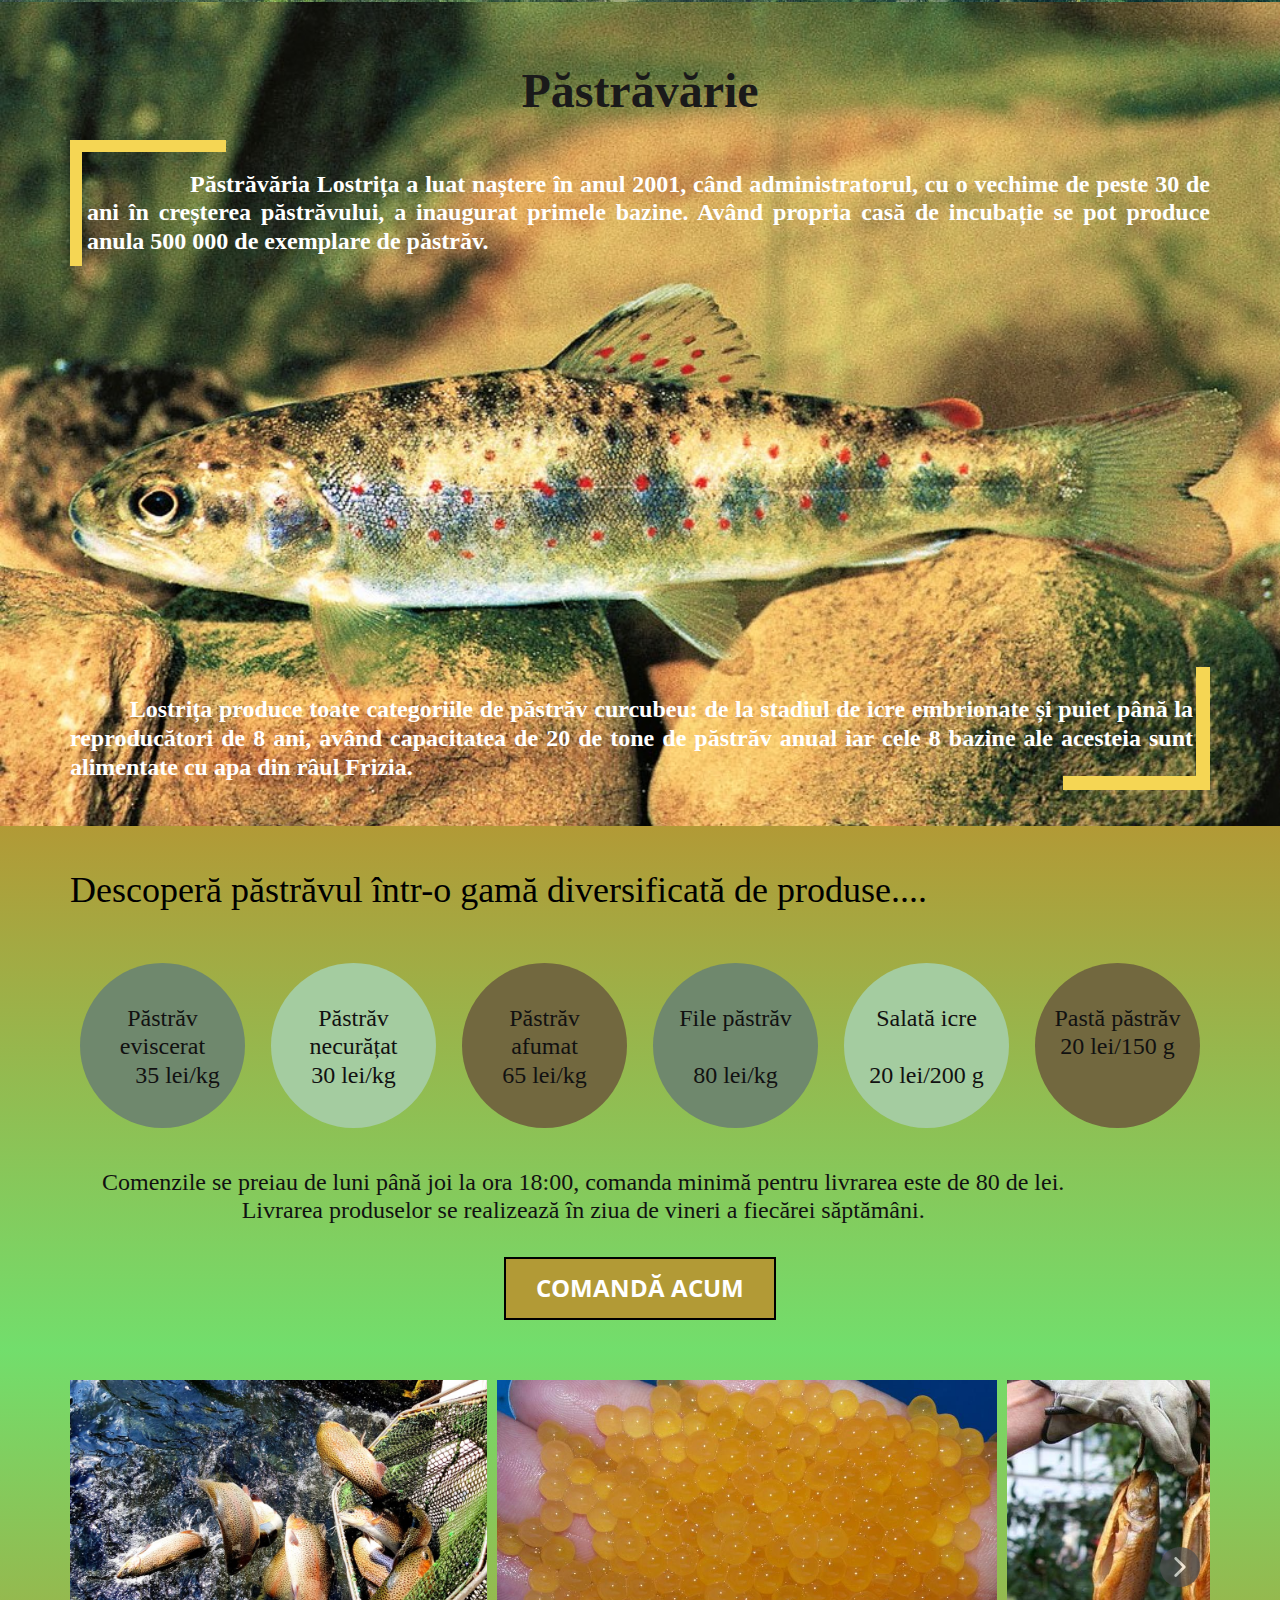
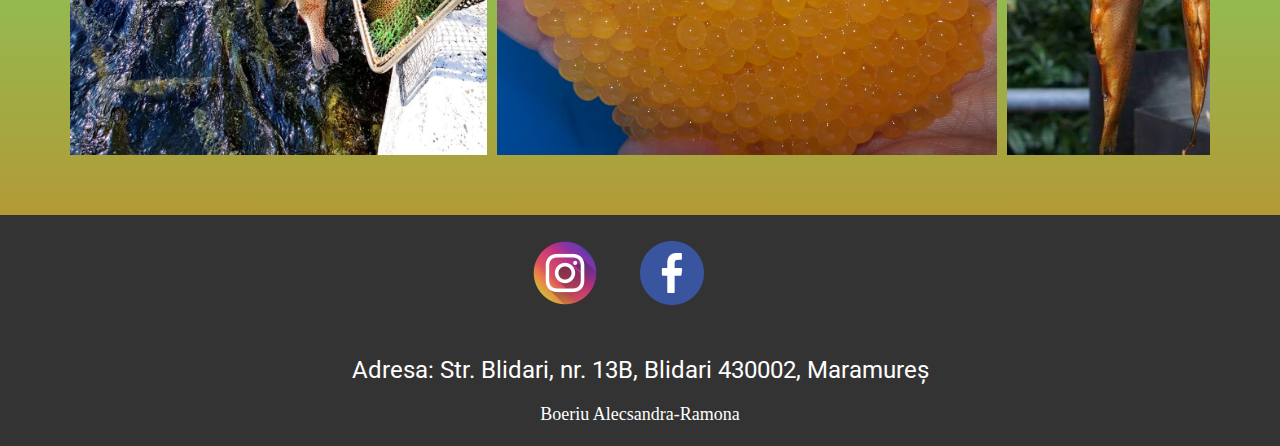
<file: Restaurant.html>
<!DOCTYPE html>
<html style="font-size: 16px;" lang="en"><head>
    <meta name="viewport" content="width=device-width, initial-scale=1.0">
    <meta charset="utf-8">
    <meta name="keywords" content="">
    <meta name="description" content="">
    <title>Restaurant</title>
    <link rel="stylesheet" href="nicepage.css" media="screen">
<link rel="stylesheet" href="Restaurant.css" media="screen">
    <script class="u-script" type="text/javascript" src="jquery.js" defer=""></script>
    <script class="u-script" type="text/javascript" src="nicepage.js" defer=""></script>
    <meta name="generator" content="Nicepage 5.0.7, nicepage.com">
    <meta name="referrer" content="origin">
    <link id="u-theme-google-font" rel="stylesheet" href="https://fonts.googleapis.com/css?family=Roboto:100,100i,300,300i,400,400i,500,500i,700,700i,900,900i|Open+Sans:300,300i,400,400i,500,500i,600,600i,700,700i,800,800i">
    
    
    
    
    
    
    <script type="application/ld+json">{
		"@context": "http://schema.org",
		"@type": "Organization",
		"name": "Complex Lostrița",
		"logo": "images/Lostria.png"
}</script>
    <meta name="theme-color" content="#478ac9">
    <meta property="og:title" content="Restaurant">
    <meta property="og:description" content="">
    <meta property="og:type" content="website">
  </head>
  <body class="u-body u-xl-mode" data-lang="en"><header class="u-clearfix u-header u-header" id="sec-451e"><div class="u-clearfix u-sheet u-sheet-1">
        <a href="Lostrița.html" class="u-image u-logo u-image-1" data-image-width="500" data-image-height="500" title="Lostrița">
          <img src="images/Lostria.png" class="u-logo-image u-logo-image-1" data-image-width="64">
        </a>
        <nav class="u-align-left u-menu u-menu-one-level u-nav-spacing-25 u-offcanvas u-menu-1" data-responsive-from="MD">
          <div class="menu-collapse" style="font-size: 1rem; letter-spacing: 0px; font-weight: 700; text-transform: uppercase;">
            <a class="u-button-style u-custom-active-border-color u-custom-border u-custom-border-color u-custom-borders u-custom-color u-custom-hover-border-color u-custom-left-right-menu-spacing u-custom-padding-bottom u-custom-text-active-color u-custom-text-color u-custom-text-hover-color u-custom-top-bottom-menu-spacing u-nav-link u-text-body-color" href="#" style="font-size: calc(1em + 8px);">
              <svg class="u-svg-link" preserveAspectRatio="xMidYMin slice" viewBox="0 0 302 302" style=""><use xmlns:xlink="http://www.w3.org/1999/xlink" xlink:href="#svg-7b92"></use></svg>
              <svg xmlns="http://www.w3.org/2000/svg" xmlns:xlink="http://www.w3.org/1999/xlink" version="1.1" id="svg-7b92" x="0px" y="0px" viewBox="0 0 302 302" style="enable-background:new 0 0 302 302;" xml:space="preserve" class="u-svg-content"><g><rect y="36" width="302" height="30"></rect><rect y="236" width="302" height="30"></rect><rect y="136" width="302" height="30"></rect>
</g><g></g><g></g><g></g><g></g><g></g><g></g><g></g><g></g><g></g><g></g><g></g><g></g><g></g><g></g><g></g></svg>
            </a>
          </div>
          <div class="u-custom-menu u-nav-container">
            <ul class="u-nav u-spacing-30 u-unstyled u-nav-1"><li class="u-nav-item"><a class="u-border-2 u-border-active-grey-90 u-border-hover-grey-50 u-border-no-left u-border-no-right u-border-no-top u-button-style u-nav-link u-text-active-grey-90 u-text-grey-90 u-text-hover-grey-90" href="Despre-noi.html" style="padding: 10px 0px;">Despre noi</a>
</li><li class="u-nav-item"><a class="u-border-2 u-border-active-grey-90 u-border-hover-grey-50 u-border-no-left u-border-no-right u-border-no-top u-button-style u-nav-link u-text-active-grey-90 u-text-grey-90 u-text-hover-grey-90" href="Hotel.html" style="padding: 10px 0px;">Hotel</a>
</li><li class="u-nav-item"><a class="u-border-2 u-border-active-grey-90 u-border-hover-grey-50 u-border-no-left u-border-no-right u-border-no-top u-button-style u-nav-link u-text-active-grey-90 u-text-grey-90 u-text-hover-grey-90" href="Restaurant.html" style="padding: 10px 0px;">Restaurant</a>
</li><li class="u-nav-item"><a class="u-border-2 u-border-active-grey-90 u-border-hover-grey-50 u-border-no-left u-border-no-right u-border-no-top u-button-style u-nav-link u-text-active-grey-90 u-text-grey-90 u-text-hover-grey-90" href="Restaurant.html#sec-6f3e" style="padding: 10px 0px;">Păstrăvărie</a>
</li><li class="u-nav-item"><a class="u-border-2 u-border-active-grey-90 u-border-hover-grey-50 u-border-no-left u-border-no-right u-border-no-top u-button-style u-nav-link u-text-active-grey-90 u-text-grey-90 u-text-hover-grey-90" href="Hotel.html#sec-3fe7" style="padding: 10px 0px;">Spa &amp; Wellness</a>
</li><li class="u-nav-item"><a class="u-border-2 u-border-active-grey-90 u-border-hover-grey-50 u-border-no-left u-border-no-right u-border-no-top u-button-style u-nav-link u-text-active-grey-90 u-text-grey-90 u-text-hover-grey-90" href="Contact.html" style="padding: 10px 0px;">Contact</a>
</li></ul>
          </div>
          <div class="u-custom-menu u-nav-container-collapse">
            <div class="u-align-center u-black u-container-style u-inner-container-layout u-opacity u-opacity-95 u-sidenav">
              <div class="u-inner-container-layout u-sidenav-overflow">
                <div class="u-menu-close"></div>
                <ul class="u-align-center u-nav u-popupmenu-items u-unstyled u-nav-2"><li class="u-nav-item"><a class="u-button-style u-nav-link" href="Despre-noi.html">Despre noi</a>
</li><li class="u-nav-item"><a class="u-button-style u-nav-link" href="Hotel.html">Hotel</a>
</li><li class="u-nav-item"><a class="u-button-style u-nav-link" href="Restaurant.html">Restaurant</a>
</li><li class="u-nav-item"><a class="u-button-style u-nav-link" href="Restaurant.html#sec-6f3e">Păstrăvărie</a>
</li><li class="u-nav-item"><a class="u-button-style u-nav-link" href="Hotel.html#sec-3fe7">Spa &amp; Wellness</a>
</li><li class="u-nav-item"><a class="u-button-style u-nav-link" href="Contact.html">Contact</a>
</li></ul>
              </div>
            </div>
            <div class="u-black u-menu-overlay u-opacity u-opacity-70"></div>
          </div>
        </nav>
      </div></header>
    <section class="u-clearfix u-palette-3-light-3 u-section-1" id="sec-472d">
      <div class="u-clearfix u-sheet u-sheet-1">
        <h2 class="u-custom-font u-font-georgia u-text u-text-default u-text-palette-3-light-1 u-text-1">Restaurant</h2>
        <h3 class="u-align-justify u-custom-font u-font-georgia u-text u-text-2">"Simțuri și arome duse la superlativ chiar la poalele Munților Igniș"</h3>
        <h5 class="u-align-justify u-custom-font u-font-georgia u-text u-text-3">&nbsp; &nbsp; &nbsp; &nbsp; &nbsp; &nbsp; Restaurantul Lostrița are o capacitate de aproximativ 100 de locuri și își așteaptă oaspeții într-o atmosferă plăcută și relaxantă redată atât prin muzica ambiantă cât și prin amenajarea care îmbină modernul cu nuanțe și elemente atât vânătorești cât și pescărești, toate acestea încununate de multă verdeață. De asemenea se respectă un echilibru între modern și mediu natural prin utilizarea elementelor specifice zonei cum sunt lemnul sculptat meticulos de meșterii maramureșeni, piatra de temelie din inima muntelui și verdeața care reprezintă sufletul pădurii care înconjoară locația.<br>&nbsp; &nbsp; &nbsp; &nbsp; &nbsp; Preparate culinare care sunt servite în cadrul structurii au la bază vedeta complexului și anume păstrăvul, astfel că acesta este integrat în nenumărate preparate fie că este vorba de aperitiv, fonduri sau feluri principale. Fie că este prăjit în făină de mălai sau la grătar cu mămăliguță și usturoi, păstrăvul de la Lostrița este deosebit prin faptul că este mereu proaspăt pescuit din bazinele amplasate în cadrul complexului.<br>
        </h5>
        <div class="u-carousel u-expanded-width u-gallery u-gallery-slider u-layout-carousel u-lightbox u-no-transition u-show-text-on-hover u-gallery-1" data-interval="5000" data-u-ride="carousel" id="carousel-4072">
          <ol class="u-absolute-hcenter u-carousel-indicators u-carousel-indicators-1">
            <li data-u-target="#carousel-4072" data-u-slide-to="0" class="u-active u-grey-70 u-shape-circle" style="width: 10px; height: 10px;"></li>
            <li data-u-target="#carousel-4072" data-u-slide-to="1" class="u-grey-70 u-shape-circle" style="width: 10px; height: 10px;"></li>
            <li data-u-target="#carousel-4072" data-u-slide-to="2" class="u-grey-70 u-shape-circle" style="width: 10px; height: 10px;"></li>
            <li data-u-target="#carousel-4072" data-u-slide-to="3" class="u-grey-70 u-shape-circle" style="width: 10px; height: 10px;"></li>
            <li data-u-target="#carousel-4072" data-u-slide-to="4" class="u-grey-70 u-shape-circle" style="width: 10px; height: 10px;"></li>
            <li data-u-target="#carousel-4072" data-u-slide-to="5" class="u-grey-70 u-shape-circle" style="width: 10px; height: 10px;"></li>
          </ol>
          <div class="u-carousel-inner u-gallery-inner" role="listbox">
            <div class="u-active u-carousel-item u-effect-fade u-gallery-item u-carousel-item-1">
              <div class="u-back-slide" data-image-width="1024" data-image-height="683">
                <img class="u-back-image u-expanded" src="images/restaurantinterior1.jpg">
              </div>
              <div class="u-align-center u-over-slide u-shading u-valign-bottom u-over-slide-1">
                <h3 class="u-gallery-heading">Sample Title</h3>
                <p class="u-gallery-text">Sample Text</p>
              </div>
            </div>
            <div class="u-carousel-item u-effect-fade u-gallery-item u-carousel-item-2">
              <div class="u-back-slide" data-image-width="1024" data-image-height="683">
                <img class="u-back-image u-expanded" src="images/terasarestaurant.jpg">
              </div>
              <div class="u-align-center u-over-slide u-shading u-valign-bottom u-over-slide-2">
                <h3 class="u-gallery-heading">Sample Title</h3>
                <p class="u-gallery-text">Sample Text</p>
              </div>
            </div>
            <div class="u-carousel-item u-effect-fade u-gallery-item u-carousel-item-3" data-image-width="1024" data-image-height="683">
              <div class="u-back-slide">
                <img class="u-back-image u-expanded" src="images/burger.jpg">
              </div>
              <div class="u-align-center u-over-slide u-shading u-valign-bottom u-over-slide-3">
                <h3 class="u-gallery-heading"></h3>
                <p class="u-gallery-text"></p>
              </div>
              <style data-mode="XL"></style>
              <style data-mode="LG"></style>
              <style data-mode="MD"></style>
              <style data-mode="SM"></style>
              <style data-mode="XS"></style>
            </div>
            <div class="u-carousel-item u-effect-fade u-gallery-item u-carousel-item-4" data-image-width="1024" data-image-height="683">
              <div class="u-back-slide" data-image-width="1080" data-image-height="1298">
                <img class="u-back-image u-expanded" src="images/curtecomplex.jpg">
              </div>
              <div class="u-align-center u-over-slide u-shading u-valign-bottom u-over-slide-4">
                <h3 class="u-gallery-heading"></h3>
                <p class="u-gallery-text"></p>
              </div>
              <style data-mode="XL"></style>
              <style data-mode="LG"></style>
              <style data-mode="MD"></style>
              <style data-mode="SM"></style>
              <style data-mode="XS"></style>
            </div>
            <div class="u-carousel-item u-effect-fade u-gallery-item u-carousel-item-5" data-image-width="1024" data-image-height="683">
              <div class="u-back-slide">
                <img class="u-back-image u-expanded" src="images/Ciorba-de-peste.jpg">
              </div>
              <div class="u-align-center u-over-slide u-shading u-valign-bottom u-over-slide-5">
                <h3 class="u-gallery-heading"></h3>
                <p class="u-gallery-text"></p>
              </div>
              <style data-mode="XL"></style>
              <style data-mode="LG"></style>
              <style data-mode="MD"></style>
              <style data-mode="SM"></style>
              <style data-mode="XS"></style>
            </div>
            <div class="u-carousel-item u-effect-fade u-gallery-item u-carousel-item-6" data-image-width="1024" data-image-height="683">
              <div class="u-back-slide">
                <img class="u-back-image u-expanded" src="images/pestelostrita.jpg">
              </div>
              <div class="u-align-center u-over-slide u-shading u-valign-bottom u-over-slide-6">
                <h3 class="u-gallery-heading"></h3>
                <p class="u-gallery-text"></p>
              </div>
              <style data-mode="XL"></style>
              <style data-mode="LG"></style>
              <style data-mode="MD"></style>
              <style data-mode="SM"></style>
              <style data-mode="XS"></style>
            </div>
          </div>
          <a class="u-absolute-vcenter u-carousel-control u-carousel-control-prev u-grey-70 u-icon-circle u-opacity u-opacity-70 u-spacing-10 u-text-white u-carousel-control-1" href="#carousel-4072" role="button" data-u-slide="prev">
            <span aria-hidden="true">
              <svg viewBox="0 0 451.847 451.847"><path d="M97.141,225.92c0-8.095,3.091-16.192,9.259-22.366L300.689,9.27c12.359-12.359,32.397-12.359,44.751,0
c12.354,12.354,12.354,32.388,0,44.748L173.525,225.92l171.903,171.909c12.354,12.354,12.354,32.391,0,44.744
c-12.354,12.365-32.386,12.365-44.745,0l-194.29-194.281C100.226,242.115,97.141,234.018,97.141,225.92z"></path></svg>
            </span>
            <span class="sr-only">
              <svg viewBox="0 0 451.847 451.847"><path d="M97.141,225.92c0-8.095,3.091-16.192,9.259-22.366L300.689,9.27c12.359-12.359,32.397-12.359,44.751,0
c12.354,12.354,12.354,32.388,0,44.748L173.525,225.92l171.903,171.909c12.354,12.354,12.354,32.391,0,44.744
c-12.354,12.365-32.386,12.365-44.745,0l-194.29-194.281C100.226,242.115,97.141,234.018,97.141,225.92z"></path></svg>
            </span>
          </a>
          <a class="u-absolute-vcenter u-carousel-control u-carousel-control-next u-grey-70 u-icon-circle u-opacity u-opacity-70 u-spacing-10 u-text-white u-carousel-control-2" href="#carousel-4072" role="button" data-u-slide="next">
            <span aria-hidden="true">
              <svg viewBox="0 0 451.846 451.847"><path d="M345.441,248.292L151.154,442.573c-12.359,12.365-32.397,12.365-44.75,0c-12.354-12.354-12.354-32.391,0-44.744
L278.318,225.92L106.409,54.017c-12.354-12.359-12.354-32.394,0-44.748c12.354-12.359,32.391-12.359,44.75,0l194.287,194.284
c6.177,6.18,9.262,14.271,9.262,22.366C354.708,234.018,351.617,242.115,345.441,248.292z"></path></svg>
            </span>
            <span class="sr-only">
              <svg viewBox="0 0 451.846 451.847"><path d="M345.441,248.292L151.154,442.573c-12.359,12.365-32.397,12.365-44.75,0c-12.354-12.354-12.354-32.391,0-44.744
L278.318,225.92L106.409,54.017c-12.354-12.359-12.354-32.394,0-44.748c12.354-12.359,32.391-12.359,44.75,0l194.287,194.284
c6.177,6.18,9.262,14.271,9.262,22.366C354.708,234.018,351.617,242.115,345.441,248.292z"></path></svg>
            </span>
          </a>
        </div>
        <h5 class="u-align-justify u-custom-font u-font-georgia u-text u-text-4">&nbsp; &nbsp; &nbsp; &nbsp; &nbsp;Pe lângă preparatele din păstrăv, în cadrul restaurantului sunt servite preparate tradiționale specifice zonei Maramureșului.<br>Cei care doresc să savureze preparatele într-un mediu privat și restrâns, separeul decorat în stil vânătoresc vine în întâmpinarea oaspeților fie că este vorba de întâlniri private, de afaceri cât și evenimente festive în familie.<br>&nbsp; &nbsp; &nbsp; &nbsp; În zilele cu vreme prietenoasă, cele 4 foișoare de lemn ale complexului și terasa exterioară a restaurantului conferă locul ideal de a servi masa. Pentru toate elementele de construcție din lemn structura a colaborat cu cei mai buni meșteri în lemn din Maramureș iar acest lucru se poate observa în detaliile făcute cu dalta pe terasa suspendată deasupra bazinelor de păstrăv. Stilul maramureșean este completat de draniță și ferestre cu mușcate.<br>
        </h5>
      </div>
    </section>
    <section class="u-align-center u-clearfix u-image u-section-2" id="sec-17df" data-image-width="1280" data-image-height="853">
      <div class="u-clearfix u-sheet u-sheet-1">
        <h2 class="u-text u-text-default u-text-1">Formular de rezervare</h2>
        <div class="u-form u-form-1">
          <form action="https://forms.nicepagesrv.com/Form/Process" class="u-clearfix u-form-spacing-10 u-form-vertical u-inner-form" style="padding: 10px" source="email" name="form">
            <div class="u-form-group u-form-partition-factor-3 u-label-none u-form-group-1">
              <label for="text-bb16" class="u-label">Input</label>
              <input type="text" placeholder="Data" id="text-bb16" name="data" class="u-border-2 u-border-black u-custom-color-5 u-custom-font u-font-georgia u-input u-input-rectangle u-radius-18 u-text-black u-input-1">
            </div>
            <div class="u-form-group u-form-name u-form-partition-factor-3 u-label-none">
              <label for="name-3b9a" class="u-label">Name</label>
              <input type="text" placeholder="Nume" id="name-3b9a" name="nume" class="u-border-2 u-border-black u-custom-color-5 u-custom-font u-font-georgia u-input u-input-rectangle u-radius-18 u-text-black u-input-2" required="">
            </div>
            <div class="u-form-group u-form-partition-factor-3 u-label-none u-form-group-3">
              <label for="text-5ad3" class="u-label">Input</label>
              <input type="text" placeholder="Ora" id="text-5ad3" name="ora" class="u-border-2 u-border-black u-custom-color-5 u-custom-font u-font-georgia u-input u-input-rectangle u-radius-18 u-text-black u-input-3">
            </div>
            <div class="u-form-email u-form-group u-form-partition-factor-3 u-label-none">
              <label for="email-3b9a" class="u-label">Email</label>
              <input type="email" placeholder="Email" id="email-3b9a" name="email" class="u-border-2 u-border-black u-custom-color-5 u-custom-font u-font-georgia u-input u-input-rectangle u-radius-18 u-text-black u-input-4" required="">
            </div>
            <div class="u-form-group u-form-partition-factor-3 u-label-none u-form-group-5">
              <label for="text-a1cb" class="u-label">Input</label>
              <input type="text" placeholder="Număr persoane" id="text-a1cb" name="număr persoane" class="u-border-2 u-border-black u-custom-color-5 u-custom-font u-font-georgia u-input u-input-rectangle u-radius-18 u-text-black u-input-5">
            </div>
            <div class="u-form-group u-form-partition-factor-3 u-label-none u-form-group-6">
              <label for="text-b18c" class="u-label">Input</label>
              <input type="text" placeholder="Telefon" id="text-b18c" name="telefon" class="u-border-2 u-border-black u-custom-color-5 u-custom-font u-font-georgia u-input u-input-rectangle u-radius-18 u-text-black u-input-6">
            </div>
            <div class="u-form-group u-form-message u-label-none">
              <label for="message-3b9a" class="u-label">Message</label>
              <textarea placeholder="Mesaj" rows="4" cols="50" id="message-3b9a" name="mesaj" class="u-border-2 u-border-black u-custom-color-5 u-custom-font u-font-georgia u-input u-input-rectangle u-radius-18 u-text-black u-input-7" required=""></textarea>
            </div>
            <div class="u-align-center u-form-group u-form-submit">
              <a href="#" class="u-border-2 u-border-black u-btn u-btn-submit u-button-style u-palette-3-light-2 u-btn-1">TRIMITE<br>
              </a>
              <input type="submit" value="submit" class="u-form-control-hidden">
            </div>
            <div class="u-form-send-message u-form-send-success"> Thank you! Your message has been sent. </div>
            <div class="u-form-send-error u-form-send-message"> Unable to send your message. Please fix errors then try again. </div>
            <input type="hidden" value="" name="recaptchaResponse">
            <input type="hidden" name="formServices" value="075a26726d95ca1e5bf3ddad8932dc63">
          </form>
        </div>
      </div>
    </section>
    <section class="u-clearfix u-image u-section-3" id="sec-6f3e" data-image-width="1009" data-image-height="685">
      <div class="u-clearfix u-sheet u-sheet-1">
        <h2 class="u-custom-font u-font-georgia u-text u-text-default u-text-grey-90 u-text-1">Păstrăvărie</h2>
        <div class="u-border-12 u-border-palette-3-light-1 u-shape u-shape-bottom u-shape-right u-shape-1"></div>
        <h5 class="u-align-justify u-custom-font u-font-georgia u-text u-text-body-alt-color u-text-2">&nbsp; &nbsp; &nbsp; &nbsp; &nbsp; &nbsp; &nbsp; &nbsp;Păstrăvăria Lostrița a luat naștere în anul 2001, când administratorul, cu o vechime de peste 30 de ani în creșterea păstrăvului, a inaugurat primele bazine. Având propria casă de incubație se pot produce anula 500 000 de exemplare de păstrăv.</h5>
        <div class="u-border-14 u-border-palette-3-light-1 u-shape u-shape-left u-shape-top u-shape-2"></div>
        <h5 class="u-align-justify u-custom-font u-font-georgia u-text u-text-body-alt-color u-text-3">&nbsp; &nbsp; &nbsp; &nbsp; &nbsp;Lostrița produce toate categoriile de păstrăv curcubeu: de la stadiul de icre embrionate și puiet până la reproducători de 8 ani, având capacitatea de 20 de tone de păstrăv anual iar cele 8 bazine ale acesteia sunt alimentate cu apa din râul Frizia.</h5>
      </div>
    </section>
    <section class="u-clearfix u-gradient u-section-4" id="sec-bac2">
      <div class="u-clearfix u-sheet u-sheet-1">
        <h3 class="u-custom-font u-font-georgia u-text u-text-black u-text-default u-text-1">Descoperă păstrăvul într-o gamă diversificată de produse....</h3>
        <div class="u-expanded-width u-list u-list-1">
          <div class="u-repeater u-repeater-1">
            <div class="u-align-center u-container-style u-list-item u-repeater-item">
              <div class="u-container-layout u-similar-container u-container-layout-1">
                <div class="u-custom-color-3 u-custom-item u-expanded-width u-preserve-proportions u-shape u-shape-circle u-shape-1">
                  <div class="u-preserve-proportions-child" style="padding-top: 100%;"></div>
                </div>
                <h6 class="u-custom-font u-font-georgia u-text u-text-2">Păstrăv eviscerat<br>&nbsp; &nbsp; &nbsp;35 lei/kg
                </h6>
              </div>
            </div>
            <div class="u-align-center u-container-style u-list-item u-repeater-item">
              <div class="u-container-layout u-similar-container u-container-layout-2">
                <div class="u-custom-color-5 u-custom-item u-expanded-width u-preserve-proportions u-shape u-shape-circle u-shape-2">
                  <div class="u-preserve-proportions-child" style="padding-top: 100%;"></div>
                </div>
                <h6 class="u-custom-font u-font-georgia u-text u-text-3">Păstrăv necurățat<br>30 lei/kg
                </h6>
              </div>
            </div>
            <div class="u-align-center u-container-style u-list-item u-repeater-item">
              <div class="u-container-layout u-similar-container u-container-layout-3">
                <div class="u-custom-item u-expanded-width u-palette-3-dark-2 u-preserve-proportions u-shape u-shape-circle u-shape-3">
                  <div class="u-preserve-proportions-child" style="padding-top: 100%;"></div>
                </div>
                <h6 class="u-custom-font u-font-georgia u-text u-text-4">Păstrăv afumat<br>65 lei/kg
                </h6>
              </div>
            </div>
            <div class="u-align-center u-container-style u-list-item u-repeater-item">
              <div class="u-container-layout u-similar-container u-container-layout-4">
                <div class="u-custom-color-3 u-custom-item u-expanded-width u-preserve-proportions u-shape u-shape-circle u-shape-4">
                  <div class="u-preserve-proportions-child" style="padding-top: 100%;"></div>
                </div>
                <h6 class="u-custom-font u-font-georgia u-text u-text-5">File păstrăv<br>
                  <br>80 lei/kg
                </h6>
              </div>
            </div>
            <div class="u-align-center u-container-style u-list-item u-repeater-item">
              <div class="u-container-layout u-similar-container u-container-layout-5">
                <div class="u-custom-color-5 u-custom-item u-expanded-width u-preserve-proportions u-shape u-shape-circle u-shape-5">
                  <div class="u-preserve-proportions-child" style="padding-top: 100%;"></div>
                </div>
                <h6 class="u-custom-font u-font-georgia u-text u-text-6">Salată icre<br>
                  <br>20 lei/200 g
                </h6>
              </div>
            </div>
            <div class="u-align-center u-container-style u-list-item u-repeater-item">
              <div class="u-container-layout u-similar-container u-container-layout-6">
                <div class="u-custom-item u-expanded-width u-palette-3-dark-2 u-preserve-proportions u-shape u-shape-circle u-shape-6">
                  <div class="u-preserve-proportions-child" style="padding-top: 100%;"></div>
                </div>
                <h6 class="u-custom-font u-font-georgia u-text u-text-7">Pastă păstrăv<br>20 lei/150 g
                </h6>
              </div>
            </div>
          </div>
        </div>
        <h4 class="u-align-center u-custom-font u-font-georgia u-text u-text-default u-text-8">Comenzile se preiau de luni până joi la ora 18:00, comanda minimă pentru livrarea este de 80 de lei.<br>Livrarea produselor se realizează în ziua de vineri a fiecărei săptămâni.
        </h4>
        <a href="Contact.html#sec-da1b" class="u-border-2 u-border-black u-btn u-button-style u-hover-black u-palette-3-dark-1 u-text-hover-white u-btn-1">COMANDĂ ACUM</a>
      </div>
    </section>
    <section class="u-clearfix u-gradient u-section-5" id="sec-34f2">
      <div class="u-clearfix u-sheet u-sheet-1">
        <div class="u-expanded-width u-gallery u-layout-horizontal u-lightbox u-no-transition u-show-text-on-hover u-gallery-1">
          <div class="u-gallery-inner"><div class="u-effect-fade u-gallery-item u-gallery-item-1"><div class="u-back-slide" data-image-width="1024" data-image-height="921"><img class="u-back-image" src="images/pstrv.jpg">
</div><div class="u-over-slide u-shading u-over-slide-1"><h3 class="u-gallery-heading"></h3><p class="u-gallery-text"></p>
</div>
</div><div class="u-effect-fade u-gallery-item u-gallery-item-2"><div class="u-back-slide" data-image-width="960" data-image-height="720"><img class="u-back-image" src="images/icrepstrv.jpg">
</div><div class="u-over-slide u-shading u-over-slide-2"><h3 class="u-gallery-heading"></h3><p class="u-gallery-text"></p>
</div>
</div><div class="u-effect-fade u-gallery-item u-gallery-item-3"><div class="u-back-slide" data-image-width="849" data-image-height="566"><img class="u-back-image" src="images/pstrvafumat.jpg">
</div><div class="u-over-slide u-shading u-over-slide-3"><h3 class="u-gallery-heading"></h3><p class="u-gallery-text"></p>
</div>
</div><div class="u-effect-fade u-gallery-item u-gallery-item-4"><div class="u-back-slide" data-image-width="1800" data-image-height="1196"><img class="u-back-image" src="images/pstrvnbazin.jpg">
</div><div class="u-over-slide u-shading u-over-slide-4"><h3 class="u-gallery-heading"></h3><p class="u-gallery-text"></p>
</div>
</div><div class="u-effect-fade u-gallery-item u-gallery-item-5"><div class="u-back-slide" data-image-width="300" data-image-height="300"><img class="u-back-image" src="images/salaticre.jpeg">
</div><div class="u-over-slide u-shading u-over-slide-5"><h3 class="u-gallery-heading"></h3><p class="u-gallery-text"></p>
</div>
</div></div>
          <a class="u-absolute-vcenter u-gallery-nav u-gallery-nav-prev u-grey-70 u-icon-circle u-opacity u-opacity-70 u-spacing-10 u-text-white u-gallery-nav-1" href="#" role="button">
            <span aria-hidden="true">
              <svg viewBox="0 0 451.847 451.847"><path d="M97.141,225.92c0-8.095,3.091-16.192,9.259-22.366L300.689,9.27c12.359-12.359,32.397-12.359,44.751,0
c12.354,12.354,12.354,32.388,0,44.748L173.525,225.92l171.903,171.909c12.354,12.354,12.354,32.391,0,44.744
c-12.354,12.365-32.386,12.365-44.745,0l-194.29-194.281C100.226,242.115,97.141,234.018,97.141,225.92z"></path></svg>
            </span>
            <span class="sr-only">
              <svg viewBox="0 0 451.847 451.847"><path d="M97.141,225.92c0-8.095,3.091-16.192,9.259-22.366L300.689,9.27c12.359-12.359,32.397-12.359,44.751,0
c12.354,12.354,12.354,32.388,0,44.748L173.525,225.92l171.903,171.909c12.354,12.354,12.354,32.391,0,44.744
c-12.354,12.365-32.386,12.365-44.745,0l-194.29-194.281C100.226,242.115,97.141,234.018,97.141,225.92z"></path></svg>
            </span>
          </a>
          <a class="u-absolute-vcenter u-gallery-nav u-gallery-nav-next u-grey-70 u-icon-circle u-opacity u-opacity-70 u-spacing-10 u-text-white u-gallery-nav-2" href="#" role="button">
            <span aria-hidden="true">
              <svg viewBox="0 0 451.846 451.847"><path d="M345.441,248.292L151.154,442.573c-12.359,12.365-32.397,12.365-44.75,0c-12.354-12.354-12.354-32.391,0-44.744
L278.318,225.92L106.409,54.017c-12.354-12.359-12.354-32.394,0-44.748c12.354-12.359,32.391-12.359,44.75,0l194.287,194.284
c6.177,6.18,9.262,14.271,9.262,22.366C354.708,234.018,351.617,242.115,345.441,248.292z"></path></svg>
            </span>
            <span class="sr-only">
              <svg viewBox="0 0 451.846 451.847"><path d="M345.441,248.292L151.154,442.573c-12.359,12.365-32.397,12.365-44.75,0c-12.354-12.354-12.354-32.391,0-44.744
L278.318,225.92L106.409,54.017c-12.354-12.359-12.354-32.394,0-44.748c12.354-12.359,32.391-12.359,44.75,0l194.287,194.284
c6.177,6.18,9.262,14.271,9.262,22.366C354.708,234.018,351.617,242.115,345.441,248.292z"></path></svg>
            </span>
          </a>
        </div>
      </div>
    </section>
    
    
    <footer class="u-align-center u-clearfix u-footer u-grey-80 u-footer" id="sec-c2b2"><div class="u-clearfix u-sheet u-sheet-1"><span class="u-file-icon u-icon u-icon-1"><img src="images/3670125.png" alt=""></span><span class="u-file-icon u-icon u-icon-2"><img src="images/3670032.png" alt=""></span>
        <h5 class="u-text u-text-1">Adres​​a: Str. Blidari, nr. 13B, Blidari 430002, Maramureș</h5>
        <h6 class="u-custom-font u-font-georgia u-text u-text-2">Boeriu Alecsandra-Ramona</h6>
      </div></footer>
    
  
</body></html>
</file>
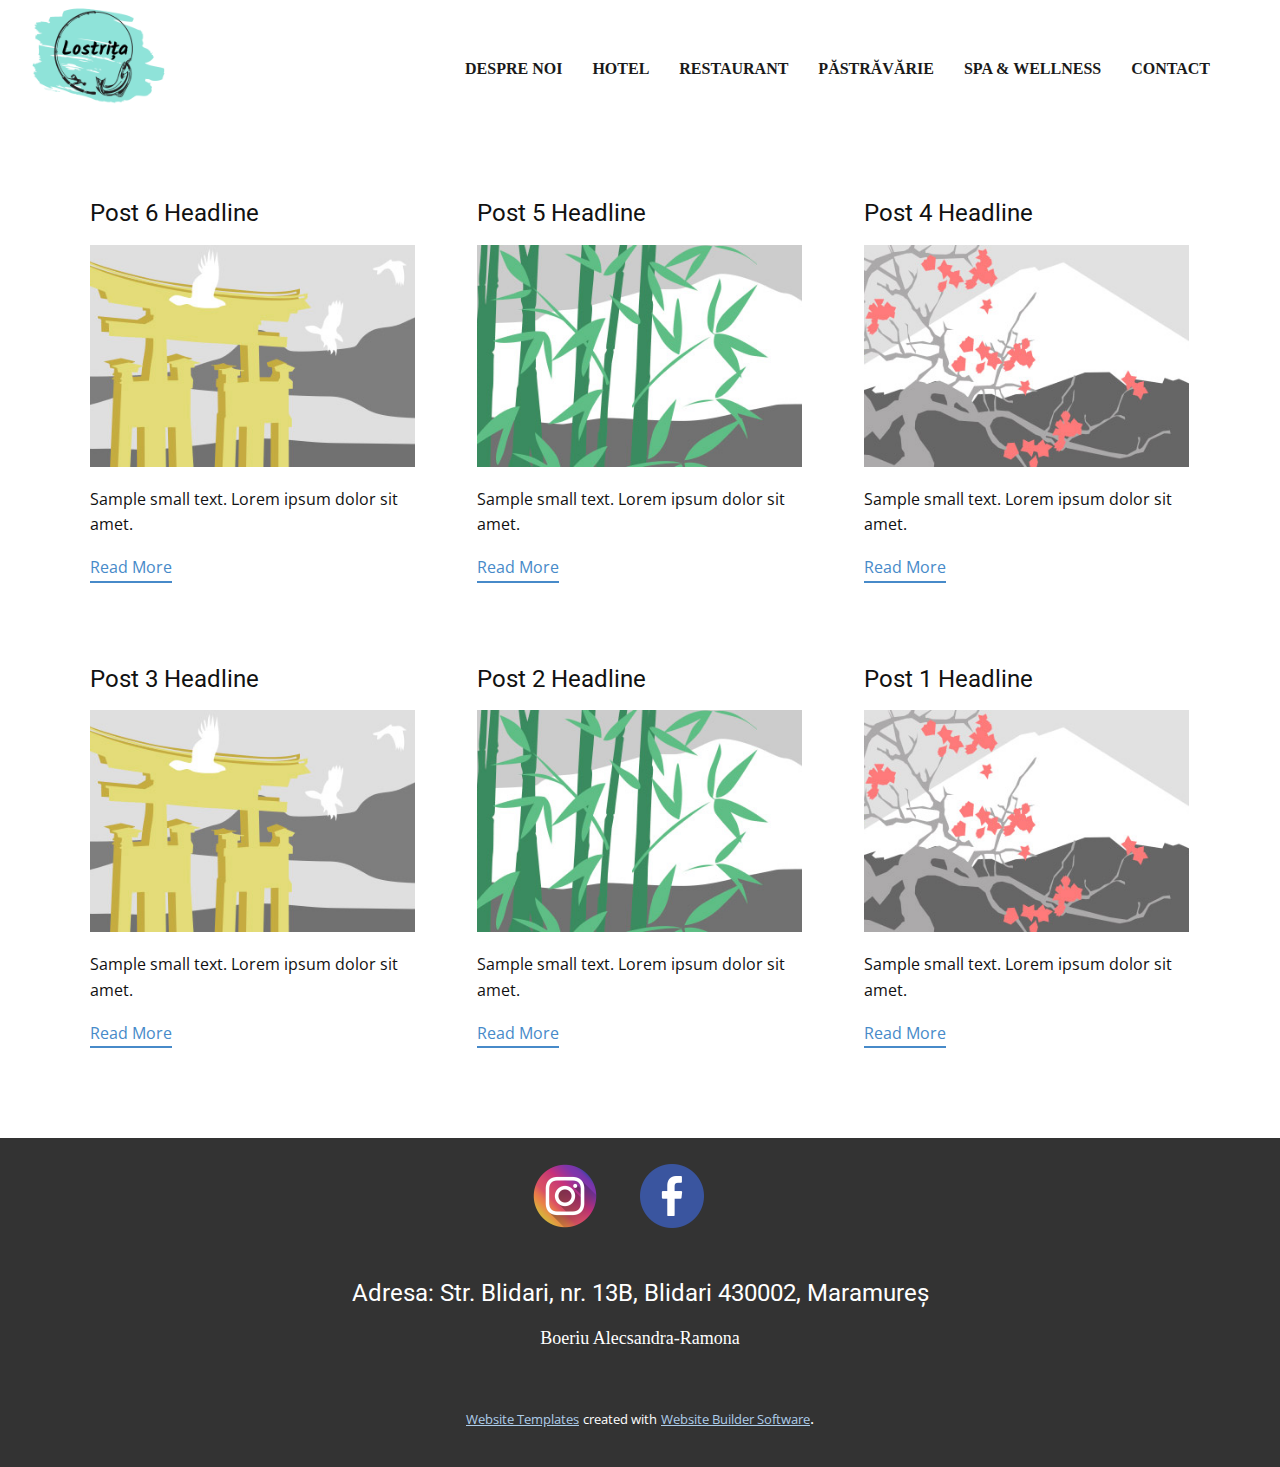
<file: blog/blog.html>
<!DOCTYPE html>
<html style="font-size: 16px;" lang="en"><head>
    <meta name="viewport" content="width=device-width, initial-scale=1.0">
    <meta charset="utf-8">
    <meta name="keywords" content="">
    <meta name="description" content="">
    <title>Blog Template</title>
    <link rel="stylesheet" href="../nicepage.css" media="screen">
<link rel="stylesheet" href="../Blog-Template.css" media="screen">
    <script class="u-script" type="text/javascript" src="../jquery.js" defer=""></script>
    <script class="u-script" type="text/javascript" src="../nicepage.js" defer=""></script>
    <meta name="generator" content="Nicepage 5.0.7, nicepage.com">
    <link id="u-theme-google-font" rel="stylesheet" href="https://fonts.googleapis.com/css?family=Roboto:100,100i,300,300i,400,400i,500,500i,700,700i,900,900i|Open+Sans:300,300i,400,400i,500,500i,600,600i,700,700i,800,800i">
    
    
    <script type="application/ld+json">{
		"@context": "http://schema.org",
		"@type": "Organization",
		"name": "Complex Lostrița",
		"logo": "images/Lostria.png"
}</script>
    <meta name="theme-color" content="#478ac9">
  </head>
  <body class="u-body u-xl-mode" data-lang="en"><header class="u-clearfix u-header u-header" id="sec-451e"><div class="u-clearfix u-sheet u-sheet-1">
        <a href="../Lostrița.html" class="u-image u-logo u-image-1" data-image-width="500" data-image-height="500" title="Lostrița">
          <img src="../images/Lostria.png" class="u-logo-image u-logo-image-1" data-image-width="64">
        </a>
        <nav class="u-align-left u-menu u-menu-one-level u-nav-spacing-25 u-offcanvas u-menu-1" data-responsive-from="MD">
          <div class="menu-collapse" style="font-size: 1rem; letter-spacing: 0px; font-weight: 700; text-transform: uppercase;">
            <a class="u-button-style u-custom-active-border-color u-custom-border u-custom-border-color u-custom-borders u-custom-color u-custom-hover-border-color u-custom-left-right-menu-spacing u-custom-padding-bottom u-custom-text-active-color u-custom-text-color u-custom-text-hover-color u-custom-top-bottom-menu-spacing u-nav-link u-text-body-color" href="#" style="font-size: calc(1em + 8px);">
              <svg class="u-svg-link" preserveAspectRatio="xMidYMin slice" viewBox="0 0 302 302" style=""><use xmlns:xlink="http://www.w3.org/1999/xlink" xlink:href="#svg-7b92"></use></svg>
              <svg xmlns="http://www.w3.org/2000/svg" xmlns:xlink="http://www.w3.org/1999/xlink" version="1.1" id="svg-7b92" x="0px" y="0px" viewBox="0 0 302 302" style="enable-background:new 0 0 302 302;" xml:space="preserve" class="u-svg-content"><g><rect y="36" width="302" height="30"></rect><rect y="236" width="302" height="30"></rect><rect y="136" width="302" height="30"></rect>
</g><g></g><g></g><g></g><g></g><g></g><g></g><g></g><g></g><g></g><g></g><g></g><g></g><g></g><g></g><g></g></svg>
            </a>
          </div>
          <div class="u-custom-menu u-nav-container">
            <ul class="u-nav u-spacing-30 u-unstyled u-nav-1"><li class="u-nav-item"><a class="u-border-2 u-border-active-grey-90 u-border-hover-grey-50 u-border-no-left u-border-no-right u-border-no-top u-button-style u-nav-link u-text-active-grey-90 u-text-grey-90 u-text-hover-grey-90" href="../Despre-noi.html" style="padding: 10px 0px;">Despre noi</a>
</li><li class="u-nav-item"><a class="u-border-2 u-border-active-grey-90 u-border-hover-grey-50 u-border-no-left u-border-no-right u-border-no-top u-button-style u-nav-link u-text-active-grey-90 u-text-grey-90 u-text-hover-grey-90" href="../Hotel.html" style="padding: 10px 0px;">Hotel</a>
</li><li class="u-nav-item"><a class="u-border-2 u-border-active-grey-90 u-border-hover-grey-50 u-border-no-left u-border-no-right u-border-no-top u-button-style u-nav-link u-text-active-grey-90 u-text-grey-90 u-text-hover-grey-90" href="../Restaurant.html" style="padding: 10px 0px;">Restaurant</a>
</li><li class="u-nav-item"><a class="u-border-2 u-border-active-grey-90 u-border-hover-grey-50 u-border-no-left u-border-no-right u-border-no-top u-button-style u-nav-link u-text-active-grey-90 u-text-grey-90 u-text-hover-grey-90" href="../Restaurant.html#sec-6f3e" style="padding: 10px 0px;">Păstrăvărie</a>
</li><li class="u-nav-item"><a class="u-border-2 u-border-active-grey-90 u-border-hover-grey-50 u-border-no-left u-border-no-right u-border-no-top u-button-style u-nav-link u-text-active-grey-90 u-text-grey-90 u-text-hover-grey-90" href="../Hotel.html#sec-3fe7" style="padding: 10px 0px;">Spa &amp; Wellness</a>
</li><li class="u-nav-item"><a class="u-border-2 u-border-active-grey-90 u-border-hover-grey-50 u-border-no-left u-border-no-right u-border-no-top u-button-style u-nav-link u-text-active-grey-90 u-text-grey-90 u-text-hover-grey-90" href="../Contact.html" style="padding: 10px 0px;">Contact</a>
</li></ul>
          </div>
          <div class="u-custom-menu u-nav-container-collapse">
            <div class="u-align-center u-black u-container-style u-inner-container-layout u-opacity u-opacity-95 u-sidenav">
              <div class="u-inner-container-layout u-sidenav-overflow">
                <div class="u-menu-close"></div>
                <ul class="u-align-center u-nav u-popupmenu-items u-unstyled u-nav-2"><li class="u-nav-item"><a class="u-button-style u-nav-link" href="../Despre-noi.html">Despre noi</a>
</li><li class="u-nav-item"><a class="u-button-style u-nav-link" href="../Hotel.html">Hotel</a>
</li><li class="u-nav-item"><a class="u-button-style u-nav-link" href="../Restaurant.html">Restaurant</a>
</li><li class="u-nav-item"><a class="u-button-style u-nav-link" href="../Restaurant.html#sec-6f3e">Păstrăvărie</a>
</li><li class="u-nav-item"><a class="u-button-style u-nav-link" href="../Hotel.html#sec-3fe7">Spa &amp; Wellness</a>
</li><li class="u-nav-item"><a class="u-button-style u-nav-link" href="../Contact.html">Contact</a>
</li></ul>
              </div>
            </div>
            <div class="u-black u-menu-overlay u-opacity u-opacity-70"></div>
          </div>
        </nav>
      </div></header>
    <section class="u-clearfix u-section-1" id="sec-17df">
      <div class="u-clearfix u-sheet u-valign-middle u-sheet-1"><!--blog--><!--blog_options_json--><!--{"type":"Recent","source":"","tags":"","count":""}--><!--/blog_options_json-->
        <div class="u-blog u-expanded-width u-repeater u-repeater-1"><!--blog_post-->
          <div class="u-blog-post u-container-style u-repeater-item u-white u-repeater-item-1">
            <div class="u-container-layout u-similar-container u-valign-top u-container-layout-1"><!--blog_post_header-->
              <h4 class="u-blog-control u-text u-text-1">
                <a class="u-post-header-link" href="../blog/post-5.html">Post 6 Headline</a>
              </h4><!--/blog_post_header--><!--blog_post_image-->
              <a class="u-post-header-link" href="../blog/post-5.html"><img alt="" class="u-blog-control u-expanded-width u-image u-image-default u-image-1" src="../images/8ad73f3c.jpeg"></a><!--/blog_post_image--><!--blog_post_content-->
              <div class="u-blog-control u-post-content u-text u-text-2 fr-view">Sample small text. Lorem ipsum dolor sit amet.</div><!--/blog_post_content--><!--blog_post_readmore-->
              <a href="../blog/post-5.html" class="u-blog-control u-border-2 u-border-palette-1-base u-btn u-btn-rectangle u-button-style u-none u-btn-1"><!--blog_post_readmore_content--><!--options_json--><!--{"content":"","defaultValue":"Read More"}--><!--/options_json-->Read More<!--/blog_post_readmore_content--></a><!--/blog_post_readmore-->
            </div>
          </div><div class="u-blog-post u-container-style u-repeater-item u-video-cover u-white">
            <div class="u-container-layout u-similar-container u-valign-top u-container-layout-2"><!--blog_post_header-->
              <h4 class="u-blog-control u-text u-text-3">
                <a class="u-post-header-link" href="../blog/post-4.html">Post 5 Headline</a>
              </h4><!--/blog_post_header--><!--blog_post_image-->
              <a class="u-post-header-link" href="../blog/post-4.html"><img alt="" class="u-blog-control u-expanded-width u-image u-image-default u-image-2" src="../images/68f64b9d.jpeg"></a><!--/blog_post_image--><!--blog_post_content-->
              <div class="u-blog-control u-post-content u-text u-text-4 fr-view">Sample small text. Lorem ipsum dolor sit amet.</div><!--/blog_post_content--><!--blog_post_readmore-->
              <a href="../blog/post-4.html" class="u-blog-control u-border-2 u-border-palette-1-base u-btn u-btn-rectangle u-button-style u-none u-btn-2"><!--blog_post_readmore_content--><!--options_json--><!--{"content":"","defaultValue":"Read More"}--><!--/options_json-->Read More<!--/blog_post_readmore_content--></a><!--/blog_post_readmore-->
            </div>
          </div><div class="u-blog-post u-container-style u-repeater-item u-video-cover u-white">
            <div class="u-container-layout u-similar-container u-valign-top u-container-layout-3"><!--blog_post_header-->
              <h4 class="u-blog-control u-text u-text-5">
                <a class="u-post-header-link" href="../blog/post-3.html">Post 4 Headline</a>
              </h4><!--/blog_post_header--><!--blog_post_image-->
              <a class="u-post-header-link" href="../blog/post-3.html"><img alt="" class="u-blog-control u-expanded-width u-image u-image-default u-image-3" src="../images/0fd3416c.jpeg"></a><!--/blog_post_image--><!--blog_post_content-->
              <div class="u-blog-control u-post-content u-text u-text-6 fr-view">Sample small text. Lorem ipsum dolor sit amet.</div><!--/blog_post_content--><!--blog_post_readmore-->
              <a href="../blog/post-3.html" class="u-blog-control u-border-2 u-border-palette-1-base u-btn u-btn-rectangle u-button-style u-none u-btn-3"><!--blog_post_readmore_content--><!--options_json--><!--{"content":"","defaultValue":"Read More"}--><!--/options_json-->Read More<!--/blog_post_readmore_content--></a><!--/blog_post_readmore-->
            </div>
          </div><div class="u-blog-post u-container-style u-repeater-item u-white u-repeater-item-1">
            <div class="u-container-layout u-similar-container u-valign-top u-container-layout-1"><!--blog_post_header-->
              <h4 class="u-blog-control u-text u-text-1">
                <a class="u-post-header-link" href="../blog/post-2.html">Post 3 Headline</a>
              </h4><!--/blog_post_header--><!--blog_post_image-->
              <a class="u-post-header-link" href="../blog/post-2.html"><img alt="" class="u-blog-control u-expanded-width u-image u-image-default u-image-1" src="../images/8ad73f3c.jpeg"></a><!--/blog_post_image--><!--blog_post_content-->
              <div class="u-blog-control u-post-content u-text u-text-2 fr-view">Sample small text. Lorem ipsum dolor sit amet.</div><!--/blog_post_content--><!--blog_post_readmore-->
              <a href="../blog/post-2.html" class="u-blog-control u-border-2 u-border-palette-1-base u-btn u-btn-rectangle u-button-style u-none u-btn-1"><!--blog_post_readmore_content--><!--options_json--><!--{"content":"","defaultValue":"Read More"}--><!--/options_json-->Read More<!--/blog_post_readmore_content--></a><!--/blog_post_readmore-->
            </div>
          </div><div class="u-blog-post u-container-style u-repeater-item u-video-cover u-white">
            <div class="u-container-layout u-similar-container u-valign-top u-container-layout-2"><!--blog_post_header-->
              <h4 class="u-blog-control u-text u-text-3">
                <a class="u-post-header-link" href="../blog/post-1.html">Post 2 Headline</a>
              </h4><!--/blog_post_header--><!--blog_post_image-->
              <a class="u-post-header-link" href="../blog/post-1.html"><img alt="" class="u-blog-control u-expanded-width u-image u-image-default u-image-2" src="../images/68f64b9d.jpeg"></a><!--/blog_post_image--><!--blog_post_content-->
              <div class="u-blog-control u-post-content u-text u-text-4 fr-view">Sample small text. Lorem ipsum dolor sit amet.</div><!--/blog_post_content--><!--blog_post_readmore-->
              <a href="../blog/post-1.html" class="u-blog-control u-border-2 u-border-palette-1-base u-btn u-btn-rectangle u-button-style u-none u-btn-2"><!--blog_post_readmore_content--><!--options_json--><!--{"content":"","defaultValue":"Read More"}--><!--/options_json-->Read More<!--/blog_post_readmore_content--></a><!--/blog_post_readmore-->
            </div>
          </div><div class="u-blog-post u-container-style u-repeater-item u-video-cover u-white">
            <div class="u-container-layout u-similar-container u-valign-top u-container-layout-3"><!--blog_post_header-->
              <h4 class="u-blog-control u-text u-text-5">
                <a class="u-post-header-link" href="../blog/post.html">Post 1 Headline</a>
              </h4><!--/blog_post_header--><!--blog_post_image-->
              <a class="u-post-header-link" href="../blog/post.html"><img alt="" class="u-blog-control u-expanded-width u-image u-image-default u-image-3" src="../images/0fd3416c.jpeg"></a><!--/blog_post_image--><!--blog_post_content-->
              <div class="u-blog-control u-post-content u-text u-text-6 fr-view">Sample small text. Lorem ipsum dolor sit amet.</div><!--/blog_post_content--><!--blog_post_readmore-->
              <a href="../blog/post.html" class="u-blog-control u-border-2 u-border-palette-1-base u-btn u-btn-rectangle u-button-style u-none u-btn-3"><!--blog_post_readmore_content--><!--options_json--><!--{"content":"","defaultValue":"Read More"}--><!--/options_json-->Read More<!--/blog_post_readmore_content--></a><!--/blog_post_readmore-->
            </div>
          </div><!--/blog_post--><!--blog_post-->
          <!--/blog_post--><!--blog_post-->
          <!--/blog_post-->
        </div><!--/blog-->
      </div>
    </section>
    
    
    <footer class="u-align-center u-clearfix u-footer u-grey-80 u-footer" id="sec-c2b2"><div class="u-clearfix u-sheet u-sheet-1"><span class="u-file-icon u-icon u-icon-1"><img src="../images/3670125.png" alt=""></span><span class="u-file-icon u-icon u-icon-2"><img src="../images/3670032.png" alt=""></span>
        <h5 class="u-text u-text-1">Adres​​a: Str. Blidari, nr. 13B, Blidari 430002, Maramureș</h5>
        <h6 class="u-custom-font u-font-georgia u-text u-text-2">Boeriu Alecsandra-Ramona</h6>
      </div></footer>
    <section class="u-backlink u-clearfix u-grey-80">
      <a class="u-link" href="https://nicepage.com/website-templates" target="_blank">
        <span>Website Templates</span>
      </a>
      <p class="u-text">
        <span>created with</span>
      </p>
      <a class="u-link" href="" target="_blank">
        <span>Website Builder Software</span>
      </a>. 
    </section>
  
</body></html>
</file>
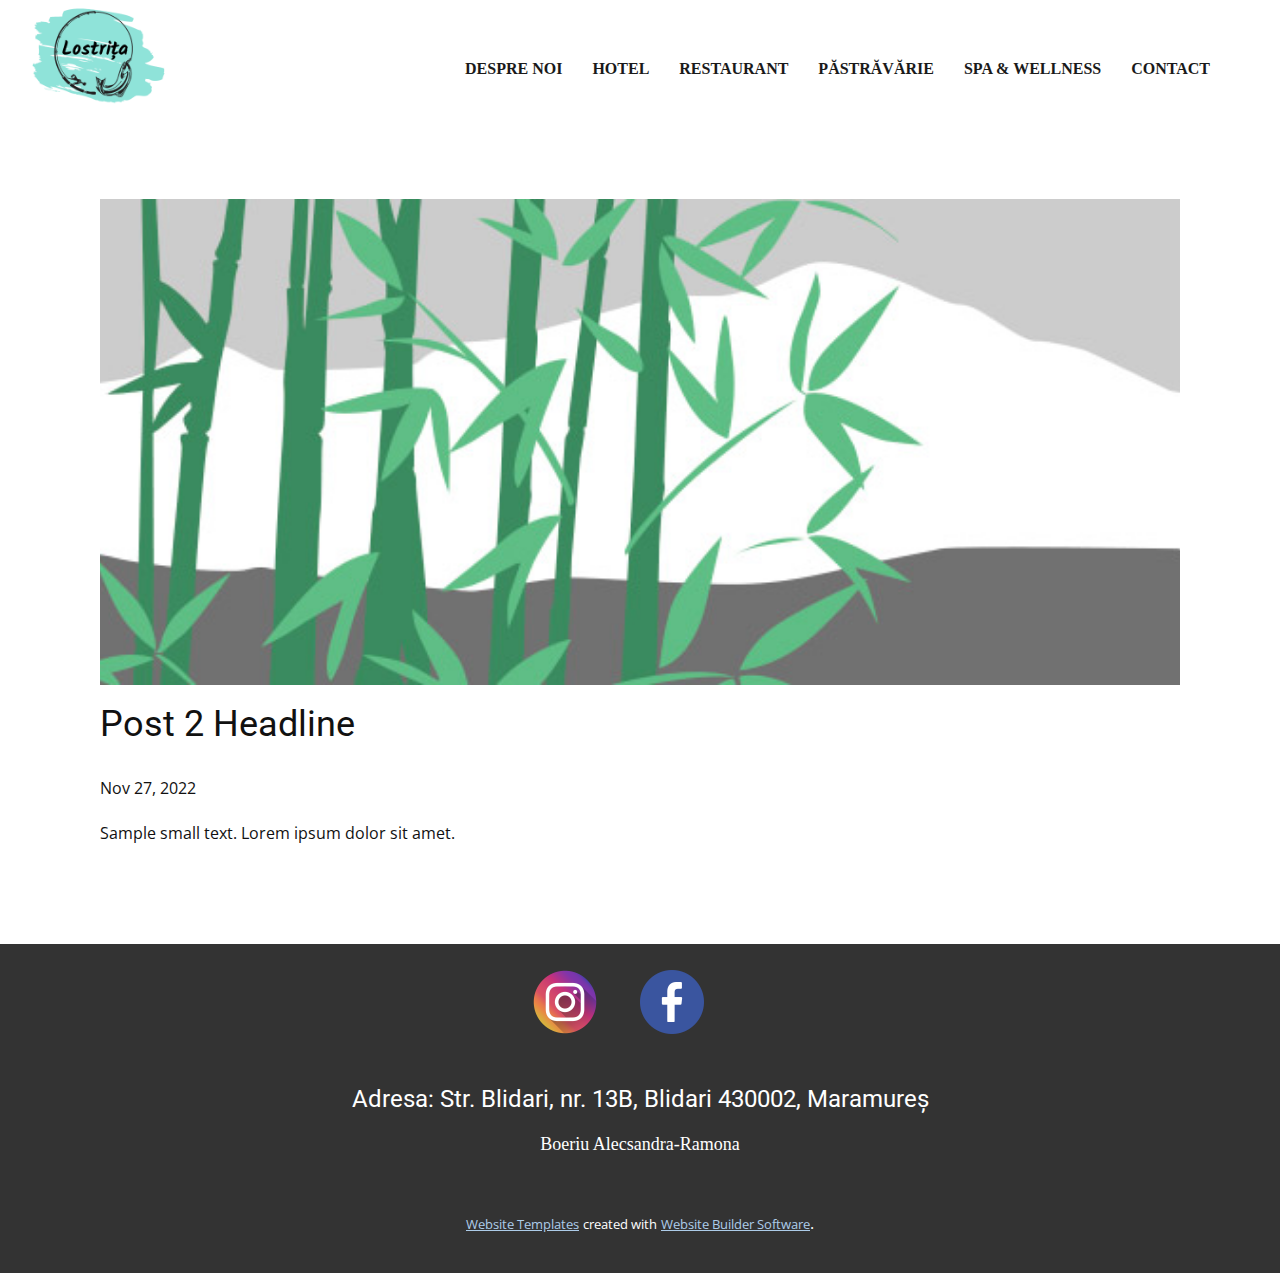
<file: blog/post-1.html>
<!DOCTYPE html>
<html style="font-size: 16px;" lang="en"><head>
    <meta name="viewport" content="width=device-width, initial-scale=1.0">
    <meta charset="utf-8">
    <meta name="keywords" content="Post 1 Headline">
    <meta name="description" content="">
    <title>Post 2 Headline</title>
    <link rel="stylesheet" href="../nicepage.css" media="screen">
<link rel="stylesheet" href="../Post-Template.css" media="screen">
    <script class="u-script" type="text/javascript" src="../jquery.js" defer=""></script>
    <script class="u-script" type="text/javascript" src="../nicepage.js" defer=""></script>
    <meta name="generator" content="Nicepage 5.0.7, nicepage.com">
    <link id="u-theme-google-font" rel="stylesheet" href="https://fonts.googleapis.com/css?family=Roboto:100,100i,300,300i,400,400i,500,500i,700,700i,900,900i|Open+Sans:300,300i,400,400i,500,500i,600,600i,700,700i,800,800i">
    
    
    <script type="application/ld+json">{
		"@context": "http://schema.org",
		"@type": "Organization",
		"name": "Complex Lostrița",
		"logo": "images/Lostria.png"
}</script>
    <meta name="theme-color" content="#478ac9">
  </head>
  <body class="u-body u-xl-mode" data-lang="en"><header class="u-clearfix u-header u-header" id="sec-451e"><div class="u-clearfix u-sheet u-sheet-1">
        <a href="../Lostrița.html" class="u-image u-logo u-image-1" data-image-width="500" data-image-height="500" title="Lostrița">
          <img src="../images/Lostria.png" class="u-logo-image u-logo-image-1" data-image-width="64">
        </a>
        <nav class="u-align-left u-menu u-menu-one-level u-nav-spacing-25 u-offcanvas u-menu-1" data-responsive-from="MD">
          <div class="menu-collapse" style="font-size: 1rem; letter-spacing: 0px; font-weight: 700; text-transform: uppercase;">
            <a class="u-button-style u-custom-active-border-color u-custom-border u-custom-border-color u-custom-borders u-custom-color u-custom-hover-border-color u-custom-left-right-menu-spacing u-custom-padding-bottom u-custom-text-active-color u-custom-text-color u-custom-text-hover-color u-custom-top-bottom-menu-spacing u-nav-link u-text-body-color" href="#" style="font-size: calc(1em + 8px);">
              <svg class="u-svg-link" preserveAspectRatio="xMidYMin slice" viewBox="0 0 302 302" style=""><use xmlns:xlink="http://www.w3.org/1999/xlink" xlink:href="#svg-7b92"></use></svg>
              <svg xmlns="http://www.w3.org/2000/svg" xmlns:xlink="http://www.w3.org/1999/xlink" version="1.1" id="svg-7b92" x="0px" y="0px" viewBox="0 0 302 302" style="enable-background:new 0 0 302 302;" xml:space="preserve" class="u-svg-content"><g><rect y="36" width="302" height="30"></rect><rect y="236" width="302" height="30"></rect><rect y="136" width="302" height="30"></rect>
</g><g></g><g></g><g></g><g></g><g></g><g></g><g></g><g></g><g></g><g></g><g></g><g></g><g></g><g></g><g></g></svg>
            </a>
          </div>
          <div class="u-custom-menu u-nav-container">
            <ul class="u-nav u-spacing-30 u-unstyled u-nav-1"><li class="u-nav-item"><a class="u-border-2 u-border-active-grey-90 u-border-hover-grey-50 u-border-no-left u-border-no-right u-border-no-top u-button-style u-nav-link u-text-active-grey-90 u-text-grey-90 u-text-hover-grey-90" href="../Despre-noi.html" style="padding: 10px 0px;">Despre noi</a>
</li><li class="u-nav-item"><a class="u-border-2 u-border-active-grey-90 u-border-hover-grey-50 u-border-no-left u-border-no-right u-border-no-top u-button-style u-nav-link u-text-active-grey-90 u-text-grey-90 u-text-hover-grey-90" href="../Hotel.html" style="padding: 10px 0px;">Hotel</a>
</li><li class="u-nav-item"><a class="u-border-2 u-border-active-grey-90 u-border-hover-grey-50 u-border-no-left u-border-no-right u-border-no-top u-button-style u-nav-link u-text-active-grey-90 u-text-grey-90 u-text-hover-grey-90" href="../Restaurant.html" style="padding: 10px 0px;">Restaurant</a>
</li><li class="u-nav-item"><a class="u-border-2 u-border-active-grey-90 u-border-hover-grey-50 u-border-no-left u-border-no-right u-border-no-top u-button-style u-nav-link u-text-active-grey-90 u-text-grey-90 u-text-hover-grey-90" href="../Restaurant.html#sec-6f3e" style="padding: 10px 0px;">Păstrăvărie</a>
</li><li class="u-nav-item"><a class="u-border-2 u-border-active-grey-90 u-border-hover-grey-50 u-border-no-left u-border-no-right u-border-no-top u-button-style u-nav-link u-text-active-grey-90 u-text-grey-90 u-text-hover-grey-90" href="../Hotel.html#sec-3fe7" style="padding: 10px 0px;">Spa &amp; Wellness</a>
</li><li class="u-nav-item"><a class="u-border-2 u-border-active-grey-90 u-border-hover-grey-50 u-border-no-left u-border-no-right u-border-no-top u-button-style u-nav-link u-text-active-grey-90 u-text-grey-90 u-text-hover-grey-90" href="../Contact.html" style="padding: 10px 0px;">Contact</a>
</li></ul>
          </div>
          <div class="u-custom-menu u-nav-container-collapse">
            <div class="u-align-center u-black u-container-style u-inner-container-layout u-opacity u-opacity-95 u-sidenav">
              <div class="u-inner-container-layout u-sidenav-overflow">
                <div class="u-menu-close"></div>
                <ul class="u-align-center u-nav u-popupmenu-items u-unstyled u-nav-2"><li class="u-nav-item"><a class="u-button-style u-nav-link" href="../Despre-noi.html">Despre noi</a>
</li><li class="u-nav-item"><a class="u-button-style u-nav-link" href="../Hotel.html">Hotel</a>
</li><li class="u-nav-item"><a class="u-button-style u-nav-link" href="../Restaurant.html">Restaurant</a>
</li><li class="u-nav-item"><a class="u-button-style u-nav-link" href="../Restaurant.html#sec-6f3e">Păstrăvărie</a>
</li><li class="u-nav-item"><a class="u-button-style u-nav-link" href="../Hotel.html#sec-3fe7">Spa &amp; Wellness</a>
</li><li class="u-nav-item"><a class="u-button-style u-nav-link" href="../Contact.html">Contact</a>
</li></ul>
              </div>
            </div>
            <div class="u-black u-menu-overlay u-opacity u-opacity-70"></div>
          </div>
        </nav>
      </div></header>
    <section class="u-align-center u-clearfix u-section-1" id="sec-c3b9">
      <div class="u-clearfix u-sheet u-valign-middle-md u-valign-middle-sm u-valign-middle-xs u-sheet-1"><!--post_details--><!--post_details_options_json--><!--{"source":""}--><!--/post_details_options_json--><!--blog_post-->
        <div class="u-container-style u-expanded-width u-post-details u-post-details-1">
          <div class="u-container-layout u-valign-middle u-container-layout-1"><!--blog_post_image-->
            <img alt="" class="u-blog-control u-expanded-width u-image u-image-default u-image-1" src="../images/68f64b9d.jpeg"><!--/blog_post_image--><!--blog_post_header-->
            <h2 class="u-blog-control u-text u-text-1">Post 2 Headline</h2><!--/blog_post_header--><!--blog_post_metadata-->
            <div class="u-blog-control u-metadata u-metadata-1"><!--blog_post_metadata_date-->
              <span class="u-meta-date u-meta-icon">Nov 27, 2022</span><!--/blog_post_metadata_date--><!--blog_post_metadata_category-->
              <!--/blog_post_metadata_category--><!--blog_post_metadata_comments-->
              <!--/blog_post_metadata_comments-->
            </div><!--/blog_post_metadata--><!--blog_post_content-->
            <div class="u-align-justify u-blog-control u-post-content u-text u-text-2 fr-view">
  Sample small text. Lorem ipsum dolor sit amet.
  </div><!--/blog_post_content-->
          </div>
        </div><!--/blog_post--><!--/post_details-->
      </div>
    </section>
    
    
    <footer class="u-align-center u-clearfix u-footer u-grey-80 u-footer" id="sec-c2b2"><div class="u-clearfix u-sheet u-sheet-1"><span class="u-file-icon u-icon u-icon-1"><img src="../images/3670125.png" alt=""></span><span class="u-file-icon u-icon u-icon-2"><img src="../images/3670032.png" alt=""></span>
        <h5 class="u-text u-text-1">Adres​​a: Str. Blidari, nr. 13B, Blidari 430002, Maramureș</h5>
        <h6 class="u-custom-font u-font-georgia u-text u-text-2">Boeriu Alecsandra-Ramona</h6>
      </div></footer>
    <section class="u-backlink u-clearfix u-grey-80">
      <a class="u-link" href="https://nicepage.com/website-templates" target="_blank">
        <span>Website Templates</span>
      </a>
      <p class="u-text">
        <span>created with</span>
      </p>
      <a class="u-link" href="" target="_blank">
        <span>Website Builder Software</span>
      </a>. 
    </section>
  
</body></html>
</file>
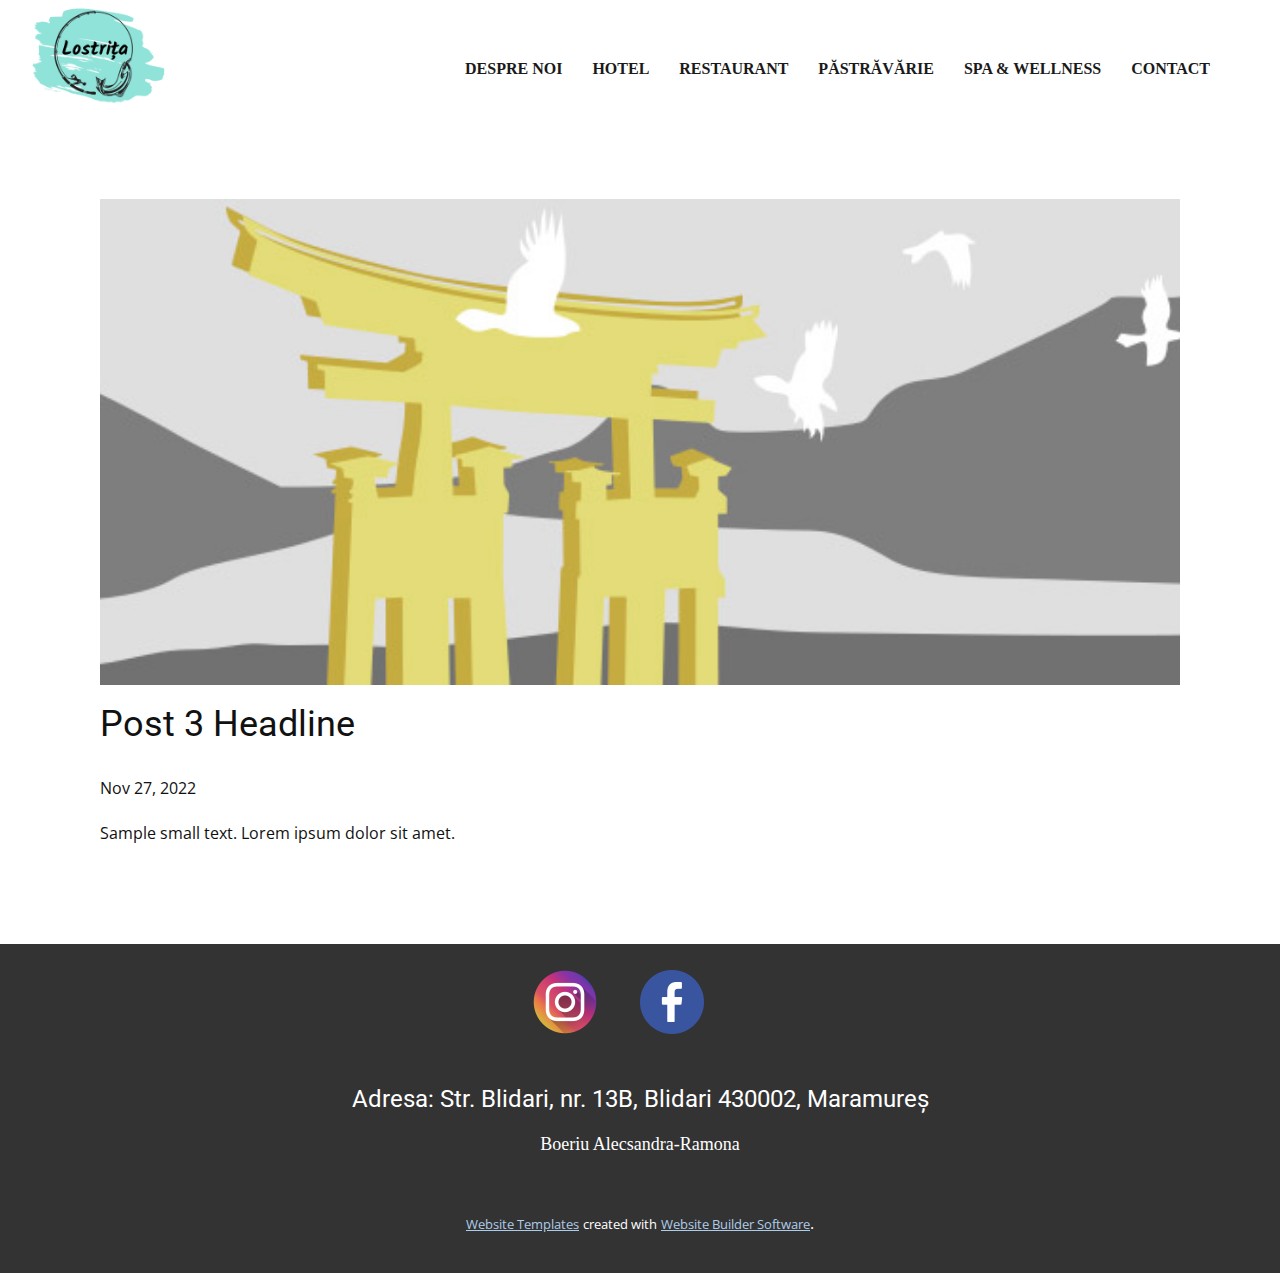
<file: blog/post-2.html>
<!DOCTYPE html>
<html style="font-size: 16px;" lang="en"><head>
    <meta name="viewport" content="width=device-width, initial-scale=1.0">
    <meta charset="utf-8">
    <meta name="keywords" content="Post 1 Headline">
    <meta name="description" content="">
    <title>Post 3 Headline</title>
    <link rel="stylesheet" href="../nicepage.css" media="screen">
<link rel="stylesheet" href="../Post-Template.css" media="screen">
    <script class="u-script" type="text/javascript" src="../jquery.js" defer=""></script>
    <script class="u-script" type="text/javascript" src="../nicepage.js" defer=""></script>
    <meta name="generator" content="Nicepage 5.0.7, nicepage.com">
    <link id="u-theme-google-font" rel="stylesheet" href="https://fonts.googleapis.com/css?family=Roboto:100,100i,300,300i,400,400i,500,500i,700,700i,900,900i|Open+Sans:300,300i,400,400i,500,500i,600,600i,700,700i,800,800i">
    
    
    <script type="application/ld+json">{
		"@context": "http://schema.org",
		"@type": "Organization",
		"name": "Complex Lostrița",
		"logo": "images/Lostria.png"
}</script>
    <meta name="theme-color" content="#478ac9">
  </head>
  <body class="u-body u-xl-mode" data-lang="en"><header class="u-clearfix u-header u-header" id="sec-451e"><div class="u-clearfix u-sheet u-sheet-1">
        <a href="../Lostrița.html" class="u-image u-logo u-image-1" data-image-width="500" data-image-height="500" title="Lostrița">
          <img src="../images/Lostria.png" class="u-logo-image u-logo-image-1" data-image-width="64">
        </a>
        <nav class="u-align-left u-menu u-menu-one-level u-nav-spacing-25 u-offcanvas u-menu-1" data-responsive-from="MD">
          <div class="menu-collapse" style="font-size: 1rem; letter-spacing: 0px; font-weight: 700; text-transform: uppercase;">
            <a class="u-button-style u-custom-active-border-color u-custom-border u-custom-border-color u-custom-borders u-custom-color u-custom-hover-border-color u-custom-left-right-menu-spacing u-custom-padding-bottom u-custom-text-active-color u-custom-text-color u-custom-text-hover-color u-custom-top-bottom-menu-spacing u-nav-link u-text-body-color" href="#" style="font-size: calc(1em + 8px);">
              <svg class="u-svg-link" preserveAspectRatio="xMidYMin slice" viewBox="0 0 302 302" style=""><use xmlns:xlink="http://www.w3.org/1999/xlink" xlink:href="#svg-7b92"></use></svg>
              <svg xmlns="http://www.w3.org/2000/svg" xmlns:xlink="http://www.w3.org/1999/xlink" version="1.1" id="svg-7b92" x="0px" y="0px" viewBox="0 0 302 302" style="enable-background:new 0 0 302 302;" xml:space="preserve" class="u-svg-content"><g><rect y="36" width="302" height="30"></rect><rect y="236" width="302" height="30"></rect><rect y="136" width="302" height="30"></rect>
</g><g></g><g></g><g></g><g></g><g></g><g></g><g></g><g></g><g></g><g></g><g></g><g></g><g></g><g></g><g></g></svg>
            </a>
          </div>
          <div class="u-custom-menu u-nav-container">
            <ul class="u-nav u-spacing-30 u-unstyled u-nav-1"><li class="u-nav-item"><a class="u-border-2 u-border-active-grey-90 u-border-hover-grey-50 u-border-no-left u-border-no-right u-border-no-top u-button-style u-nav-link u-text-active-grey-90 u-text-grey-90 u-text-hover-grey-90" href="../Despre-noi.html" style="padding: 10px 0px;">Despre noi</a>
</li><li class="u-nav-item"><a class="u-border-2 u-border-active-grey-90 u-border-hover-grey-50 u-border-no-left u-border-no-right u-border-no-top u-button-style u-nav-link u-text-active-grey-90 u-text-grey-90 u-text-hover-grey-90" href="../Hotel.html" style="padding: 10px 0px;">Hotel</a>
</li><li class="u-nav-item"><a class="u-border-2 u-border-active-grey-90 u-border-hover-grey-50 u-border-no-left u-border-no-right u-border-no-top u-button-style u-nav-link u-text-active-grey-90 u-text-grey-90 u-text-hover-grey-90" href="../Restaurant.html" style="padding: 10px 0px;">Restaurant</a>
</li><li class="u-nav-item"><a class="u-border-2 u-border-active-grey-90 u-border-hover-grey-50 u-border-no-left u-border-no-right u-border-no-top u-button-style u-nav-link u-text-active-grey-90 u-text-grey-90 u-text-hover-grey-90" href="../Restaurant.html#sec-6f3e" style="padding: 10px 0px;">Păstrăvărie</a>
</li><li class="u-nav-item"><a class="u-border-2 u-border-active-grey-90 u-border-hover-grey-50 u-border-no-left u-border-no-right u-border-no-top u-button-style u-nav-link u-text-active-grey-90 u-text-grey-90 u-text-hover-grey-90" href="../Hotel.html#sec-3fe7" style="padding: 10px 0px;">Spa &amp; Wellness</a>
</li><li class="u-nav-item"><a class="u-border-2 u-border-active-grey-90 u-border-hover-grey-50 u-border-no-left u-border-no-right u-border-no-top u-button-style u-nav-link u-text-active-grey-90 u-text-grey-90 u-text-hover-grey-90" href="../Contact.html" style="padding: 10px 0px;">Contact</a>
</li></ul>
          </div>
          <div class="u-custom-menu u-nav-container-collapse">
            <div class="u-align-center u-black u-container-style u-inner-container-layout u-opacity u-opacity-95 u-sidenav">
              <div class="u-inner-container-layout u-sidenav-overflow">
                <div class="u-menu-close"></div>
                <ul class="u-align-center u-nav u-popupmenu-items u-unstyled u-nav-2"><li class="u-nav-item"><a class="u-button-style u-nav-link" href="../Despre-noi.html">Despre noi</a>
</li><li class="u-nav-item"><a class="u-button-style u-nav-link" href="../Hotel.html">Hotel</a>
</li><li class="u-nav-item"><a class="u-button-style u-nav-link" href="../Restaurant.html">Restaurant</a>
</li><li class="u-nav-item"><a class="u-button-style u-nav-link" href="../Restaurant.html#sec-6f3e">Păstrăvărie</a>
</li><li class="u-nav-item"><a class="u-button-style u-nav-link" href="../Hotel.html#sec-3fe7">Spa &amp; Wellness</a>
</li><li class="u-nav-item"><a class="u-button-style u-nav-link" href="../Contact.html">Contact</a>
</li></ul>
              </div>
            </div>
            <div class="u-black u-menu-overlay u-opacity u-opacity-70"></div>
          </div>
        </nav>
      </div></header>
    <section class="u-align-center u-clearfix u-section-1" id="sec-c3b9">
      <div class="u-clearfix u-sheet u-valign-middle-md u-valign-middle-sm u-valign-middle-xs u-sheet-1"><!--post_details--><!--post_details_options_json--><!--{"source":""}--><!--/post_details_options_json--><!--blog_post-->
        <div class="u-container-style u-expanded-width u-post-details u-post-details-1">
          <div class="u-container-layout u-valign-middle u-container-layout-1"><!--blog_post_image-->
            <img alt="" class="u-blog-control u-expanded-width u-image u-image-default u-image-1" src="../images/8ad73f3c.jpeg"><!--/blog_post_image--><!--blog_post_header-->
            <h2 class="u-blog-control u-text u-text-1">Post 3 Headline</h2><!--/blog_post_header--><!--blog_post_metadata-->
            <div class="u-blog-control u-metadata u-metadata-1"><!--blog_post_metadata_date-->
              <span class="u-meta-date u-meta-icon">Nov 27, 2022</span><!--/blog_post_metadata_date--><!--blog_post_metadata_category-->
              <!--/blog_post_metadata_category--><!--blog_post_metadata_comments-->
              <!--/blog_post_metadata_comments-->
            </div><!--/blog_post_metadata--><!--blog_post_content-->
            <div class="u-align-justify u-blog-control u-post-content u-text u-text-2 fr-view">
  Sample small text. Lorem ipsum dolor sit amet.
  </div><!--/blog_post_content-->
          </div>
        </div><!--/blog_post--><!--/post_details-->
      </div>
    </section>
    
    
    <footer class="u-align-center u-clearfix u-footer u-grey-80 u-footer" id="sec-c2b2"><div class="u-clearfix u-sheet u-sheet-1"><span class="u-file-icon u-icon u-icon-1"><img src="../images/3670125.png" alt=""></span><span class="u-file-icon u-icon u-icon-2"><img src="../images/3670032.png" alt=""></span>
        <h5 class="u-text u-text-1">Adres​​a: Str. Blidari, nr. 13B, Blidari 430002, Maramureș</h5>
        <h6 class="u-custom-font u-font-georgia u-text u-text-2">Boeriu Alecsandra-Ramona</h6>
      </div></footer>
    <section class="u-backlink u-clearfix u-grey-80">
      <a class="u-link" href="https://nicepage.com/website-templates" target="_blank">
        <span>Website Templates</span>
      </a>
      <p class="u-text">
        <span>created with</span>
      </p>
      <a class="u-link" href="" target="_blank">
        <span>Website Builder Software</span>
      </a>. 
    </section>
  
</body></html>
</file>
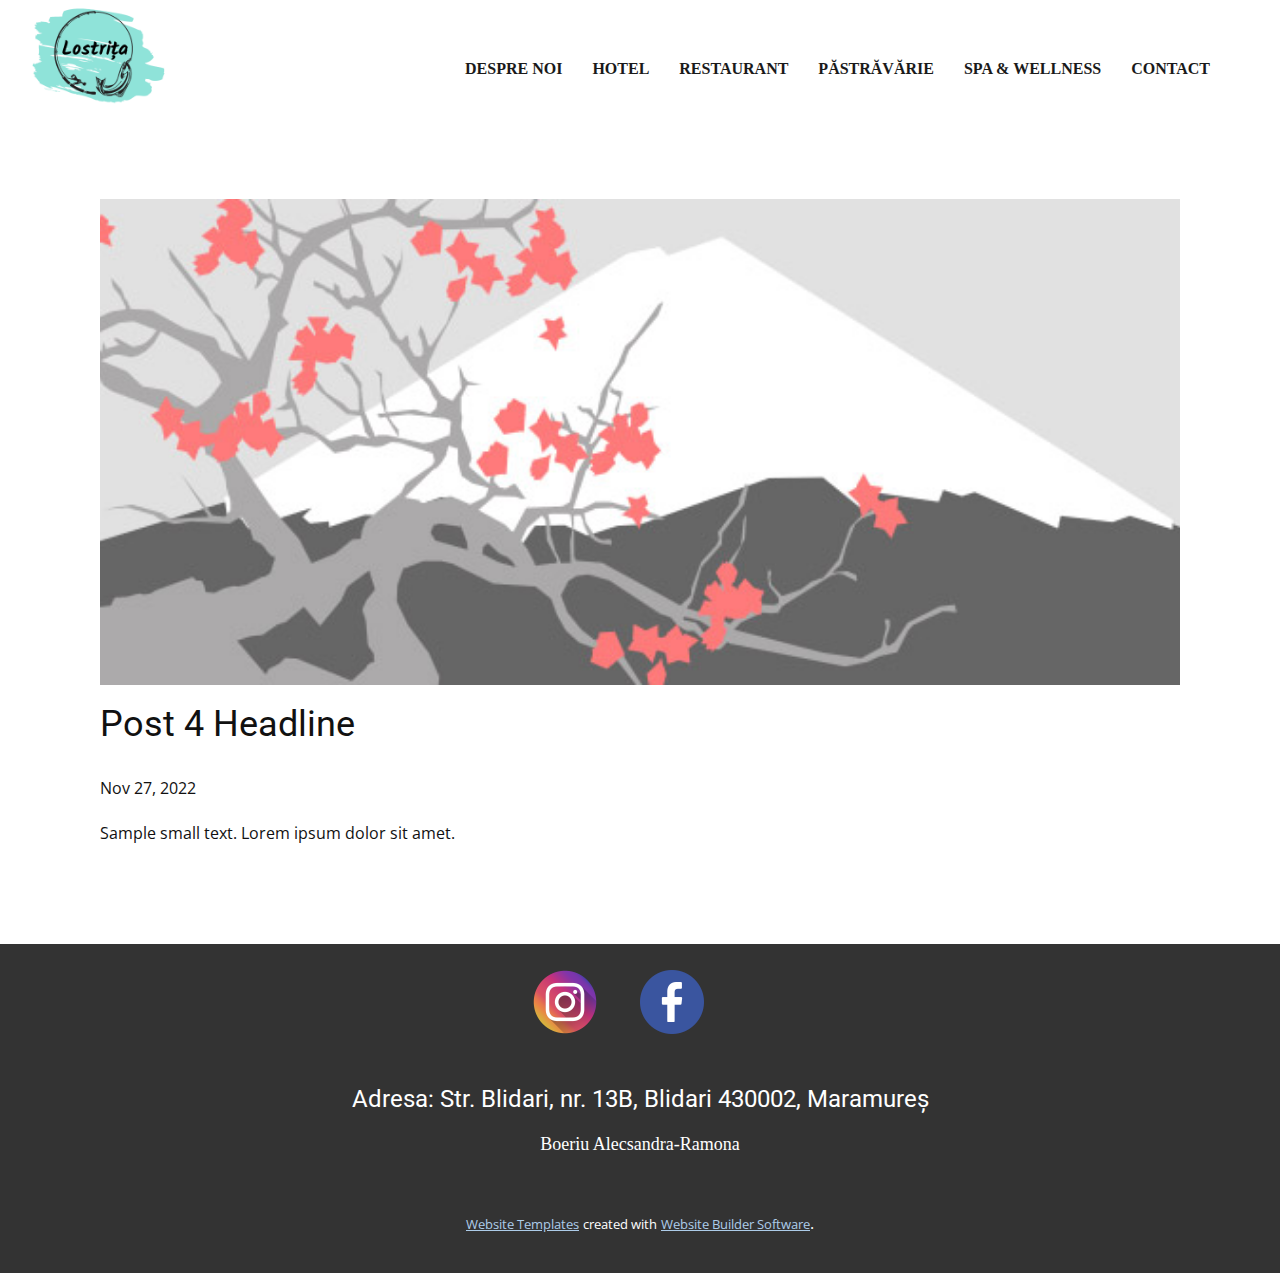
<file: blog/post-3.html>
<!DOCTYPE html>
<html style="font-size: 16px;" lang="en"><head>
    <meta name="viewport" content="width=device-width, initial-scale=1.0">
    <meta charset="utf-8">
    <meta name="keywords" content="Post 1 Headline">
    <meta name="description" content="">
    <title>Post 4 Headline</title>
    <link rel="stylesheet" href="../nicepage.css" media="screen">
<link rel="stylesheet" href="../Post-Template.css" media="screen">
    <script class="u-script" type="text/javascript" src="../jquery.js" defer=""></script>
    <script class="u-script" type="text/javascript" src="../nicepage.js" defer=""></script>
    <meta name="generator" content="Nicepage 5.0.7, nicepage.com">
    <link id="u-theme-google-font" rel="stylesheet" href="https://fonts.googleapis.com/css?family=Roboto:100,100i,300,300i,400,400i,500,500i,700,700i,900,900i|Open+Sans:300,300i,400,400i,500,500i,600,600i,700,700i,800,800i">
    
    
    <script type="application/ld+json">{
		"@context": "http://schema.org",
		"@type": "Organization",
		"name": "Complex Lostrița",
		"logo": "images/Lostria.png"
}</script>
    <meta name="theme-color" content="#478ac9">
  </head>
  <body class="u-body u-xl-mode" data-lang="en"><header class="u-clearfix u-header u-header" id="sec-451e"><div class="u-clearfix u-sheet u-sheet-1">
        <a href="../Lostrița.html" class="u-image u-logo u-image-1" data-image-width="500" data-image-height="500" title="Lostrița">
          <img src="../images/Lostria.png" class="u-logo-image u-logo-image-1" data-image-width="64">
        </a>
        <nav class="u-align-left u-menu u-menu-one-level u-nav-spacing-25 u-offcanvas u-menu-1" data-responsive-from="MD">
          <div class="menu-collapse" style="font-size: 1rem; letter-spacing: 0px; font-weight: 700; text-transform: uppercase;">
            <a class="u-button-style u-custom-active-border-color u-custom-border u-custom-border-color u-custom-borders u-custom-color u-custom-hover-border-color u-custom-left-right-menu-spacing u-custom-padding-bottom u-custom-text-active-color u-custom-text-color u-custom-text-hover-color u-custom-top-bottom-menu-spacing u-nav-link u-text-body-color" href="#" style="font-size: calc(1em + 8px);">
              <svg class="u-svg-link" preserveAspectRatio="xMidYMin slice" viewBox="0 0 302 302" style=""><use xmlns:xlink="http://www.w3.org/1999/xlink" xlink:href="#svg-7b92"></use></svg>
              <svg xmlns="http://www.w3.org/2000/svg" xmlns:xlink="http://www.w3.org/1999/xlink" version="1.1" id="svg-7b92" x="0px" y="0px" viewBox="0 0 302 302" style="enable-background:new 0 0 302 302;" xml:space="preserve" class="u-svg-content"><g><rect y="36" width="302" height="30"></rect><rect y="236" width="302" height="30"></rect><rect y="136" width="302" height="30"></rect>
</g><g></g><g></g><g></g><g></g><g></g><g></g><g></g><g></g><g></g><g></g><g></g><g></g><g></g><g></g><g></g></svg>
            </a>
          </div>
          <div class="u-custom-menu u-nav-container">
            <ul class="u-nav u-spacing-30 u-unstyled u-nav-1"><li class="u-nav-item"><a class="u-border-2 u-border-active-grey-90 u-border-hover-grey-50 u-border-no-left u-border-no-right u-border-no-top u-button-style u-nav-link u-text-active-grey-90 u-text-grey-90 u-text-hover-grey-90" href="../Despre-noi.html" style="padding: 10px 0px;">Despre noi</a>
</li><li class="u-nav-item"><a class="u-border-2 u-border-active-grey-90 u-border-hover-grey-50 u-border-no-left u-border-no-right u-border-no-top u-button-style u-nav-link u-text-active-grey-90 u-text-grey-90 u-text-hover-grey-90" href="../Hotel.html" style="padding: 10px 0px;">Hotel</a>
</li><li class="u-nav-item"><a class="u-border-2 u-border-active-grey-90 u-border-hover-grey-50 u-border-no-left u-border-no-right u-border-no-top u-button-style u-nav-link u-text-active-grey-90 u-text-grey-90 u-text-hover-grey-90" href="../Restaurant.html" style="padding: 10px 0px;">Restaurant</a>
</li><li class="u-nav-item"><a class="u-border-2 u-border-active-grey-90 u-border-hover-grey-50 u-border-no-left u-border-no-right u-border-no-top u-button-style u-nav-link u-text-active-grey-90 u-text-grey-90 u-text-hover-grey-90" href="../Restaurant.html#sec-6f3e" style="padding: 10px 0px;">Păstrăvărie</a>
</li><li class="u-nav-item"><a class="u-border-2 u-border-active-grey-90 u-border-hover-grey-50 u-border-no-left u-border-no-right u-border-no-top u-button-style u-nav-link u-text-active-grey-90 u-text-grey-90 u-text-hover-grey-90" href="../Hotel.html#sec-3fe7" style="padding: 10px 0px;">Spa &amp; Wellness</a>
</li><li class="u-nav-item"><a class="u-border-2 u-border-active-grey-90 u-border-hover-grey-50 u-border-no-left u-border-no-right u-border-no-top u-button-style u-nav-link u-text-active-grey-90 u-text-grey-90 u-text-hover-grey-90" href="../Contact.html" style="padding: 10px 0px;">Contact</a>
</li></ul>
          </div>
          <div class="u-custom-menu u-nav-container-collapse">
            <div class="u-align-center u-black u-container-style u-inner-container-layout u-opacity u-opacity-95 u-sidenav">
              <div class="u-inner-container-layout u-sidenav-overflow">
                <div class="u-menu-close"></div>
                <ul class="u-align-center u-nav u-popupmenu-items u-unstyled u-nav-2"><li class="u-nav-item"><a class="u-button-style u-nav-link" href="../Despre-noi.html">Despre noi</a>
</li><li class="u-nav-item"><a class="u-button-style u-nav-link" href="../Hotel.html">Hotel</a>
</li><li class="u-nav-item"><a class="u-button-style u-nav-link" href="../Restaurant.html">Restaurant</a>
</li><li class="u-nav-item"><a class="u-button-style u-nav-link" href="../Restaurant.html#sec-6f3e">Păstrăvărie</a>
</li><li class="u-nav-item"><a class="u-button-style u-nav-link" href="../Hotel.html#sec-3fe7">Spa &amp; Wellness</a>
</li><li class="u-nav-item"><a class="u-button-style u-nav-link" href="../Contact.html">Contact</a>
</li></ul>
              </div>
            </div>
            <div class="u-black u-menu-overlay u-opacity u-opacity-70"></div>
          </div>
        </nav>
      </div></header>
    <section class="u-align-center u-clearfix u-section-1" id="sec-c3b9">
      <div class="u-clearfix u-sheet u-valign-middle-md u-valign-middle-sm u-valign-middle-xs u-sheet-1"><!--post_details--><!--post_details_options_json--><!--{"source":""}--><!--/post_details_options_json--><!--blog_post-->
        <div class="u-container-style u-expanded-width u-post-details u-post-details-1">
          <div class="u-container-layout u-valign-middle u-container-layout-1"><!--blog_post_image-->
            <img alt="" class="u-blog-control u-expanded-width u-image u-image-default u-image-1" src="../images/0fd3416c.jpeg"><!--/blog_post_image--><!--blog_post_header-->
            <h2 class="u-blog-control u-text u-text-1">Post 4 Headline</h2><!--/blog_post_header--><!--blog_post_metadata-->
            <div class="u-blog-control u-metadata u-metadata-1"><!--blog_post_metadata_date-->
              <span class="u-meta-date u-meta-icon">Nov 27, 2022</span><!--/blog_post_metadata_date--><!--blog_post_metadata_category-->
              <!--/blog_post_metadata_category--><!--blog_post_metadata_comments-->
              <!--/blog_post_metadata_comments-->
            </div><!--/blog_post_metadata--><!--blog_post_content-->
            <div class="u-align-justify u-blog-control u-post-content u-text u-text-2 fr-view">
  Sample small text. Lorem ipsum dolor sit amet.
  </div><!--/blog_post_content-->
          </div>
        </div><!--/blog_post--><!--/post_details-->
      </div>
    </section>
    
    
    <footer class="u-align-center u-clearfix u-footer u-grey-80 u-footer" id="sec-c2b2"><div class="u-clearfix u-sheet u-sheet-1"><span class="u-file-icon u-icon u-icon-1"><img src="../images/3670125.png" alt=""></span><span class="u-file-icon u-icon u-icon-2"><img src="../images/3670032.png" alt=""></span>
        <h5 class="u-text u-text-1">Adres​​a: Str. Blidari, nr. 13B, Blidari 430002, Maramureș</h5>
        <h6 class="u-custom-font u-font-georgia u-text u-text-2">Boeriu Alecsandra-Ramona</h6>
      </div></footer>
    <section class="u-backlink u-clearfix u-grey-80">
      <a class="u-link" href="https://nicepage.com/website-templates" target="_blank">
        <span>Website Templates</span>
      </a>
      <p class="u-text">
        <span>created with</span>
      </p>
      <a class="u-link" href="" target="_blank">
        <span>Website Builder Software</span>
      </a>. 
    </section>
  
</body></html>
</file>
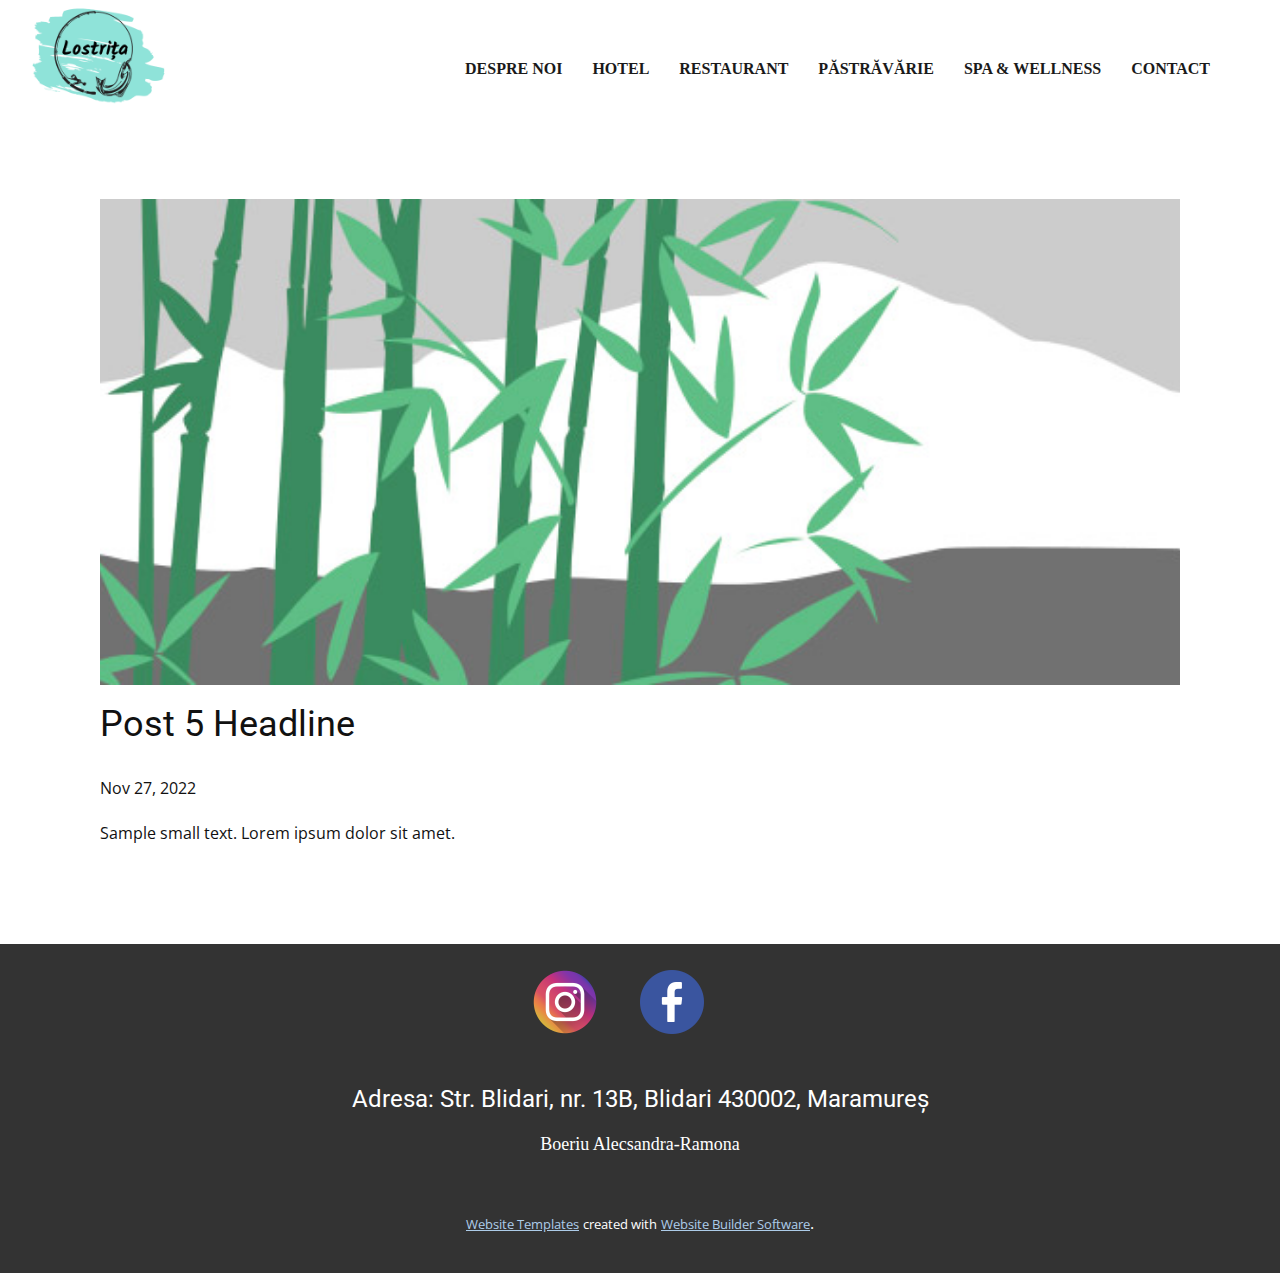
<file: blog/post-4.html>
<!DOCTYPE html>
<html style="font-size: 16px;" lang="en"><head>
    <meta name="viewport" content="width=device-width, initial-scale=1.0">
    <meta charset="utf-8">
    <meta name="keywords" content="Post 1 Headline">
    <meta name="description" content="">
    <title>Post 5 Headline</title>
    <link rel="stylesheet" href="../nicepage.css" media="screen">
<link rel="stylesheet" href="../Post-Template.css" media="screen">
    <script class="u-script" type="text/javascript" src="../jquery.js" defer=""></script>
    <script class="u-script" type="text/javascript" src="../nicepage.js" defer=""></script>
    <meta name="generator" content="Nicepage 5.0.7, nicepage.com">
    <link id="u-theme-google-font" rel="stylesheet" href="https://fonts.googleapis.com/css?family=Roboto:100,100i,300,300i,400,400i,500,500i,700,700i,900,900i|Open+Sans:300,300i,400,400i,500,500i,600,600i,700,700i,800,800i">
    
    
    <script type="application/ld+json">{
		"@context": "http://schema.org",
		"@type": "Organization",
		"name": "Complex Lostrița",
		"logo": "images/Lostria.png"
}</script>
    <meta name="theme-color" content="#478ac9">
  </head>
  <body class="u-body u-xl-mode" data-lang="en"><header class="u-clearfix u-header u-header" id="sec-451e"><div class="u-clearfix u-sheet u-sheet-1">
        <a href="../Lostrița.html" class="u-image u-logo u-image-1" data-image-width="500" data-image-height="500" title="Lostrița">
          <img src="../images/Lostria.png" class="u-logo-image u-logo-image-1" data-image-width="64">
        </a>
        <nav class="u-align-left u-menu u-menu-one-level u-nav-spacing-25 u-offcanvas u-menu-1" data-responsive-from="MD">
          <div class="menu-collapse" style="font-size: 1rem; letter-spacing: 0px; font-weight: 700; text-transform: uppercase;">
            <a class="u-button-style u-custom-active-border-color u-custom-border u-custom-border-color u-custom-borders u-custom-color u-custom-hover-border-color u-custom-left-right-menu-spacing u-custom-padding-bottom u-custom-text-active-color u-custom-text-color u-custom-text-hover-color u-custom-top-bottom-menu-spacing u-nav-link u-text-body-color" href="#" style="font-size: calc(1em + 8px);">
              <svg class="u-svg-link" preserveAspectRatio="xMidYMin slice" viewBox="0 0 302 302" style=""><use xmlns:xlink="http://www.w3.org/1999/xlink" xlink:href="#svg-7b92"></use></svg>
              <svg xmlns="http://www.w3.org/2000/svg" xmlns:xlink="http://www.w3.org/1999/xlink" version="1.1" id="svg-7b92" x="0px" y="0px" viewBox="0 0 302 302" style="enable-background:new 0 0 302 302;" xml:space="preserve" class="u-svg-content"><g><rect y="36" width="302" height="30"></rect><rect y="236" width="302" height="30"></rect><rect y="136" width="302" height="30"></rect>
</g><g></g><g></g><g></g><g></g><g></g><g></g><g></g><g></g><g></g><g></g><g></g><g></g><g></g><g></g><g></g></svg>
            </a>
          </div>
          <div class="u-custom-menu u-nav-container">
            <ul class="u-nav u-spacing-30 u-unstyled u-nav-1"><li class="u-nav-item"><a class="u-border-2 u-border-active-grey-90 u-border-hover-grey-50 u-border-no-left u-border-no-right u-border-no-top u-button-style u-nav-link u-text-active-grey-90 u-text-grey-90 u-text-hover-grey-90" href="../Despre-noi.html" style="padding: 10px 0px;">Despre noi</a>
</li><li class="u-nav-item"><a class="u-border-2 u-border-active-grey-90 u-border-hover-grey-50 u-border-no-left u-border-no-right u-border-no-top u-button-style u-nav-link u-text-active-grey-90 u-text-grey-90 u-text-hover-grey-90" href="../Hotel.html" style="padding: 10px 0px;">Hotel</a>
</li><li class="u-nav-item"><a class="u-border-2 u-border-active-grey-90 u-border-hover-grey-50 u-border-no-left u-border-no-right u-border-no-top u-button-style u-nav-link u-text-active-grey-90 u-text-grey-90 u-text-hover-grey-90" href="../Restaurant.html" style="padding: 10px 0px;">Restaurant</a>
</li><li class="u-nav-item"><a class="u-border-2 u-border-active-grey-90 u-border-hover-grey-50 u-border-no-left u-border-no-right u-border-no-top u-button-style u-nav-link u-text-active-grey-90 u-text-grey-90 u-text-hover-grey-90" href="../Restaurant.html#sec-6f3e" style="padding: 10px 0px;">Păstrăvărie</a>
</li><li class="u-nav-item"><a class="u-border-2 u-border-active-grey-90 u-border-hover-grey-50 u-border-no-left u-border-no-right u-border-no-top u-button-style u-nav-link u-text-active-grey-90 u-text-grey-90 u-text-hover-grey-90" href="../Hotel.html#sec-3fe7" style="padding: 10px 0px;">Spa &amp; Wellness</a>
</li><li class="u-nav-item"><a class="u-border-2 u-border-active-grey-90 u-border-hover-grey-50 u-border-no-left u-border-no-right u-border-no-top u-button-style u-nav-link u-text-active-grey-90 u-text-grey-90 u-text-hover-grey-90" href="../Contact.html" style="padding: 10px 0px;">Contact</a>
</li></ul>
          </div>
          <div class="u-custom-menu u-nav-container-collapse">
            <div class="u-align-center u-black u-container-style u-inner-container-layout u-opacity u-opacity-95 u-sidenav">
              <div class="u-inner-container-layout u-sidenav-overflow">
                <div class="u-menu-close"></div>
                <ul class="u-align-center u-nav u-popupmenu-items u-unstyled u-nav-2"><li class="u-nav-item"><a class="u-button-style u-nav-link" href="../Despre-noi.html">Despre noi</a>
</li><li class="u-nav-item"><a class="u-button-style u-nav-link" href="../Hotel.html">Hotel</a>
</li><li class="u-nav-item"><a class="u-button-style u-nav-link" href="../Restaurant.html">Restaurant</a>
</li><li class="u-nav-item"><a class="u-button-style u-nav-link" href="../Restaurant.html#sec-6f3e">Păstrăvărie</a>
</li><li class="u-nav-item"><a class="u-button-style u-nav-link" href="../Hotel.html#sec-3fe7">Spa &amp; Wellness</a>
</li><li class="u-nav-item"><a class="u-button-style u-nav-link" href="../Contact.html">Contact</a>
</li></ul>
              </div>
            </div>
            <div class="u-black u-menu-overlay u-opacity u-opacity-70"></div>
          </div>
        </nav>
      </div></header>
    <section class="u-align-center u-clearfix u-section-1" id="sec-c3b9">
      <div class="u-clearfix u-sheet u-valign-middle-md u-valign-middle-sm u-valign-middle-xs u-sheet-1"><!--post_details--><!--post_details_options_json--><!--{"source":""}--><!--/post_details_options_json--><!--blog_post-->
        <div class="u-container-style u-expanded-width u-post-details u-post-details-1">
          <div class="u-container-layout u-valign-middle u-container-layout-1"><!--blog_post_image-->
            <img alt="" class="u-blog-control u-expanded-width u-image u-image-default u-image-1" src="../images/68f64b9d.jpeg"><!--/blog_post_image--><!--blog_post_header-->
            <h2 class="u-blog-control u-text u-text-1">Post 5 Headline</h2><!--/blog_post_header--><!--blog_post_metadata-->
            <div class="u-blog-control u-metadata u-metadata-1"><!--blog_post_metadata_date-->
              <span class="u-meta-date u-meta-icon">Nov 27, 2022</span><!--/blog_post_metadata_date--><!--blog_post_metadata_category-->
              <!--/blog_post_metadata_category--><!--blog_post_metadata_comments-->
              <!--/blog_post_metadata_comments-->
            </div><!--/blog_post_metadata--><!--blog_post_content-->
            <div class="u-align-justify u-blog-control u-post-content u-text u-text-2 fr-view">
  Sample small text. Lorem ipsum dolor sit amet.
  </div><!--/blog_post_content-->
          </div>
        </div><!--/blog_post--><!--/post_details-->
      </div>
    </section>
    
    
    <footer class="u-align-center u-clearfix u-footer u-grey-80 u-footer" id="sec-c2b2"><div class="u-clearfix u-sheet u-sheet-1"><span class="u-file-icon u-icon u-icon-1"><img src="../images/3670125.png" alt=""></span><span class="u-file-icon u-icon u-icon-2"><img src="../images/3670032.png" alt=""></span>
        <h5 class="u-text u-text-1">Adres​​a: Str. Blidari, nr. 13B, Blidari 430002, Maramureș</h5>
        <h6 class="u-custom-font u-font-georgia u-text u-text-2">Boeriu Alecsandra-Ramona</h6>
      </div></footer>
    <section class="u-backlink u-clearfix u-grey-80">
      <a class="u-link" href="https://nicepage.com/website-templates" target="_blank">
        <span>Website Templates</span>
      </a>
      <p class="u-text">
        <span>created with</span>
      </p>
      <a class="u-link" href="" target="_blank">
        <span>Website Builder Software</span>
      </a>. 
    </section>
  
</body></html>
</file>
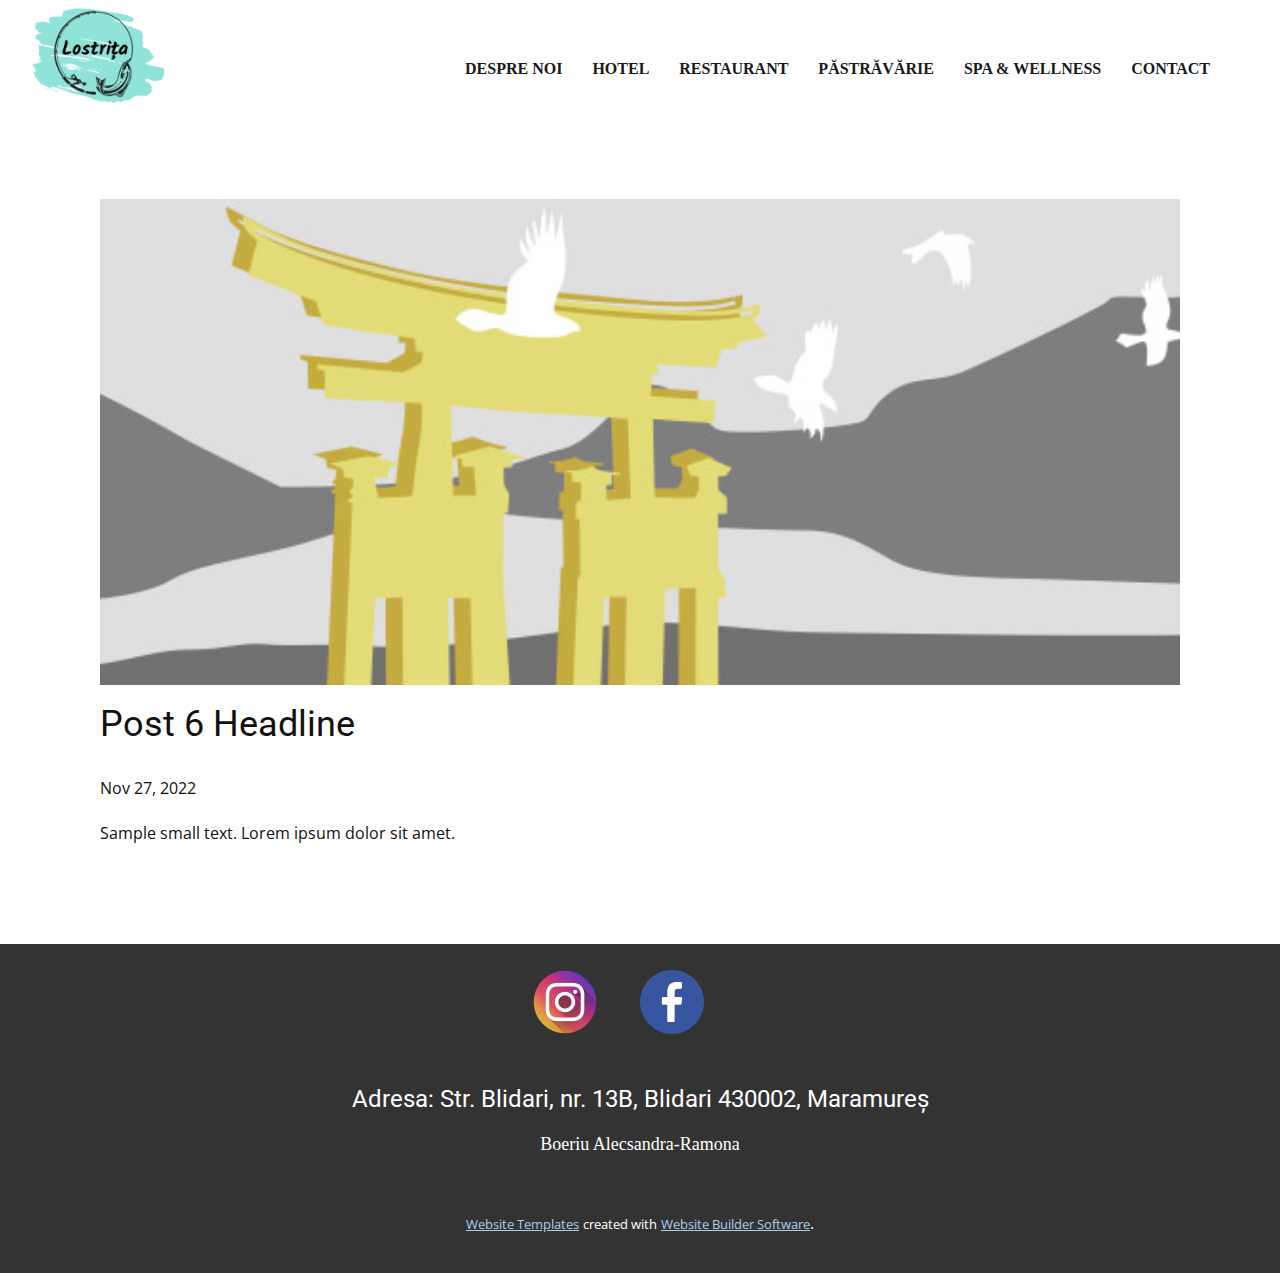
<file: blog/post-5.html>
<!DOCTYPE html>
<html style="font-size: 16px;" lang="en"><head>
    <meta name="viewport" content="width=device-width, initial-scale=1.0">
    <meta charset="utf-8">
    <meta name="keywords" content="Post 1 Headline">
    <meta name="description" content="">
    <title>Post 6 Headline</title>
    <link rel="stylesheet" href="../nicepage.css" media="screen">
<link rel="stylesheet" href="../Post-Template.css" media="screen">
    <script class="u-script" type="text/javascript" src="../jquery.js" defer=""></script>
    <script class="u-script" type="text/javascript" src="../nicepage.js" defer=""></script>
    <meta name="generator" content="Nicepage 5.0.7, nicepage.com">
    <link id="u-theme-google-font" rel="stylesheet" href="https://fonts.googleapis.com/css?family=Roboto:100,100i,300,300i,400,400i,500,500i,700,700i,900,900i|Open+Sans:300,300i,400,400i,500,500i,600,600i,700,700i,800,800i">
    
    
    <script type="application/ld+json">{
		"@context": "http://schema.org",
		"@type": "Organization",
		"name": "Complex Lostrița",
		"logo": "images/Lostria.png"
}</script>
    <meta name="theme-color" content="#478ac9">
  </head>
  <body class="u-body u-xl-mode" data-lang="en"><header class="u-clearfix u-header u-header" id="sec-451e"><div class="u-clearfix u-sheet u-sheet-1">
        <a href="../Lostrița.html" class="u-image u-logo u-image-1" data-image-width="500" data-image-height="500" title="Lostrița">
          <img src="../images/Lostria.png" class="u-logo-image u-logo-image-1" data-image-width="64">
        </a>
        <nav class="u-align-left u-menu u-menu-one-level u-nav-spacing-25 u-offcanvas u-menu-1" data-responsive-from="MD">
          <div class="menu-collapse" style="font-size: 1rem; letter-spacing: 0px; font-weight: 700; text-transform: uppercase;">
            <a class="u-button-style u-custom-active-border-color u-custom-border u-custom-border-color u-custom-borders u-custom-color u-custom-hover-border-color u-custom-left-right-menu-spacing u-custom-padding-bottom u-custom-text-active-color u-custom-text-color u-custom-text-hover-color u-custom-top-bottom-menu-spacing u-nav-link u-text-body-color" href="#" style="font-size: calc(1em + 8px);">
              <svg class="u-svg-link" preserveAspectRatio="xMidYMin slice" viewBox="0 0 302 302" style=""><use xmlns:xlink="http://www.w3.org/1999/xlink" xlink:href="#svg-7b92"></use></svg>
              <svg xmlns="http://www.w3.org/2000/svg" xmlns:xlink="http://www.w3.org/1999/xlink" version="1.1" id="svg-7b92" x="0px" y="0px" viewBox="0 0 302 302" style="enable-background:new 0 0 302 302;" xml:space="preserve" class="u-svg-content"><g><rect y="36" width="302" height="30"></rect><rect y="236" width="302" height="30"></rect><rect y="136" width="302" height="30"></rect>
</g><g></g><g></g><g></g><g></g><g></g><g></g><g></g><g></g><g></g><g></g><g></g><g></g><g></g><g></g><g></g></svg>
            </a>
          </div>
          <div class="u-custom-menu u-nav-container">
            <ul class="u-nav u-spacing-30 u-unstyled u-nav-1"><li class="u-nav-item"><a class="u-border-2 u-border-active-grey-90 u-border-hover-grey-50 u-border-no-left u-border-no-right u-border-no-top u-button-style u-nav-link u-text-active-grey-90 u-text-grey-90 u-text-hover-grey-90" href="../Despre-noi.html" style="padding: 10px 0px;">Despre noi</a>
</li><li class="u-nav-item"><a class="u-border-2 u-border-active-grey-90 u-border-hover-grey-50 u-border-no-left u-border-no-right u-border-no-top u-button-style u-nav-link u-text-active-grey-90 u-text-grey-90 u-text-hover-grey-90" href="../Hotel.html" style="padding: 10px 0px;">Hotel</a>
</li><li class="u-nav-item"><a class="u-border-2 u-border-active-grey-90 u-border-hover-grey-50 u-border-no-left u-border-no-right u-border-no-top u-button-style u-nav-link u-text-active-grey-90 u-text-grey-90 u-text-hover-grey-90" href="../Restaurant.html" style="padding: 10px 0px;">Restaurant</a>
</li><li class="u-nav-item"><a class="u-border-2 u-border-active-grey-90 u-border-hover-grey-50 u-border-no-left u-border-no-right u-border-no-top u-button-style u-nav-link u-text-active-grey-90 u-text-grey-90 u-text-hover-grey-90" href="../Restaurant.html#sec-6f3e" style="padding: 10px 0px;">Păstrăvărie</a>
</li><li class="u-nav-item"><a class="u-border-2 u-border-active-grey-90 u-border-hover-grey-50 u-border-no-left u-border-no-right u-border-no-top u-button-style u-nav-link u-text-active-grey-90 u-text-grey-90 u-text-hover-grey-90" href="../Hotel.html#sec-3fe7" style="padding: 10px 0px;">Spa &amp; Wellness</a>
</li><li class="u-nav-item"><a class="u-border-2 u-border-active-grey-90 u-border-hover-grey-50 u-border-no-left u-border-no-right u-border-no-top u-button-style u-nav-link u-text-active-grey-90 u-text-grey-90 u-text-hover-grey-90" href="../Contact.html" style="padding: 10px 0px;">Contact</a>
</li></ul>
          </div>
          <div class="u-custom-menu u-nav-container-collapse">
            <div class="u-align-center u-black u-container-style u-inner-container-layout u-opacity u-opacity-95 u-sidenav">
              <div class="u-inner-container-layout u-sidenav-overflow">
                <div class="u-menu-close"></div>
                <ul class="u-align-center u-nav u-popupmenu-items u-unstyled u-nav-2"><li class="u-nav-item"><a class="u-button-style u-nav-link" href="../Despre-noi.html">Despre noi</a>
</li><li class="u-nav-item"><a class="u-button-style u-nav-link" href="../Hotel.html">Hotel</a>
</li><li class="u-nav-item"><a class="u-button-style u-nav-link" href="../Restaurant.html">Restaurant</a>
</li><li class="u-nav-item"><a class="u-button-style u-nav-link" href="../Restaurant.html#sec-6f3e">Păstrăvărie</a>
</li><li class="u-nav-item"><a class="u-button-style u-nav-link" href="../Hotel.html#sec-3fe7">Spa &amp; Wellness</a>
</li><li class="u-nav-item"><a class="u-button-style u-nav-link" href="../Contact.html">Contact</a>
</li></ul>
              </div>
            </div>
            <div class="u-black u-menu-overlay u-opacity u-opacity-70"></div>
          </div>
        </nav>
      </div></header>
    <section class="u-align-center u-clearfix u-section-1" id="sec-c3b9">
      <div class="u-clearfix u-sheet u-valign-middle-md u-valign-middle-sm u-valign-middle-xs u-sheet-1"><!--post_details--><!--post_details_options_json--><!--{"source":""}--><!--/post_details_options_json--><!--blog_post-->
        <div class="u-container-style u-expanded-width u-post-details u-post-details-1">
          <div class="u-container-layout u-valign-middle u-container-layout-1"><!--blog_post_image-->
            <img alt="" class="u-blog-control u-expanded-width u-image u-image-default u-image-1" src="../images/8ad73f3c.jpeg"><!--/blog_post_image--><!--blog_post_header-->
            <h2 class="u-blog-control u-text u-text-1">Post 6 Headline</h2><!--/blog_post_header--><!--blog_post_metadata-->
            <div class="u-blog-control u-metadata u-metadata-1"><!--blog_post_metadata_date-->
              <span class="u-meta-date u-meta-icon">Nov 27, 2022</span><!--/blog_post_metadata_date--><!--blog_post_metadata_category-->
              <!--/blog_post_metadata_category--><!--blog_post_metadata_comments-->
              <!--/blog_post_metadata_comments-->
            </div><!--/blog_post_metadata--><!--blog_post_content-->
            <div class="u-align-justify u-blog-control u-post-content u-text u-text-2 fr-view">
  Sample small text. Lorem ipsum dolor sit amet.
  </div><!--/blog_post_content-->
          </div>
        </div><!--/blog_post--><!--/post_details-->
      </div>
    </section>
    
    
    <footer class="u-align-center u-clearfix u-footer u-grey-80 u-footer" id="sec-c2b2"><div class="u-clearfix u-sheet u-sheet-1"><span class="u-file-icon u-icon u-icon-1"><img src="../images/3670125.png" alt=""></span><span class="u-file-icon u-icon u-icon-2"><img src="../images/3670032.png" alt=""></span>
        <h5 class="u-text u-text-1">Adres​​a: Str. Blidari, nr. 13B, Blidari 430002, Maramureș</h5>
        <h6 class="u-custom-font u-font-georgia u-text u-text-2">Boeriu Alecsandra-Ramona</h6>
      </div></footer>
    <section class="u-backlink u-clearfix u-grey-80">
      <a class="u-link" href="https://nicepage.com/website-templates" target="_blank">
        <span>Website Templates</span>
      </a>
      <p class="u-text">
        <span>created with</span>
      </p>
      <a class="u-link" href="" target="_blank">
        <span>Website Builder Software</span>
      </a>. 
    </section>
  
</body></html>
</file>
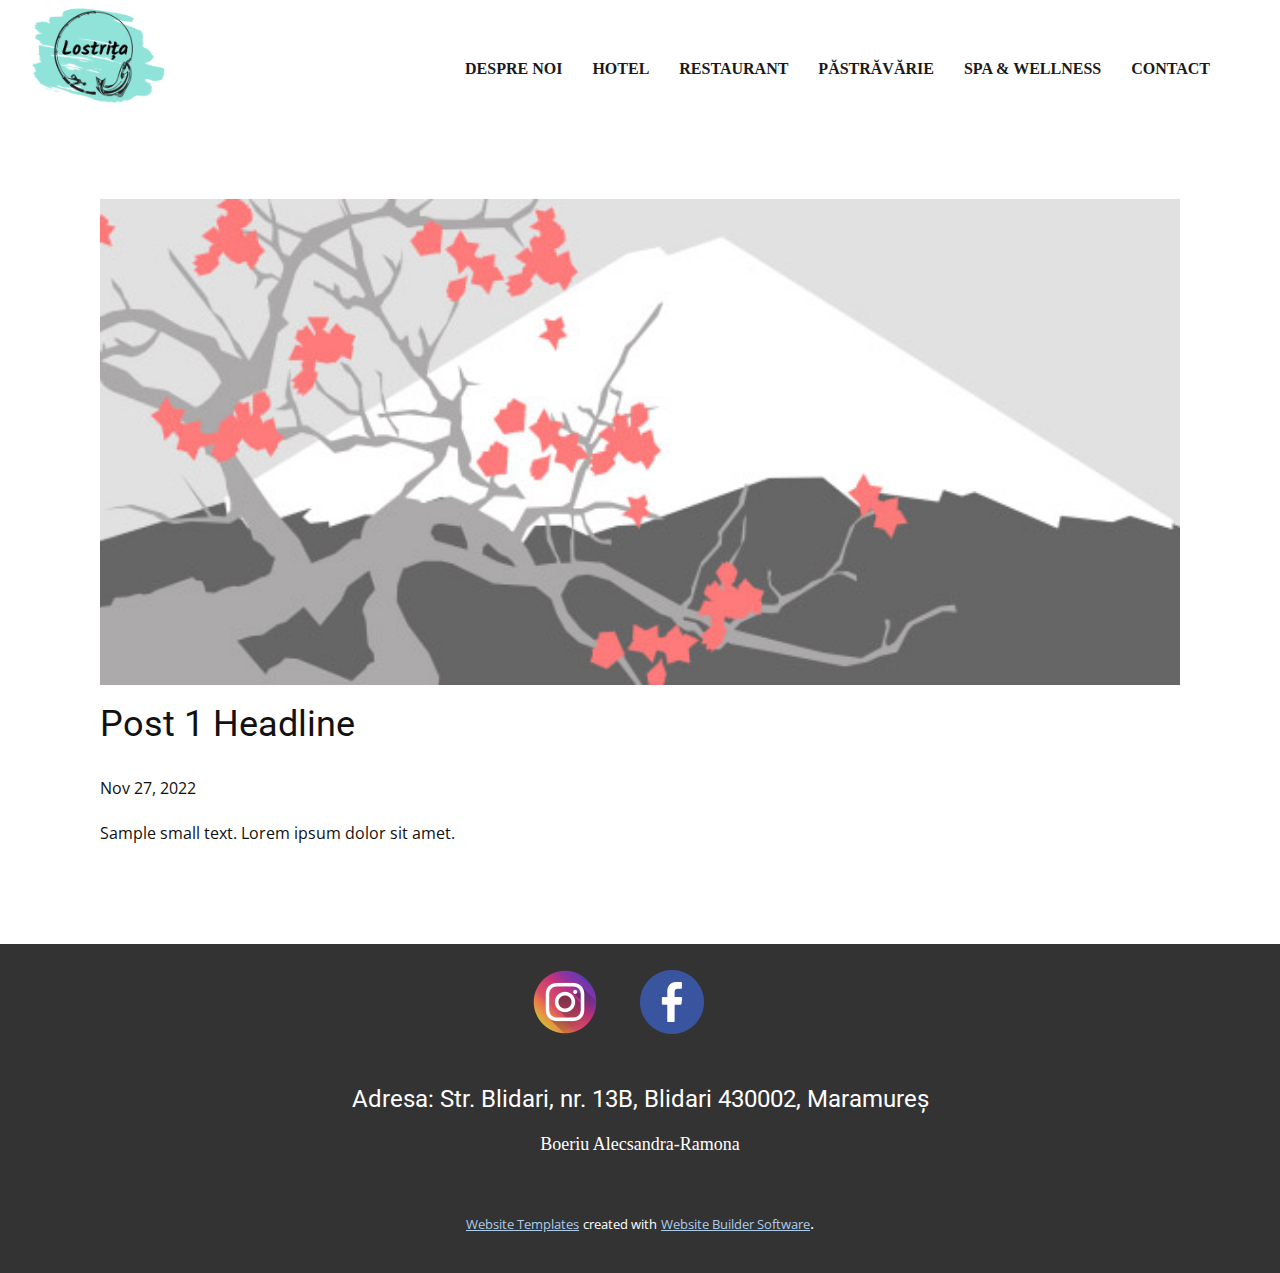
<file: blog/post.html>
<!DOCTYPE html>
<html style="font-size: 16px;" lang="en"><head>
    <meta name="viewport" content="width=device-width, initial-scale=1.0">
    <meta charset="utf-8">
    <meta name="keywords" content="Post 1 Headline">
    <meta name="description" content="">
    <title>Post 1 Headline</title>
    <link rel="stylesheet" href="../nicepage.css" media="screen">
<link rel="stylesheet" href="../Post-Template.css" media="screen">
    <script class="u-script" type="text/javascript" src="../jquery.js" defer=""></script>
    <script class="u-script" type="text/javascript" src="../nicepage.js" defer=""></script>
    <meta name="generator" content="Nicepage 5.0.7, nicepage.com">
    <link id="u-theme-google-font" rel="stylesheet" href="https://fonts.googleapis.com/css?family=Roboto:100,100i,300,300i,400,400i,500,500i,700,700i,900,900i|Open+Sans:300,300i,400,400i,500,500i,600,600i,700,700i,800,800i">
    
    
    <script type="application/ld+json">{
		"@context": "http://schema.org",
		"@type": "Organization",
		"name": "Complex Lostrița",
		"logo": "images/Lostria.png"
}</script>
    <meta name="theme-color" content="#478ac9">
  </head>
  <body class="u-body u-xl-mode" data-lang="en"><header class="u-clearfix u-header u-header" id="sec-451e"><div class="u-clearfix u-sheet u-sheet-1">
        <a href="../Lostrița.html" class="u-image u-logo u-image-1" data-image-width="500" data-image-height="500" title="Lostrița">
          <img src="../images/Lostria.png" class="u-logo-image u-logo-image-1" data-image-width="64">
        </a>
        <nav class="u-align-left u-menu u-menu-one-level u-nav-spacing-25 u-offcanvas u-menu-1" data-responsive-from="MD">
          <div class="menu-collapse" style="font-size: 1rem; letter-spacing: 0px; font-weight: 700; text-transform: uppercase;">
            <a class="u-button-style u-custom-active-border-color u-custom-border u-custom-border-color u-custom-borders u-custom-color u-custom-hover-border-color u-custom-left-right-menu-spacing u-custom-padding-bottom u-custom-text-active-color u-custom-text-color u-custom-text-hover-color u-custom-top-bottom-menu-spacing u-nav-link u-text-body-color" href="#" style="font-size: calc(1em + 8px);">
              <svg class="u-svg-link" preserveAspectRatio="xMidYMin slice" viewBox="0 0 302 302" style=""><use xmlns:xlink="http://www.w3.org/1999/xlink" xlink:href="#svg-7b92"></use></svg>
              <svg xmlns="http://www.w3.org/2000/svg" xmlns:xlink="http://www.w3.org/1999/xlink" version="1.1" id="svg-7b92" x="0px" y="0px" viewBox="0 0 302 302" style="enable-background:new 0 0 302 302;" xml:space="preserve" class="u-svg-content"><g><rect y="36" width="302" height="30"></rect><rect y="236" width="302" height="30"></rect><rect y="136" width="302" height="30"></rect>
</g><g></g><g></g><g></g><g></g><g></g><g></g><g></g><g></g><g></g><g></g><g></g><g></g><g></g><g></g><g></g></svg>
            </a>
          </div>
          <div class="u-custom-menu u-nav-container">
            <ul class="u-nav u-spacing-30 u-unstyled u-nav-1"><li class="u-nav-item"><a class="u-border-2 u-border-active-grey-90 u-border-hover-grey-50 u-border-no-left u-border-no-right u-border-no-top u-button-style u-nav-link u-text-active-grey-90 u-text-grey-90 u-text-hover-grey-90" href="../Despre-noi.html" style="padding: 10px 0px;">Despre noi</a>
</li><li class="u-nav-item"><a class="u-border-2 u-border-active-grey-90 u-border-hover-grey-50 u-border-no-left u-border-no-right u-border-no-top u-button-style u-nav-link u-text-active-grey-90 u-text-grey-90 u-text-hover-grey-90" href="../Hotel.html" style="padding: 10px 0px;">Hotel</a>
</li><li class="u-nav-item"><a class="u-border-2 u-border-active-grey-90 u-border-hover-grey-50 u-border-no-left u-border-no-right u-border-no-top u-button-style u-nav-link u-text-active-grey-90 u-text-grey-90 u-text-hover-grey-90" href="../Restaurant.html" style="padding: 10px 0px;">Restaurant</a>
</li><li class="u-nav-item"><a class="u-border-2 u-border-active-grey-90 u-border-hover-grey-50 u-border-no-left u-border-no-right u-border-no-top u-button-style u-nav-link u-text-active-grey-90 u-text-grey-90 u-text-hover-grey-90" href="../Restaurant.html#sec-6f3e" style="padding: 10px 0px;">Păstrăvărie</a>
</li><li class="u-nav-item"><a class="u-border-2 u-border-active-grey-90 u-border-hover-grey-50 u-border-no-left u-border-no-right u-border-no-top u-button-style u-nav-link u-text-active-grey-90 u-text-grey-90 u-text-hover-grey-90" href="../Hotel.html#sec-3fe7" style="padding: 10px 0px;">Spa &amp; Wellness</a>
</li><li class="u-nav-item"><a class="u-border-2 u-border-active-grey-90 u-border-hover-grey-50 u-border-no-left u-border-no-right u-border-no-top u-button-style u-nav-link u-text-active-grey-90 u-text-grey-90 u-text-hover-grey-90" href="../Contact.html" style="padding: 10px 0px;">Contact</a>
</li></ul>
          </div>
          <div class="u-custom-menu u-nav-container-collapse">
            <div class="u-align-center u-black u-container-style u-inner-container-layout u-opacity u-opacity-95 u-sidenav">
              <div class="u-inner-container-layout u-sidenav-overflow">
                <div class="u-menu-close"></div>
                <ul class="u-align-center u-nav u-popupmenu-items u-unstyled u-nav-2"><li class="u-nav-item"><a class="u-button-style u-nav-link" href="../Despre-noi.html">Despre noi</a>
</li><li class="u-nav-item"><a class="u-button-style u-nav-link" href="../Hotel.html">Hotel</a>
</li><li class="u-nav-item"><a class="u-button-style u-nav-link" href="../Restaurant.html">Restaurant</a>
</li><li class="u-nav-item"><a class="u-button-style u-nav-link" href="../Restaurant.html#sec-6f3e">Păstrăvărie</a>
</li><li class="u-nav-item"><a class="u-button-style u-nav-link" href="../Hotel.html#sec-3fe7">Spa &amp; Wellness</a>
</li><li class="u-nav-item"><a class="u-button-style u-nav-link" href="../Contact.html">Contact</a>
</li></ul>
              </div>
            </div>
            <div class="u-black u-menu-overlay u-opacity u-opacity-70"></div>
          </div>
        </nav>
      </div></header>
    <section class="u-align-center u-clearfix u-section-1" id="sec-c3b9">
      <div class="u-clearfix u-sheet u-valign-middle-md u-valign-middle-sm u-valign-middle-xs u-sheet-1"><!--post_details--><!--post_details_options_json--><!--{"source":""}--><!--/post_details_options_json--><!--blog_post-->
        <div class="u-container-style u-expanded-width u-post-details u-post-details-1">
          <div class="u-container-layout u-valign-middle u-container-layout-1"><!--blog_post_image-->
            <img alt="" class="u-blog-control u-expanded-width u-image u-image-default u-image-1" src="../images/0fd3416c.jpeg"><!--/blog_post_image--><!--blog_post_header-->
            <h2 class="u-blog-control u-text u-text-1">Post 1 Headline</h2><!--/blog_post_header--><!--blog_post_metadata-->
            <div class="u-blog-control u-metadata u-metadata-1"><!--blog_post_metadata_date-->
              <span class="u-meta-date u-meta-icon">Nov 27, 2022</span><!--/blog_post_metadata_date--><!--blog_post_metadata_category-->
              <!--/blog_post_metadata_category--><!--blog_post_metadata_comments-->
              <!--/blog_post_metadata_comments-->
            </div><!--/blog_post_metadata--><!--blog_post_content-->
            <div class="u-align-justify u-blog-control u-post-content u-text u-text-2 fr-view">
  Sample small text. Lorem ipsum dolor sit amet.
  </div><!--/blog_post_content-->
          </div>
        </div><!--/blog_post--><!--/post_details-->
      </div>
    </section>
    
    
    <footer class="u-align-center u-clearfix u-footer u-grey-80 u-footer" id="sec-c2b2"><div class="u-clearfix u-sheet u-sheet-1"><span class="u-file-icon u-icon u-icon-1"><img src="../images/3670125.png" alt=""></span><span class="u-file-icon u-icon u-icon-2"><img src="../images/3670032.png" alt=""></span>
        <h5 class="u-text u-text-1">Adres​​a: Str. Blidari, nr. 13B, Blidari 430002, Maramureș</h5>
        <h6 class="u-custom-font u-font-georgia u-text u-text-2">Boeriu Alecsandra-Ramona</h6>
      </div></footer>
    <section class="u-backlink u-clearfix u-grey-80">
      <a class="u-link" href="https://nicepage.com/website-templates" target="_blank">
        <span>Website Templates</span>
      </a>
      <p class="u-text">
        <span>created with</span>
      </p>
      <a class="u-link" href="" target="_blank">
        <span>Website Builder Software</span>
      </a>. 
    </section>
  
</body></html>
</file>
